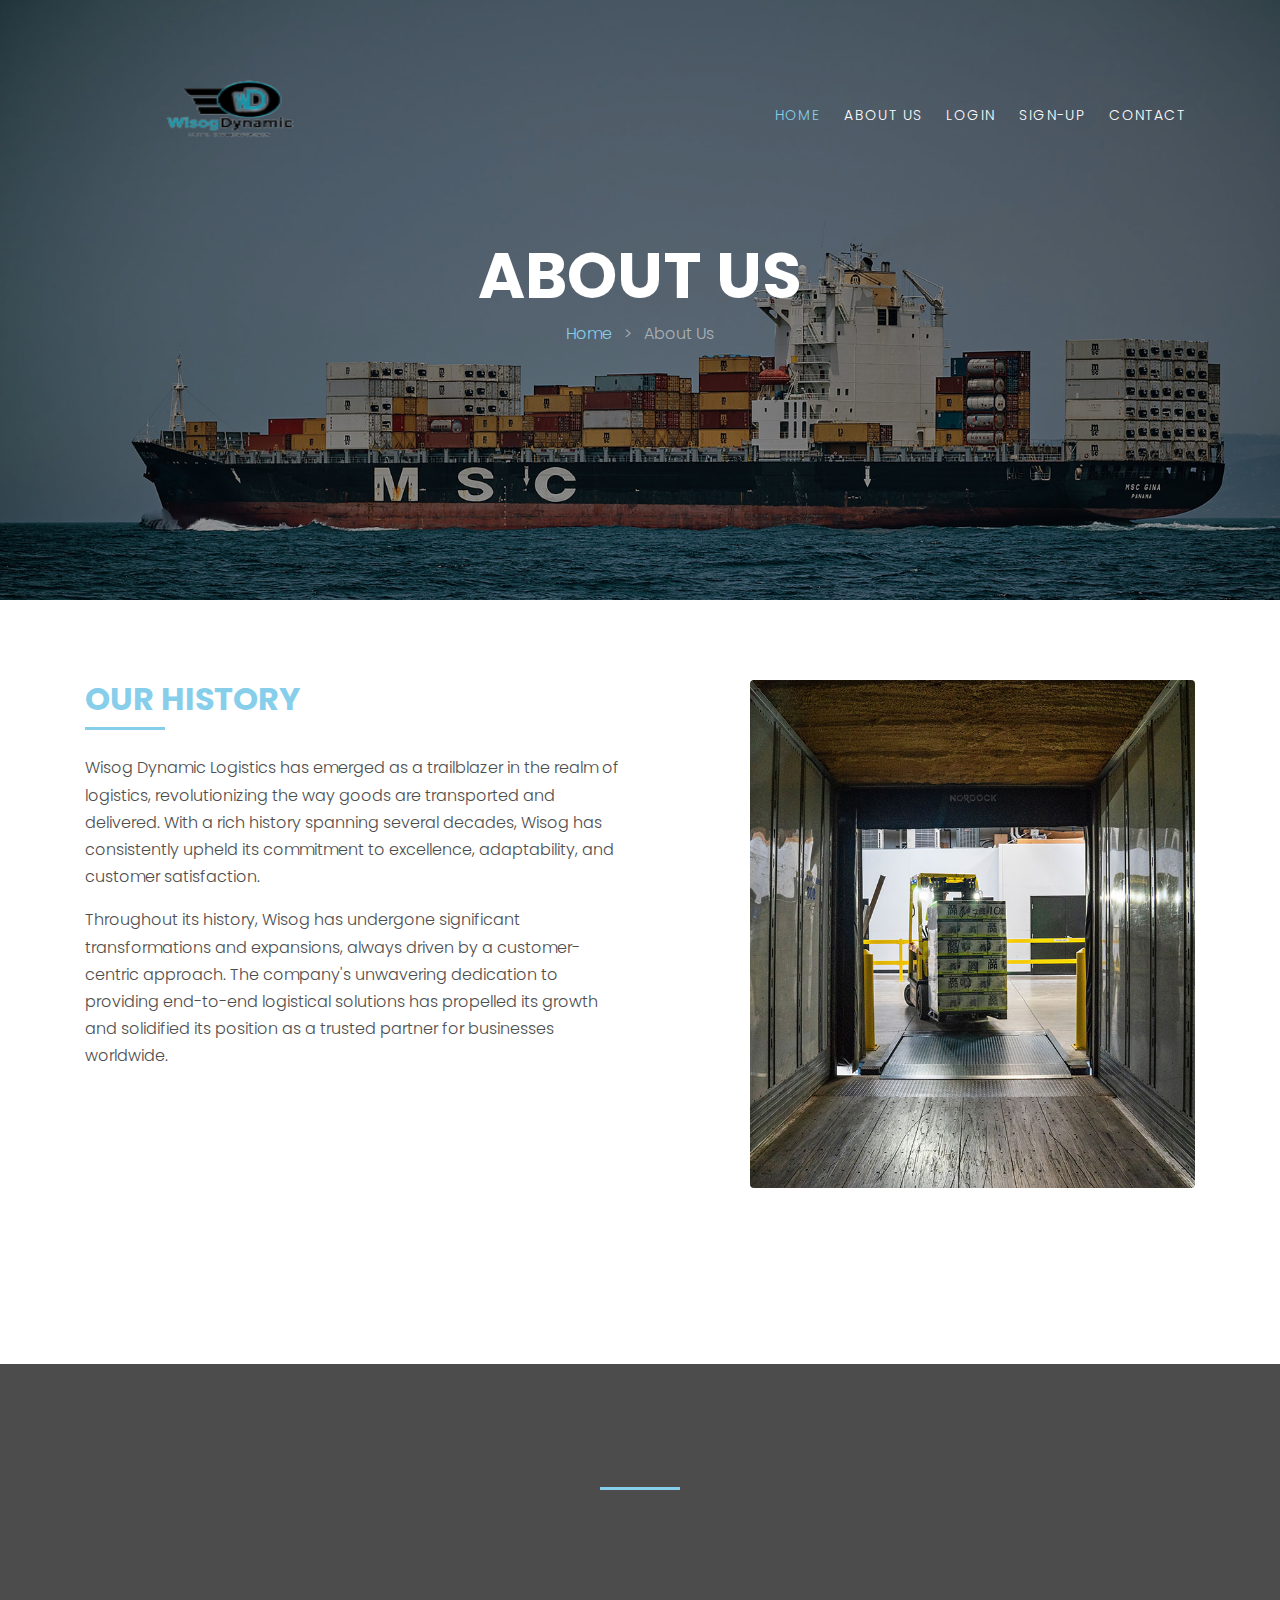
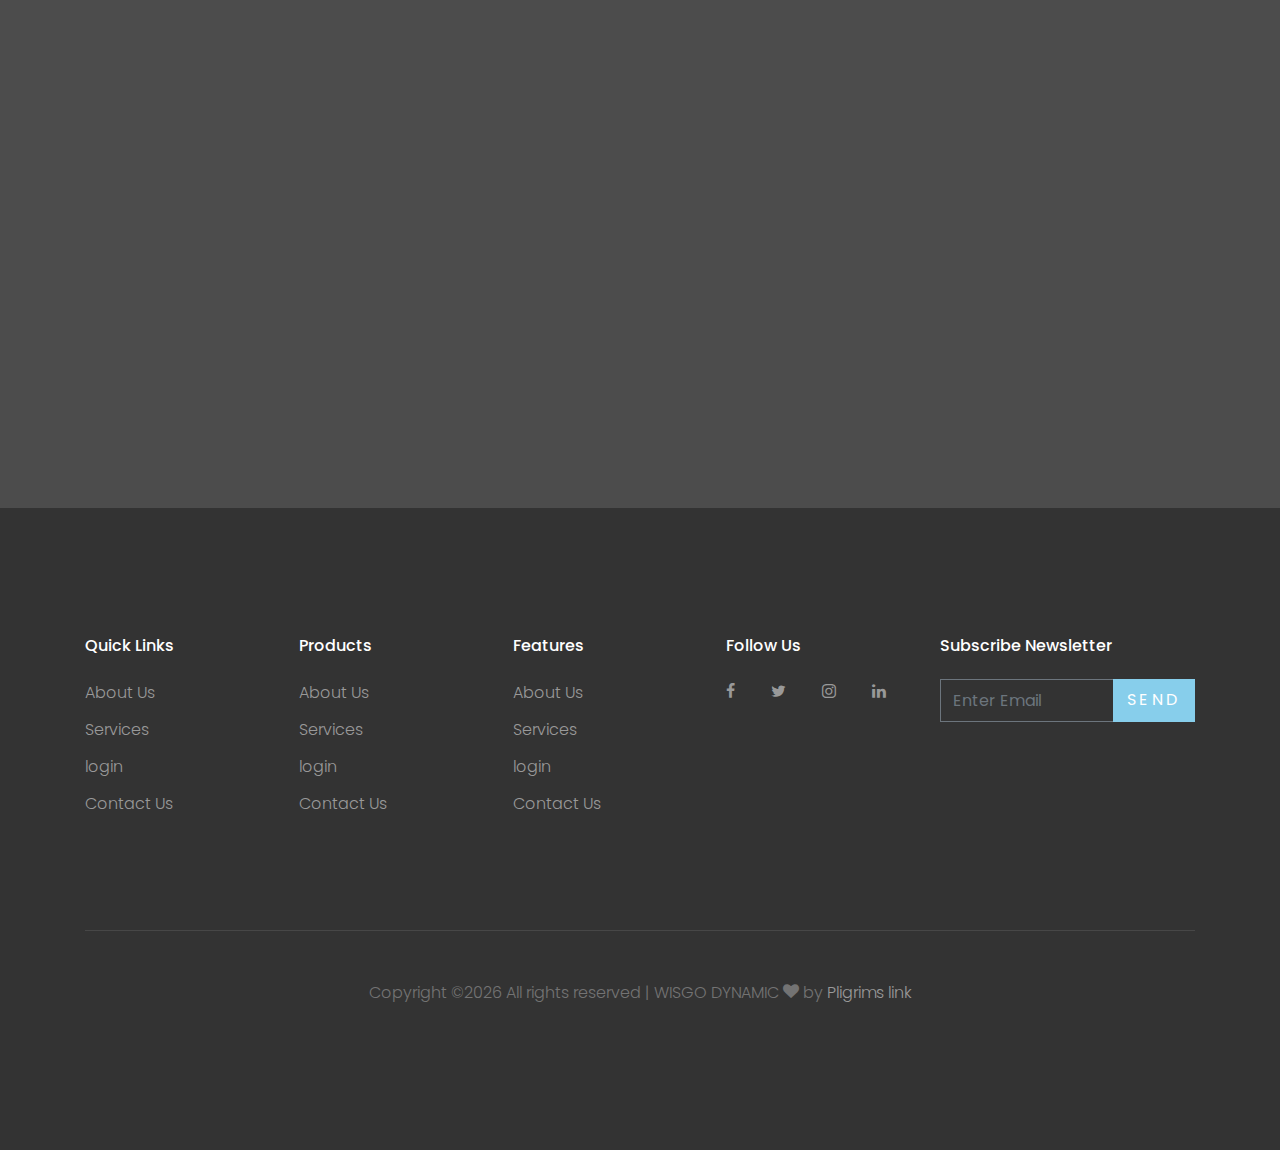
<file: about.html>
<!DOCTYPE html>
<html lang="en">
  <head>
    <title>Wisgo dynamic</title>
    <meta charset="utf-8">
    <meta name="viewport" content="width=device-width, initial-scale=1, shrink-to-fit=no">

    <link rel="stylesheet" href="https://fonts.googleapis.com/css?family=Poppins:200,300,400,700,900|Display+Playfair:200,300,400,700"> 
    <link rel="stylesheet" href="fonts/icomoon/style.css">
    <link rel="icon" type="image/x-icon" href="/images/favicon.ico">
    <link rel="stylesheet" href="css/bootstrap.min.css">
    <link rel="stylesheet" href="css/magnific-popup.css">
    <link rel="stylesheet" href="css/jquery-ui.css">
    <link rel="stylesheet" href="css/owl.carousel.min.css">
    <link rel="stylesheet" href="css/owl.theme.default.min.css">

    <link rel="stylesheet" href="css/bootstrap-datepicker.css">

    <link rel="stylesheet" href="fonts/flaticon/font/flaticon.css">



    <link rel="stylesheet" href="css/aos.css">

    <link rel="stylesheet" href="css/style.css">
    
  </head>
  <body>
  
  <div class="site-wrap">

    <div class="site-mobile-menu">
      <div class="site-mobile-menu-header">
        <div class="site-mobile-menu-close mt-3">
          <span class="icon-close2 js-menu-toggle"></span>
        </div>
      </div>
      <div class="site-mobile-menu-body"></div>
    </div>
    
    <header class="site-navbar py-3" role="banner">

      <div class="container">
        <div class="row align-items-center">
           <div class="col col-xl">
            <img src="images/apple-touch-icon.png" alt="logo" width="300rm" height="200rm">
          </div>
          <!-- <div class="col-4 col-xl-8">
            <h1 class="mb-0"><a href="index.html" class="h2 mb-0 other-color">WISOG DYNAMIC</a></h1>
          </div> -->
          <div class="col-lg-6 col-md-6 d-none d-xl-block">
            <nav class="site-navigation position-relative text-right" role="navigation">

              <ul class="site-menu js-clone-nav mx-auto d-none d-lg-block">
                <li class="active"><a href="index.html">Home</a></li>
                <li><a href="about.html">About Us</a></li>
                <!-- <li><a href="http://wisgo.wisgodynamic.com/">our Services</a></li> -->
                <li><a href="http://wisgo.wisgodynamic.com/">login</a></li>
                <li><a href="https://wisgo.wisgodynamic.com/sign-up.php">sign-up</a></li>
                <li><a href="contact.html">Contact</a></li>
              </ul>
            </nav>
          </div>


          <div class="d-inline-block d-xl-none ml-md-0 mr-auto py-3" style="position: relative; top: 3px;"><a href="#" class="site-menu-toggle js-menu-toggle text-white"><span class="icon-menu h3"></span></a></div>

          </div>

        </div>
      </div> 
    </header>
  

    <div class="site-blocks-cover inner-page-cover overlay" style="background-image: url(images/hero_bg_1.jpg);" data-aos="fade" data-stellar-background-ratio="0.5">
      <div class="container">
        <div class="row align-items-center justify-content-center text-center">

          <div class="col-md-8" data-aos="fade-up" data-aos-delay="400">
            <h1 class="text-white font-weight-light text-uppercase font-weight-bold">About Us</h1>
            <p class="breadcrumb-custom"><a href="index.html" style="color: #87CEEB;">Home</a> <span class="mx-2">&gt;</span> <span>About Us</span></p>
          </div>
        </div>
      </div>
    </div>  

    

    <div class="site-section">
      <div class="container">
        <div class="row mb-5">
          
          <div class="col-md-5 ml-auto mb-5 order-md-2" data-aos="fade">
            <img src="images/img_1.jpg" alt="Image" class="img-fluid rounded">
          </div>
          <div class="col-md-6 order-md-1" data-aos="fade">
            <div class="text-left pb-1 border-primary mb-4">
              <h2 class="text-primary, other-color" >Our History</h2>
            </div>
            <p>Wisog Dynamic Logistics has emerged as a trailblazer in the realm of logistics, revolutionizing the way goods are transported and delivered. With a rich history spanning several decades, Wisog has consistently upheld its commitment to excellence, adaptability, and customer satisfaction.</p>
            <p class="mb-5">Throughout its history, Wisog has undergone significant transformations and expansions, always driven by a customer-centric approach. The company's unwavering dedication to providing end-to-end logistical solutions has propelled its growth and solidified its position as a trusted partner for businesses worldwide.</p>

          </div>
          
        </div>
      </div>
    </div>
  
    <div class="site-section bg-image overlay" style="background-image: url('images/hero_bg_4.jpg');">
      <div class="container">
        <div class="row justify-content-center mb-5">
          <div class="col-md-7 text-center border-primary">
            <h2 class="font-weight-light text-primary, other-color" data-aos="fade">How It Works</h2>
          </div>
        </div>
        <div class="row">
          <div class="col-md-6 col-lg-4 mb-5 mb-lg-0" data-aos="fade" data-aos-delay="100">
            <div class="how-it-work-item">
              <span class="number">1</span>
              <div class="how-it-work-body">
                <h2>Our Service</h2>
                <p class="mb-5"> Delivering reliability, efficiency, and peace of mind, bridging the gap between businesses and customers, one seamless shipment at a time.</p>
                <ul class="ul-check list-unstyled white">
                  <li class="text-white">Warehousing and Distribution</li>
                  <li class="text-white">Transportation Services</li>
                  <li class="text-white">Last-Mile Delivery</li>
                  <li class="text-white">Customs Brokerage</li>
                </ul>
              </div>
            </div>
          </div>

          <div class="col-md-6 col-lg-4 mb-5 mb-lg-0" data-aos="fade" data-aos-delay="200">
            <div class="how-it-work-item">
              <span class="number">2</span>
              <div class="how-it-work-body">
                <h2>Our core value</h2>
                <p class="mb-5">We provide exceptional service by consistently delivering on its commitments, fostering trust, and exceeding customer expectations.</p>
                <ul class="ul-check list-unstyled white">
                  <li class="text-white">Reliability</li>
                  <li class="text-white">Integrity</li>
                  <li class="text-white">Customer Focus</li>
                  <li class="text-white">Safety</li>
                </ul>
              </div>
            </div>
          </div>

          <div class="col-md-6 col-lg-4 mb-5 mb-lg-0" data-aos="fade" data-aos-delay="300">
            <div class="how-it-work-item">
              <span class="number">3</span>
              <div class="how-it-work-body">
                <h2>Tracking Your Order</h2>
                <p class="mb-5"> The key to unlocking seamless order fulfillment, empowering businesses and customers with real-time visibility and control.</p>
                <ul class="ul-check list-unstyled white">
                  <li class="text-white">Real-time visibility</li>
                  <li class="text-white">Unique identifiers</li>
                  <li class="text-white">Timely delivery</li>
                    <li class="text-white">Customer transparency</li>
                </ul>
              </div>
            </div>
          </div>

        </div>
      </div>
    </div>

    
    <footer class="site-footer">
      <div class="container">
        <div class="row">
          <div class="col-md-9">
            <div class="row">
              <div class="col-md-3">
                <h2 class="footer-heading mb-4">Quick Links</h2>
                <ul class="list-unstyled">
                  <li><a href="about.html">About Us</a></li>
                  <li><a href="https://wisgo.wisgodynamic.com/login.php">Services</a></li>
                  <li><a href="https://wisgo.wisgodynamic.com/login.php">login</a></li>
                  <li><a href="contact.html">Contact Us</a></li>
                </ul>
              </div>
              <div class="col-md-3">
                <h2 class="footer-heading mb-4">Products</h2>
                <ul class="list-unstyled">
                  <li><a href="about.html">About Us</a></li>
                  <li><a href="https://wisgo.wisgodynamic.com/login.php">Services</a></li>
                  <li><a href="https://wisgo.wisgodynamic.com/login.php">login</a></li>
                  <li><a href="contact.html">Contact Us</a></li>
                </ul>
              </div>
              <div class="col-md-3">
                <h2 class="footer-heading mb-4">Features</h2>
                <ul class="list-unstyled">
                  <li><a href="about.html">About Us</a></li>
                  <li><a href="https://wisgo.wisgodynamic.com/login.php">Services</a></li>
                  <li><a href="https://wisgo.wisgodynamic.com/login.php">login</a></li>
                  <li><a href="contact.html">Contact Us</a></li>
                </ul>
              </div>
              <div class="col-md-3">
                <h2 class="footer-heading mb-4">Follow Us</h2>
                <a href="#" class="pl-0 pr-3"><span class="icon-facebook"></span></a>
                <a href="#" class="pl-3 pr-3"><span class="icon-twitter"></span></a>
                <a href="#" class="pl-3 pr-3"><span class="icon-instagram"></span></a>
                <a href="#" class="pl-3 pr-3"><span class="icon-linkedin"></span></a>
              </div>
            </div>
          </div>
          <div class="col-md-3">
            <h2 class="footer-heading mb-4">Subscribe Newsletter</h2>
            <form action="#" method="post">
              <div class="input-group mb-3">
                <input type="text" class="form-control border-secondary text-white bg-transparent" placeholder="Enter Email" aria-label="Enter Email" aria-describedby="button-addon2">
                <div class="input-group-append">
                  <button class="btn btn-primary text-white" type="button" id="button-addon2">Send</button>
                </div>
              </div>
            </form>
          </div>
        </div>
        <div class="row pt-5 mt-5 text-center">
          <div class="col-md-12">
            <div class="border-top pt-5">
            <p>
            <!-- Link back to Colorlib can't be removed. Template is licensed under CC BY 3.0. -->
            Copyright &copy;<script>document.write(new Date().getFullYear());</script> All rights reserved | WISGO DYNAMIC <i class="icon-heart" aria-hidden="true"></i> by <a href="https://wisgo.wisgodynamic.com/login.php" target="_blank" >Pligrims link</a>
            <!-- Link back to Colorlib can't be removed. Template is licensed under CC BY 3.0. -->
            </p>
            </div>
          </div>
          
        </div>
      </div>
    </footer>
  </div>

  <script src="js/jquery-3.3.1.min.js"></script>
  <script src="js/jquery-migrate-3.0.1.min.js"></script>
  <script src="js/jquery-ui.js"></script>
  <script src="js/popper.min.js"></script>
  <script src="js/bootstrap.min.js"></script>
  <script src="js/owl.carousel.min.js"></script>
  <script src="js/jquery.stellar.min.js"></script>
  <script src="js/jquery.countdown.min.js"></script>
  <script src="js/jquery.magnific-popup.min.js"></script>
  <script src="js/bootstrap-datepicker.min.js"></script>
  <script src="js/aos.js"></script>

  <script src="js/main.js"></script>
    
  </body>
</html>
</file>
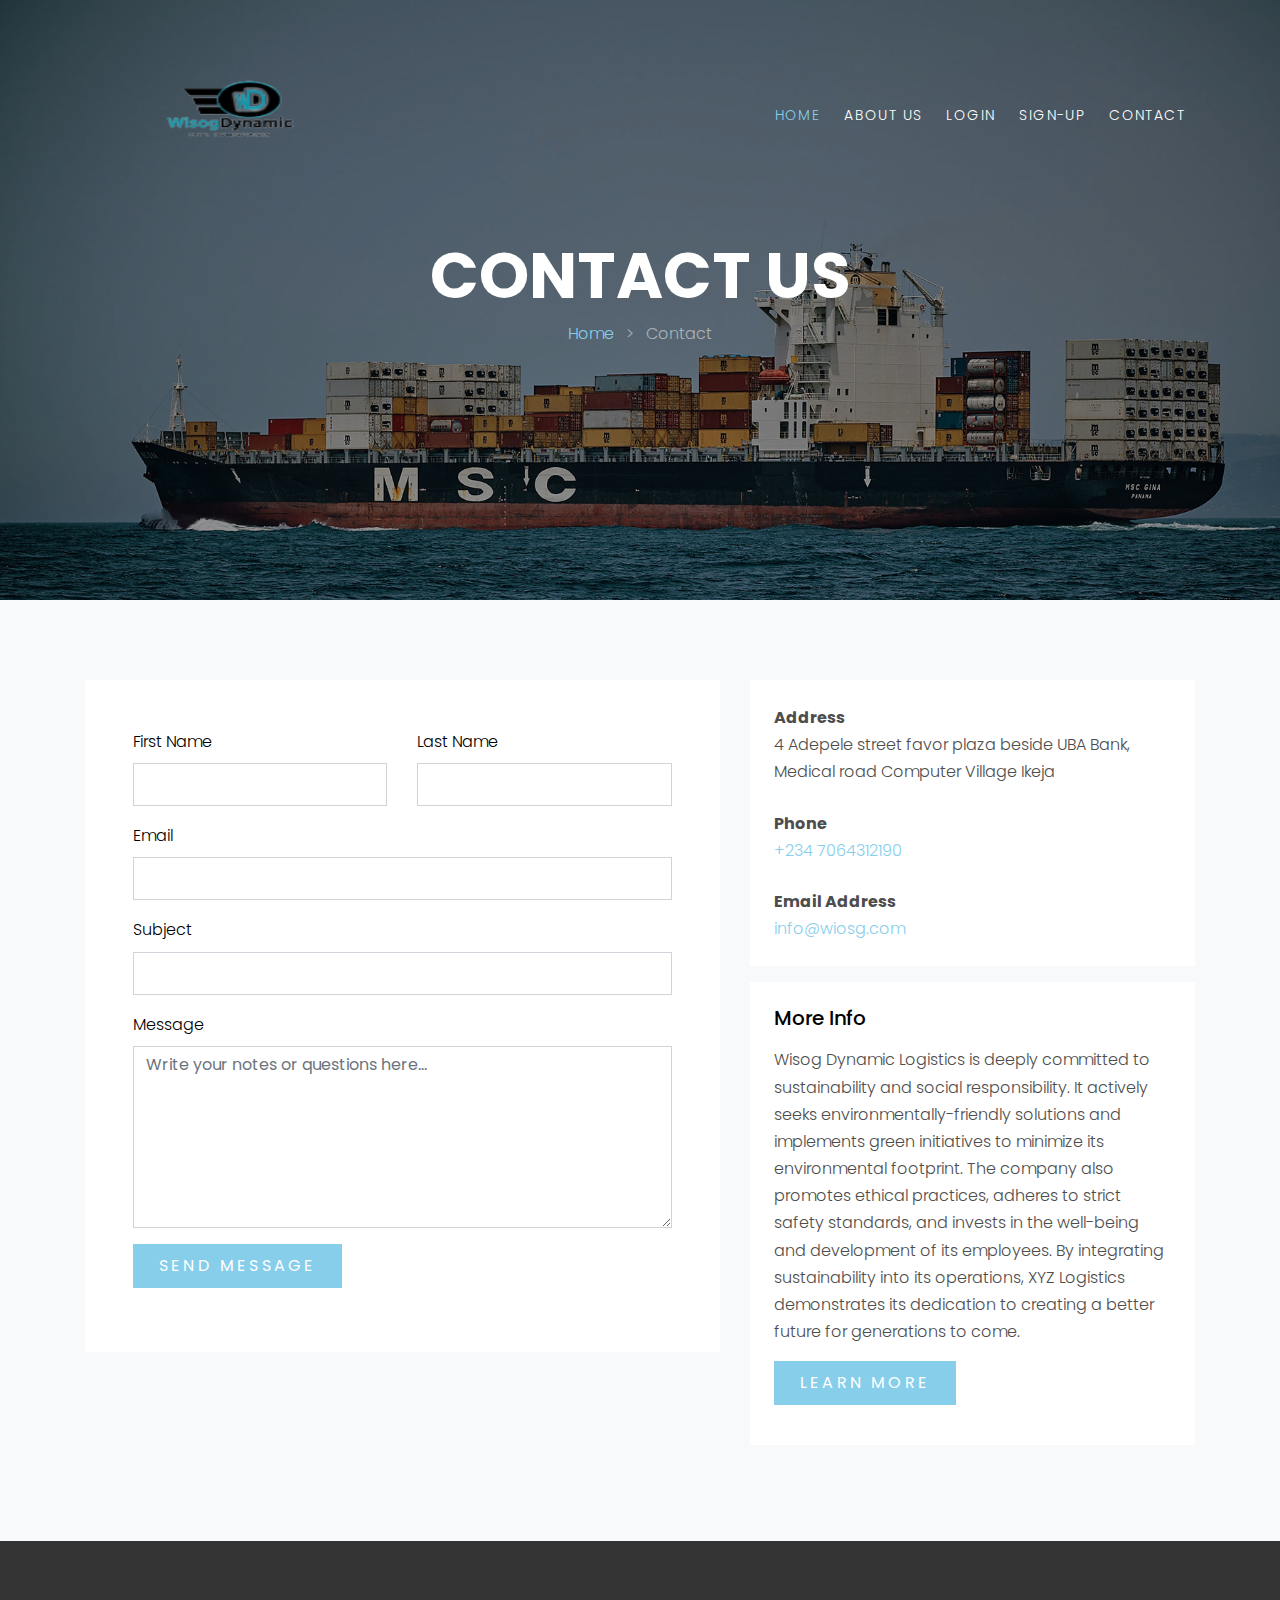
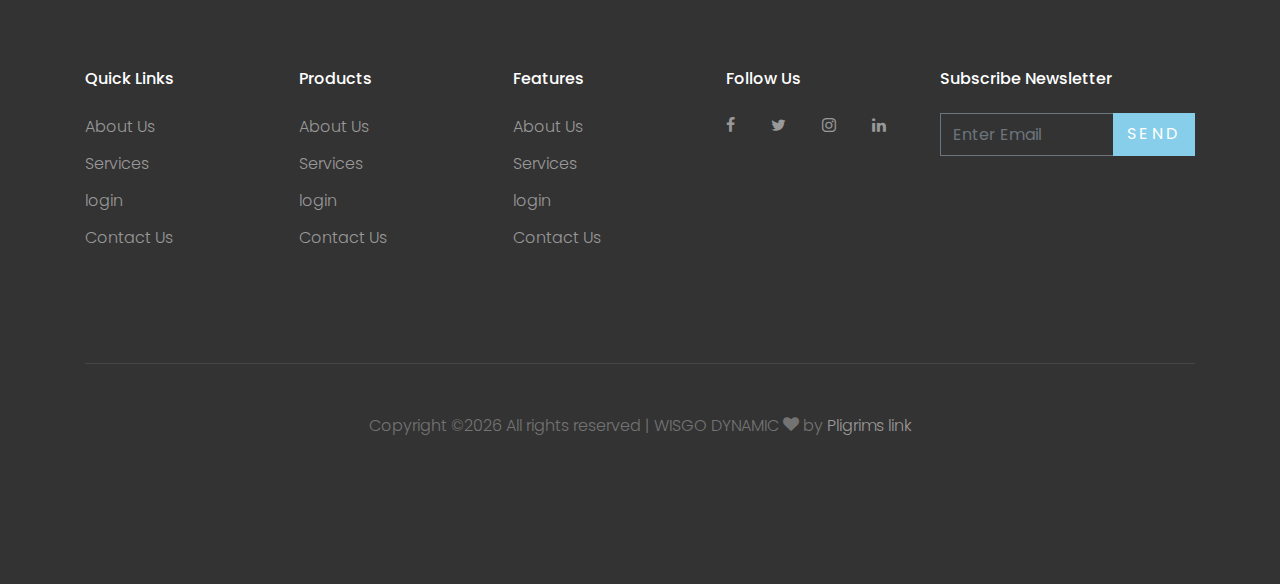
<file: contact.html>
<!DOCTYPE html>
<html lang="en">
  <head>
    <title>Wisgo dynamic</title>
    <meta charset="utf-8">
    <meta name="viewport" content="width=device-width, initial-scale=1, shrink-to-fit=no">

    <link rel="stylesheet" href="https://fonts.googleapis.com/css?family=Poppins:200,300,400,700,900|Display+Playfair:200,300,400,700"> 
    <link rel="stylesheet" href="fonts/icomoon/style.css">
    <link rel="icon" type="image/x-icon" href="/images/favicon.ico">
    <link rel="stylesheet" href="css/bootstrap.min.css">
    <link rel="stylesheet" href="css/magnific-popup.css">
    <link rel="stylesheet" href="css/jquery-ui.css">
    <link rel="stylesheet" href="css/owl.carousel.min.css">
    <link rel="stylesheet" href="css/owl.theme.default.min.css">

    <link rel="stylesheet" href="css/bootstrap-datepicker.css">

    <link rel="stylesheet" href="fonts/flaticon/font/flaticon.css">



    <link rel="stylesheet" href="css/aos.css">

    <link rel="stylesheet" href="css/style.css">

    
  </head>
  <body>
  
  <div class="site-wrap">

    <div class="site-mobile-menu">
      <div class="site-mobile-menu-header">
        <div class="site-mobile-menu-close mt-3">
          <span class="icon-close2 js-menu-toggle"></span>
        </div>
      </div>
      <div class="site-mobile-menu-body"></div>
    </div>
    
    <header class="site-navbar py-3" role="banner">

      <div class="container">
        <div class="row align-items-center">
           <div class="col col-xl">
            <img src="images/apple-touch-icon.png" alt="logo" width="300rm" height="200rm">
          </div>
          <!-- <div class="col-4 col-xl-8">
            <h1 class="mb-0"><a href="index.html" class="h2 mb-0 other-color">WISOG DYNAMIC</a></h1>
          </div> -->
          <div class="col-lg-6 col-md-6 d-none d-xl-block">
            <nav class="site-navigation position-relative text-right" role="navigation">

              <ul class="site-menu js-clone-nav mx-auto d-none d-lg-block">
                <li class="active"><a href="index.html">Home</a></li>
                <li><a href="about.html">About Us</a></li>
                <!-- <li><a href="http://wisgo.wisgodynamic.com/">our Services</a></li> -->
                <li><a href="http://wisgo.wisgodynamic.com/">login</a></li>
                <li><a href="https://wisgo.wisgodynamic.com/sign-up.php">sign-up</a></li>
                <li><a href="contact.html">Contact</a></li>
              </ul>
            </nav>
          </div>


          <div class="d-inline-block d-xl-none ml-md-0 mr-auto py-3" style="position: relative; top: 3px;"><a href="#" class="site-menu-toggle js-menu-toggle text-white"><span class="icon-menu h3"></span></a></div>

          </div>

        </div>
      </div> 
    </header>

  

    <div class="site-blocks-cover inner-page-cover overlay" style="background-image: url(images/hero_bg_1.jpg);" data-aos="fade" data-stellar-background-ratio="0.5">
      <div class="container">
        <div class="row align-items-center justify-content-center text-center">

          <div class="col-md-8" data-aos="fade-up" data-aos-delay="400">
            <h1 class="text-white font-weight-light text-uppercase font-weight-bold">Contact Us</h1>
            <p class="breadcrumb-custom"><a href="index.html" style="color: #87CEEB;">Home</a> <span class="mx-2">&gt;</span> <span>Contact</span></p>
          </div>
        </div>
      </div>
    </div>  

    
    <div class="site-section bg-light">
      <div class="container">
        <div class="row">
          <div class="col-md-7 mb-5">

            

            <form action="#" class="p-5 bg-white">
             

              <div class="row form-group">
                <div class="col-md-6 mb-3 mb-md-0">
                  <label class="text-black" for="fname">First Name</label>
                  <input type="text" id="fname" class="form-control">
                </div>
                <div class="col-md-6">
                  <label class="text-black" for="lname">Last Name</label>
                  <input type="text" id="lname" class="form-control">
                </div>
              </div>

              <div class="row form-group">
                
                <div class="col-md-12">
                  <label class="text-black" for="email">Email</label> 
                  <input type="email" id="email" class="form-control">
                </div>
              </div>

              <div class="row form-group">
                
                <div class="col-md-12">
                  <label class="text-black" for="subject">Subject</label> 
                  <input type="subject" id="subject" class="form-control">
                </div>
              </div>

              <div class="row form-group">
                <div class="col-md-12">
                  <label class="text-black" for="message">Message</label> 
                  <textarea name="message" id="message" cols="30" rows="7" class="form-control" placeholder="Write your notes or questions here..."></textarea>
                </div>
              </div>

              <div class="row form-group">
                <div class="col-md-12">
                  <input type="submit" value="Send Message" class="btn btn-primary py-2 px-4 text-white">
                </div>
              </div>

  
            </form>
          </div>
          <div class="col-md-5">
            
            <div class="p-4 mb-3 bg-white">
              <p class="mb-0 font-weight-bold">Address</p>
              <p class="mb-4">4 Adepele street favor plaza beside UBA Bank,
                <p="mb-4">Medical road Computer Village Ikeja</p> 
              </p>
              

              <p class="mb-0 font-weight-bold">Phone</p>
              <p class="mb-4"><a href="#" style="color: #87CEEB;">+234 7064312190</a></p>

              <p class="mb-0 font-weight-bold">Email Address</p>
              <p class="mb-0"><a href="#" style="color: #87CEEB;">info@wiosg.com</a></p>

            </div>
            
            <div class="p-4 mb-3 bg-white">
              <h3 class="h5 text-black mb-3">More Info</h3>
              <p>Wisog Dynamic Logistics is deeply committed to sustainability and social responsibility. It actively seeks environmentally-friendly solutions and implements green initiatives to minimize its environmental footprint. The company also promotes ethical practices, adheres to strict safety standards, and invests in the well-being and development of its employees. By integrating sustainability into its operations, XYZ Logistics demonstrates its dedication to creating a better future for generations to come.</p>
              <p><a href="about.html" class="btn btn-primary px-4 py-2 text-white">Learn More</a></p>
            </div>

          </div>
        </div>
      </div>
    </div>
    
    <footer class="site-footer">
      <div class="container">
        <div class="row">
          <div class="col-md-9">
            <div class="row">
              <div class="col-md-3">
                <h2 class="footer-heading mb-4">Quick Links</h2>
                <ul class="list-unstyled">
                  <li><a href="about.html">About Us</a></li>
                  <li><a href="https://wisgo.wisgodynamic.com/login.php">Services</a></li>
                  <li><a href="https://wisgo.wisgodynamic.com/login.php">login</a></li>
                  <li><a href="contact.html">Contact Us</a></li>
                </ul>
              </div>
              <div class="col-md-3">
                <h2 class="footer-heading mb-4">Products</h2>
                <ul class="list-unstyled">
                  <li><a href="about.html">About Us</a></li>
                  <li><a href="https://wisgo.wisgodynamic.com/login.php">Services</a></li>
                  <li><a href="https://wisgo.wisgodynamic.com/login.php">login</a></li>
                  <li><a href="contact.html">Contact Us</a></li>
                </ul>
              </div>
              <div class="col-md-3">
                <h2 class="footer-heading mb-4">Features</h2>
                <ul class="list-unstyled">
                  <li><a href="about.html">About Us</a></li>
                  <li><a href="https://wisgo.wisgodynamic.com/login.php">Services</a></li>
                  <li><a href="https://wisgo.wisgodynamic.com/login.php">login</a></li>
                  <li><a href="contact.html">Contact Us</a></li>
                </ul>
              </div>
              <div class="col-md-3">
                <h2 class="footer-heading mb-4">Follow Us</h2>
                <a href="#" class="pl-0 pr-3"><span class="icon-facebook"></span></a>
                <a href="#" class="pl-3 pr-3"><span class="icon-twitter"></span></a>
                <a href="#" class="pl-3 pr-3"><span class="icon-instagram"></span></a>
                <a href="#" class="pl-3 pr-3"><span class="icon-linkedin"></span></a>
              </div>
            </div>
          </div>
          <div class="col-md-3">
            <h2 class="footer-heading mb-4">Subscribe Newsletter</h2>
            <form action="#" method="post">
              <div class="input-group mb-3">
                <input type="text" class="form-control border-secondary text-white bg-transparent" placeholder="Enter Email" aria-label="Enter Email" aria-describedby="button-addon2">
                <div class="input-group-append">
                  <button class="btn btn-primary text-white" type="button" id="button-addon2">Send</button>
                </div>
              </div>
            </form>
          </div>
        </div>
        <div class="row pt-5 mt-5 text-center">
          <div class="col-md-12">
            <div class="border-top pt-5">
            <p>
            <!-- Link back to Colorlib can't be removed. Template is licensed under CC BY 3.0. -->
            Copyright &copy;<script>document.write(new Date().getFullYear());</script> All rights reserved | WISGO DYNAMIC <i class="icon-heart" aria-hidden="true"></i> by <a href="https://wisgo.wisgodynamic.com/login.php" target="_blank" >Pligrims link</a>
            <!-- Link back to Colorlib can't be removed. Template is licensed under CC BY 3.0. -->
            </p>
            </div>
          </div>
          
        </div>
      </div>
    </footer>
  </div>

  <script src="js/jquery-3.3.1.min.js"></script>
  <script src="js/jquery-migrate-3.0.1.min.js"></script>
  <script src="js/jquery-ui.js"></script>
  <script src="js/popper.min.js"></script>
  <script src="js/bootstrap.min.js"></script>
  <script src="js/owl.carousel.min.js"></script>
  <script src="js/jquery.stellar.min.js"></script>
  <script src="js/jquery.countdown.min.js"></script>
  <script src="js/jquery.magnific-popup.min.js"></script>
  <script src="js/bootstrap-datepicker.min.js"></script>
  <script src="js/aos.js"></script>

  <script src="js/main.js"></script>
    
  </body>
</html>
</file>
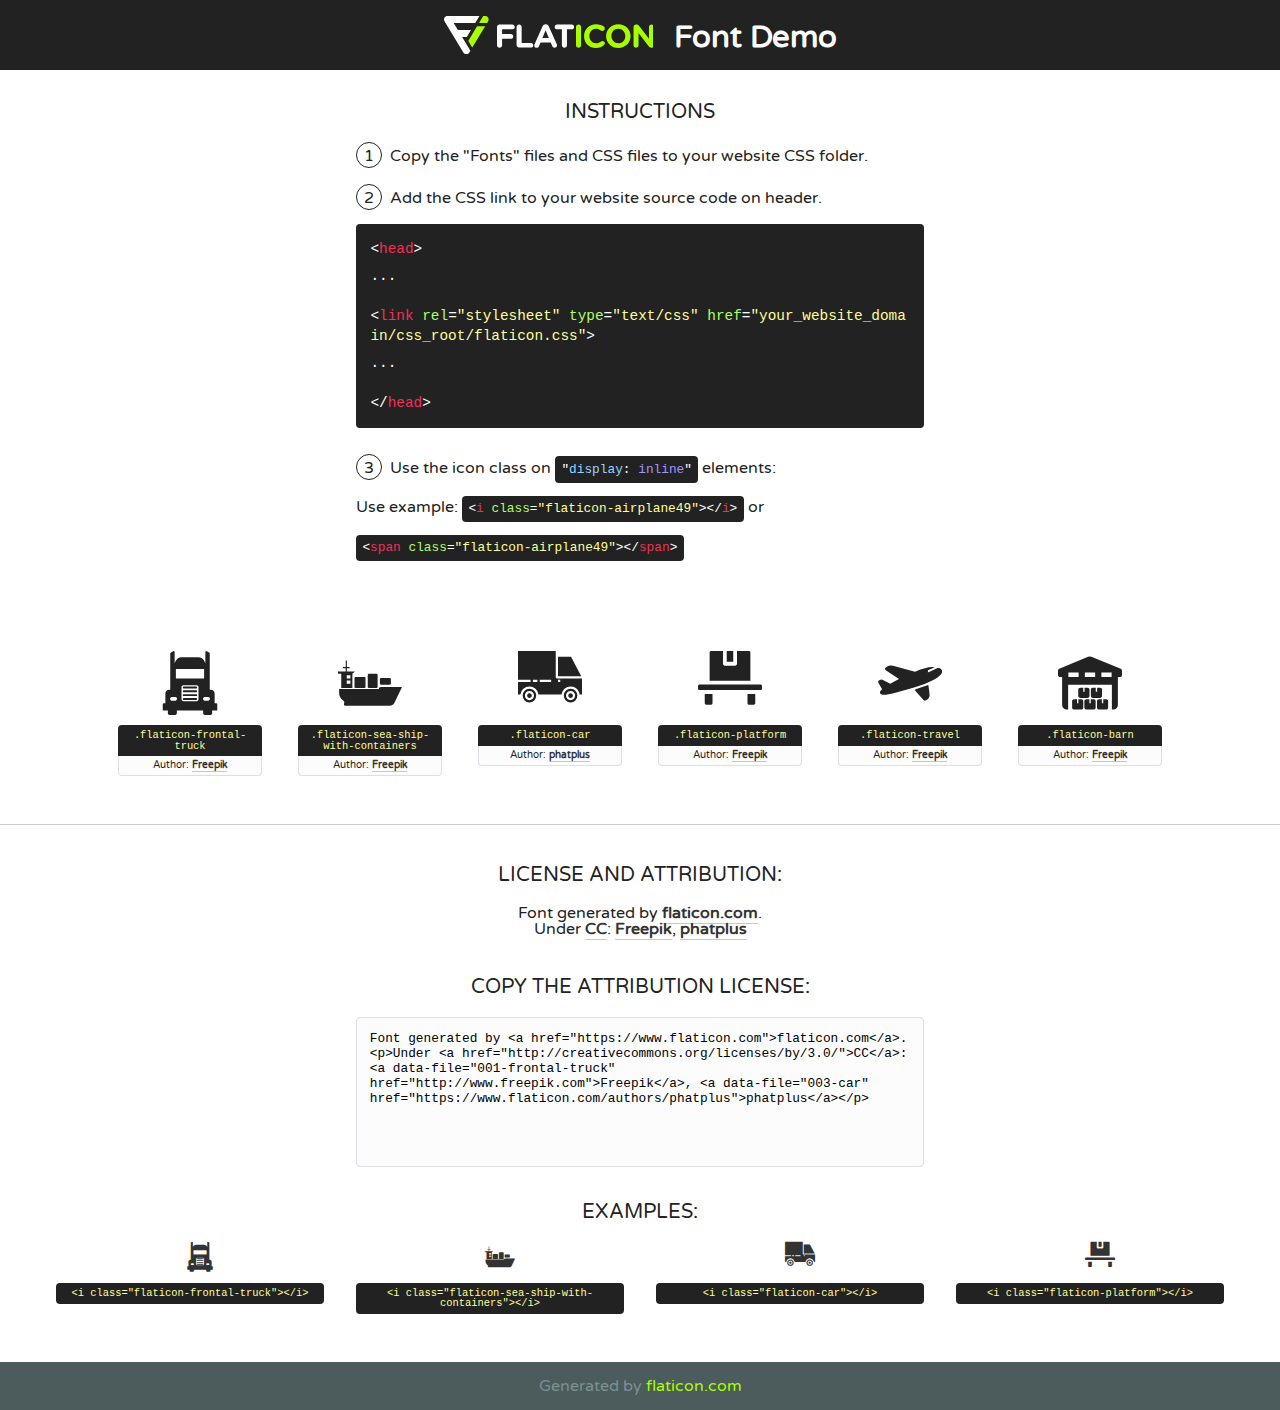
<file: fonts/flaticon/font/flaticon.html>
<!DOCTYPE html>
<!--
  Flaticon icon font: Flaticon
  Creation date: 24/01/2019 09:02
-->
<html>
<!DOCTYPE html>
<html>

<head>
    <title>Flaticon WebFont</title>
    <link href="http://fonts.googleapis.com/css?family=Varela+Round" rel="stylesheet" type="text/css" />
    <link rel="stylesheet" type="text/css" href="flaticon.css">
    <meta charset="UTF-8">
    <style>
    html, body, div, span, applet, object, iframe,
    h1, h2, h3, h4, h5, h6, p, blockquote, pre,
    a, abbr, acronym, address, big, cite, code,
    del, dfn, em, img, ins, kbd, q, s, samp,
    small, strike, strong, sub, sup, tt, var,
    b, u, i, center,
    dl, dt, dd, ol, ul, li,
    fieldset, form, label, legend,
    table, caption, tbody, tfoot, thead, tr, th, td,
    article, aside, canvas, details, embed, 
    figure, figcaption, footer, header, hgroup, 
    menu, nav, output, ruby, section, summary,
    time, mark, audio, video {
        margin: 0;
        padding: 0;
        border: 0;
        font-size: 100%;
        font: inherit;
        vertical-align: baseline;
    }
    /* HTML5 display-role reset for older browsers */
    article, aside, details, figcaption, figure, 
    footer, header, hgroup, menu, nav, section {
        display: block;
    }
    body {
        line-height: 1;
    }
    ol, ul {
        list-style: none;
    }
    blockquote, q {
        quotes: none;
    }
    blockquote:before, blockquote:after,
    q:before, q:after {
        content: '';
        content: none;
    }
    table {
        border-collapse: collapse;
        border-spacing: 0;
    }
    body {
        font-family: 'Varela Round', Helvetica, Arial, sans-serif;
        font-size: 16px;
        color: #222;
    }
    a {
        color: #333;
        border-bottom: 1px solid #a9fd00;
        font-weight: bold;
        text-decoration: none;
    }
    * {
        -moz-box-sizing: border-box;
        -webkit-box-sizing: border-box;
        box-sizing: border-box;
        margin: 0;
        padding: 0;
    }
    [class^="flaticon-"]:before, [class*=" flaticon-"]:before, [class^="flaticon-"]:after, [class*=" flaticon-"]:after {
        font-family: Flaticon;
        font-size: 30px;
        font-style: normal;
        margin-left: 20px;
        color: #333;
    }
    .wrapper {
        max-width: 600px;
        margin: auto;
        padding: 0 1em;
    }
    .title {
        font-size: 1.25em;
        text-align: center;
        margin-bottom: 1em;
        text-transform: uppercase;
    }
    header {
        text-align: center;
        background-color: #222;
        color: #fff;
        padding: 1em;
    }
    header .logo {
        width: 210px;
        height: 38px;
        display: inline-block;
        vertical-align: middle;
        margin-right: 1em;
        border: none;
    }
    header strong {
        font-size: 1.95em;
        font-weight: bold;
        vertical-align: middle;
        margin-top: 5px;
        display: inline-block;
    }
    .demo {
        margin: 2em auto;
        line-height: 1.25em;
    }
    .demo ul li {
        margin-bottom: 1em;
    }
    .demo ul li .num {
        color: #222;
        border-radius: 20px;
        display: inline-block;
        width: 26px;
        padding: 3px;
        height: 26px;
        text-align: center;
        margin-right: 0.5em;
        border: 1px solid #222;
    }
    .demo ul li code {
        background-color: #222;
        border-radius: 4px;
        padding: 0.25em 0.5em;
        display: inline-block;
        color: #fff;
        font-family: Consolas,Monaco,Lucida Console,Liberation Mono,DejaVu Sans Mono,Bitstream Vera Sans Mono,Courier New, monospace;
        font-weight: lighter;
        margin-top: 1em;
        font-size: 0.8em;
        word-break: break-all;
    }
    .demo ul li code.big {
        padding: 1em;
        font-size: 0.9em;
    }
    .demo ul li code .red {
        color: #EF3159;
    }
    .demo ul li code .green {
        color: #ACFF65;
    }
    .demo ul li code .yellow {
        color: #FFFF99;
    }
    .demo ul li code .blue {
        color: #99D3FF;
    }
    .demo ul li code .purple {
        color: #A295FF;
    }
    .demo ul li code .dots {
        margin-top: 0.5em;
        display: block;
    }
    #glyphs {
        border-bottom: 1px solid #ccc;
        padding: 2em 0;
        text-align: center;
    }
    .glyph {
        display: inline-block;
        width: 9em;
        margin: 1em;
        text-align: center;
        vertical-align: top;
        background: #FFF;
    }
    .glyph .glyph-icon {
        padding: 10px;
        display: block;
        font-family:"Flaticon";
        font-size: 64px;
        line-height: 1;
    }
    .glyph .glyph-icon:before {
        font-size: 64px;
        color: #222;
        margin-left: 0;
    }
    .class-name {
        font-size: 0.65em;
        background-color: #222;
        color: #fff;
        border-radius: 4px 4px 0 0;
        padding: 0.5em;
        color: #FFFF99;
        font-family: Consolas,Monaco,Lucida Console,Liberation Mono,DejaVu Sans Mono,Bitstream Vera Sans Mono,Courier New, monospace;
    }
    .author-name {
        font-size: 0.6em;
        background-color: #fcfcfd;
        border: 1px solid #DEDEE4;
        border-top: 0;
        border-radius: 0 0 4px 4px;
        padding: 0.5em;
    }
    .class-name:last-child {
        font-size: 10px;
        color:#888;
    }
    .class-name:last-child a {
        font-size: 10px;
        color:#555;
    }
    .class-name:last-child a:hover {
        color:#a9fd00;
    }
    .glyph > input {
        display: block;
        width: 100px;
        margin: 5px auto;
        text-align: center;
        font-size: 12px;
        cursor: text;
    }
    .glyph > input.icon-input {
        font-family:"Flaticon";
        font-size: 16px;
        margin-bottom: 10px;
    }
    .attribution .title {
        margin-top: 2em;
    }
    .attribution textarea {
        background-color: #fcfcfd;
        padding: 1em;
        border: none;
        box-shadow: none;
        border: 1px solid #DEDEE4;
        border-radius: 4px;
        resize: none;
        width: 100%;
        height: 150px;
        font-size: 0.8em;
        font-family: Consolas,Monaco,Lucida Console,Liberation Mono,DejaVu Sans Mono,Bitstream Vera Sans Mono,Courier New, monospace;
        -webkit-appearance: none;
    }
    .iconsuse {
        margin: 2em auto;
        text-align: center;
        max-width: 1200px;
    }
    .iconsuse:after {
        content: '';
        display: table;
        clear: both;
    }
    .iconsuse .image {
        float: left;
        width: 25%;
        padding: 0 1em;
    }
    .iconsuse .image p {
        margin-bottom: 1em;
    }
    .iconsuse .image span {
        display: block;
        font-size: 0.65em;
        background-color: #222;
        color: #fff;
        border-radius: 4px;
        padding: 0.5em;
        color: #FFFF99;
        margin-top: 1em;
        font-family: Consolas,Monaco,Lucida Console,Liberation Mono,DejaVu Sans Mono,Bitstream Vera Sans Mono,Courier New, monospace;
    }
    #footer {
        text-align: center;
        background-color: #4C5B5C;
        color: #7c9192;
        padding: 1em;
    }
    #footer a {
        border: none;
        color: #a9fd00;
        font-weight: normal;
    }
    @media (max-width: 960px) {
        .iconsuse .image {
            width: 50%;
        }
    }
    @media (max-width: 560px) {
        .iconsuse .image {
            width: 100%;
        }
    }
    </style>
</head>

<body class="characters-off">

    <header>
        <a href="https://www.flaticon.com" target="_blank" class="logo">
            <svg version="1.1" xmlns="http://www.w3.org/2000/svg" xmlns:xlink="http://www.w3.org/1999/xlink" xmlns:a="http://ns.adobe.com/AdobeSVGViewerExtensions/3.0/" viewBox="0 0 560.875 102.036" enable-background="new 0 0 560.875 102.036" xml:space="preserve">
                <defs>
                </defs>
                <g>
                    <g class="letters">
                        <path fill="#ffffff" d="M141.596,29.675c0-3.777,2.985-6.767,6.764-6.767h34.438c3.426,0,6.15,2.728,6.15,6.15
                        c0,3.43-2.724,6.149-6.15,6.149h-27.674v13.091h23.719c3.429,0,6.151,2.724,6.151,6.15c0,3.43-2.723,6.149-6.151,6.149h-23.719
                        v17.574c0,3.773-2.986,6.761-6.764,6.761c-3.779,0-6.764-2.989-6.764-6.761V29.675z"></path>
                        <path fill="#ffffff" d="M193.844,29.149c0-3.781,2.985-6.767,6.764-6.767c3.776,0,6.763,2.985,6.763,6.767v42.957h25.039
                        c3.426,0,6.149,2.726,6.149,6.153c0,3.425-2.723,6.15-6.149,6.15h-31.802c-3.779,0-6.764-2.986-6.764-6.768V29.149z"></path>
                        <path fill="#ffffff" d="M241.891,75.71l21.438-48.407c1.492-3.341,4.215-5.357,7.906-5.357h0.792
                        c3.686,0,6.323,2.017,7.815,5.357l21.439,48.407c0.436,0.967,0.701,1.845,0.701,2.723c0,3.602-2.809,6.501-6.414,6.501
                        c-3.161,0-5.269-1.845-6.499-4.655l-4.132-9.661h-27.059l-4.301,10.102c-1.144,2.631-3.426,4.214-6.237,4.214
                        c-3.517,0-6.24-2.81-6.24-6.325C241.1,77.64,241.451,76.677,241.891,75.71z M279.932,58.666l-8.521-20.297l-8.526,20.297H279.932
                        z"></path>
                        <path fill="#ffffff" d="M314.864,35.387H301.86c-3.429,0-6.239-2.813-6.239-6.238c0-3.429,2.811-6.24,6.239-6.24h39.533
                        c3.426,0,6.237,2.811,6.237,6.24c0,3.425-2.811,6.238-6.237,6.238h-13.001v42.785c0,3.773-2.99,6.761-6.764,6.761
                        c-3.779,0-6.764-2.989-6.764-6.761V35.387z"></path>
                        <path fill="#A9FD00" d="M352.615,29.149c0-3.781,2.985-6.767,6.767-6.767c3.774,0,6.761,2.985,6.761,6.767v49.024
                        c0,3.773-2.987,6.761-6.761,6.761c-3.781,0-6.767-2.989-6.767-6.761V29.149z"></path>
                        <path fill="#A9FD00" d="M374.132,53.836v-0.179c0-17.481,13.178-31.801,32.065-31.801c9.22,0,15.459,2.458,20.557,6.238
                        c1.402,1.054,2.637,2.985,2.637,5.357c0,3.692-2.985,6.59-6.681,6.59c-1.845,0-3.071-0.702-4.044-1.319
                        c-3.776-2.813-7.729-4.393-12.562-4.393c-10.364,0-17.831,8.611-17.831,19.154v0.173c0,10.542,7.291,19.329,17.831,19.329
                        c5.715,0,9.492-1.756,13.359-4.834c1.049-0.874,2.458-1.491,4.039-1.491c3.429,0,6.325,2.813,6.325,6.236
                        c0,2.106-1.056,3.78-2.282,4.834c-5.539,4.834-12.036,7.733-21.878,7.733C387.572,85.464,374.132,71.493,374.132,53.836z"></path>
                        <path fill="#A9FD00" d="M433.009,53.836v-0.179c0-17.481,13.79-31.801,32.766-31.801c18.981,0,32.592,14.143,32.592,31.628v0.173
                        c0,17.483-13.785,31.807-32.769,31.807C446.625,85.464,433.009,71.32,433.009,53.836z M484.224,53.836v-0.179
                        c0-10.539-7.725-19.326-18.626-19.326c-10.893,0-18.449,8.611-18.449,19.154v0.173c0,10.542,7.73,19.329,18.626,19.329
                        C476.676,72.986,484.224,64.378,484.224,53.836z"></path>
                        <path fill="#A9FD00" d="M506.233,29.321c0-3.774,2.99-6.763,6.767-6.763h1.401c3.252,0,5.183,1.583,7.029,3.953l26.093,34.265
                        V29.059c0-3.692,2.99-6.677,6.681-6.677c3.683,0,6.671,2.985,6.671,6.677v48.934c0,3.78-2.987,6.765-6.764,6.765h-0.436
                        c-3.257,0-5.188-1.581-7.034-3.953l-27.056-35.492v32.944c0,3.687-2.985,6.676-6.678,6.676c-3.683,0-6.673-2.989-6.673-6.676
                        V29.321z"></path>
                    </g>
                    <g class="insignia">
                        <path fill="#ffffff" d="M48.372,56.137h12.517l11.156-18.537H37.186L25.688,18.539h57.825L94.668,0H9.271
                        C5.925,0,2.842,1.801,1.198,4.716c-1.644,2.907-1.593,6.482,0.134,9.343l50.38,83.501c1.678,2.781,4.689,4.476,7.938,4.476
                        c3.246,0,6.257-1.695,7.935-4.476l2.898-4.804L48.372,56.137z"></path>
                        <g class="i">
                            <path fill="#A9FD00" d="M93.575,18.539h0.031v0.004l21.652,0.004l2.705-4.488c1.727-2.861,1.778-6.436,0.133-9.343
                            C116.454,1.801,113.371,0,110.026,0h-5.294L93.575,18.539z"></path>
                            <polygon fill="#A9FD00" points="88.291,27.356 64.725,66.486 75.519,84.404 109.942,27.356"></polygon>
                        </g>
                    </g>
                </g>
            </svg>
        </a>
        <strong>Font Demo</strong>
    </header>


    <section class="demo wrapper">

        <p class="title">Instructions</p>

        <ul>
            <li>
                <span class="num">1</span>Copy the "Fonts" files and CSS files to your website CSS folder.
            </li>
            <li>
                <span class="num">2</span>Add the CSS link to your website source code on header.
                <code class="big">
                    &lt;<span class="red">head</span>&gt;
                    <br/><span class="dots">...</span>
                    <br/>&lt;<span class="red">link</span> <span class="green">rel</span>=<span class="yellow">"stylesheet"</span> <span class="green">type</span>=<span class="yellow">"text/css"</span> <span class="green">href</span>=<span class="yellow">"your_website_domain/css_root/flaticon.css"</span>&gt;
                    <br/><span class="dots">...</span>
                    <br/>&lt;/<span class="red">head</span>&gt;
                </code>
            </li>

            <li>
                <p>
                    <span class="num">3</span>Use the icon class on <code>"<span class="blue">display</span>:<span class="purple"> inline</span>"</code> elements:
                    <br />
                    Use example: <code>&lt;<span class="red">i</span> <span class="green">class</span>=<span class="yellow">&quot;flaticon-airplane49&quot;</span>&gt;&lt;/<span class="red">i</span>&gt;</code> or <code>&lt;<span class="red">span</span> <span class="green">class</span>=<span class="yellow">&quot;flaticon-airplane49&quot;</span>&gt;&lt;/<span class="red">span</span>&gt;</code>
            </li>
        </ul>

    </section>




   <section id="glyphs">          
    
      
        <div class="glyph"><div class="glyph-icon flaticon-frontal-truck"></div>
            <div class="class-name">.flaticon-frontal-truck</div>
            <div class="author-name">Author: <a data-file="001-frontal-truck" href="http://www.freepik.com">Freepik</a> </div> 
        </div>        
        
        <div class="glyph"><div class="glyph-icon flaticon-sea-ship-with-containers"></div>
            <div class="class-name">.flaticon-sea-ship-with-containers</div>
            <div class="author-name">Author: <a data-file="002-sea-ship-with-containers" href="http://www.freepik.com">Freepik</a> </div> 
        </div>        
        
        <div class="glyph"><div class="glyph-icon flaticon-car"></div>
            <div class="class-name">.flaticon-car</div>
            <div class="author-name">Author: <a data-file="003-car" href="https://www.flaticon.com/authors/phatplus">phatplus</a> </div> 
        </div>        
        
        <div class="glyph"><div class="glyph-icon flaticon-platform"></div>
            <div class="class-name">.flaticon-platform</div>
            <div class="author-name">Author: <a data-file="004-platform" href="http://www.freepik.com">Freepik</a> </div> 
        </div>        
        
        <div class="glyph"><div class="glyph-icon flaticon-travel"></div>
            <div class="class-name">.flaticon-travel</div>
            <div class="author-name">Author: <a data-file="005-travel" href="http://www.freepik.com">Freepik</a> </div> 
        </div>        
        
        <div class="glyph"><div class="glyph-icon flaticon-barn"></div>
            <div class="class-name">.flaticon-barn</div>
            <div class="author-name">Author: <a data-file="006-barn" href="http://www.freepik.com">Freepik</a> </div> 
        </div>        
        

    </section>



    <section class="attribution wrapper"   style="text-align:center;">

      <div class="title">License and attribution:</div><div class="attrDiv">Font generated by <a href="https://www.flaticon.com">flaticon.com</a>. <div><p>Under <a href="http://creativecommons.org/licenses/by/3.0/">CC</a>: <a data-file="001-frontal-truck" href="http://www.freepik.com">Freepik</a>, <a data-file="003-car" href="https://www.flaticon.com/authors/phatplus">phatplus</a></p>  </div>
      </div>
      <div class="title">Copy the Attribution License:</div>

    <textarea onclick="this.focus();this.select();">Font generated by &lt;a href=&quot;https://www.flaticon.com&quot;&gt;flaticon.com&lt;/a&gt;. <p>Under <a href="http://creativecommons.org/licenses/by/3.0/">CC</a>: <a data-file="001-frontal-truck" href="http://www.freepik.com">Freepik</a>, <a data-file="003-car" href="https://www.flaticon.com/authors/phatplus">phatplus</a></p>  
     </textarea>

    </section>

    <section class="iconsuse">

          <div class="title">Examples:</div>            
             
            <div class="image">
                <p>
                    <i class="glyph-icon flaticon-frontal-truck"></i> 
                    <span>&lt;i class=&quot;flaticon-frontal-truck&quot;&gt;&lt;/i&gt;</span>
                </p>
            </div>
            
            <div class="image">
                <p>
                    <i class="glyph-icon flaticon-sea-ship-with-containers"></i> 
                    <span>&lt;i class=&quot;flaticon-sea-ship-with-containers&quot;&gt;&lt;/i&gt;</span>
                </p>
            </div>
            
            <div class="image">
                <p>
                    <i class="glyph-icon flaticon-car"></i> 
                    <span>&lt;i class=&quot;flaticon-car&quot;&gt;&lt;/i&gt;</span>
                </p>
            </div>
            
            <div class="image">
                <p>
                    <i class="glyph-icon flaticon-platform"></i> 
                    <span>&lt;i class=&quot;flaticon-platform&quot;&gt;&lt;/i&gt;</span>
                </p>
            </div>
                       
        </div>
                            
    </section>

<div id="footer">
    <div>Generated by <a href="https://www.flaticon.com">flaticon.com</a>
    </div>
</div>



</body>
</html>
</file>
<file: fonts/icomoon/style.css>
@font-face {
  font-family: 'icomoon';
  src:  url('fonts/icomoon.eot?10si43');
  src:  url('fonts/icomoon.eot?10si43#iefix') format('embedded-opentype'),
    url('fonts/icomoon.ttf?10si43') format('truetype'),
    url('fonts/icomoon.woff?10si43') format('woff'),
    url('fonts/icomoon.svg?10si43#icomoon') format('svg');
  font-weight: normal;
  font-style: normal;
}

[class^="icon-"], [class*=" icon-"] {
  /* use !important to prevent issues with browser extensions that change fonts */
  font-family: 'icomoon' !important;
  speak: none;
  font-style: normal;
  font-weight: normal;
  font-variant: normal;
  text-transform: none;
  line-height: 1;

  /* Better Font Rendering =========== */
  -webkit-font-smoothing: antialiased;
  -moz-osx-font-smoothing: grayscale;
}

.icon-asterisk:before {
  content: "\f069";
}
.icon-plus:before {
  content: "\f067";
}
.icon-question:before {
  content: "\f128";
}
.icon-minus:before {
  content: "\f068";
}
.icon-glass:before {
  content: "\f000";
}
.icon-music:before {
  content: "\f001";
}
.icon-search:before {
  content: "\f002";
}
.icon-envelope-o:before {
  content: "\f003";
}
.icon-heart:before {
  content: "\f004";
}
.icon-star:before {
  content: "\f005";
}
.icon-star-o:before {
  content: "\f006";
}
.icon-user:before {
  content: "\f007";
}
.icon-film:before {
  content: "\f008";
}
.icon-th-large:before {
  content: "\f009";
}
.icon-th:before {
  content: "\f00a";
}
.icon-th-list:before {
  content: "\f00b";
}
.icon-check:before {
  content: "\f00c";
}
.icon-close:before {
  content: "\f00d";
}
.icon-remove:before {
  content: "\f00d";
}
.icon-times:before {
  content: "\f00d";
}
.icon-search-plus:before {
  content: "\f00e";
}
.icon-search-minus:before {
  content: "\f010";
}
.icon-power-off:before {
  content: "\f011";
}
.icon-signal:before {
  content: "\f012";
}
.icon-cog:before {
  content: "\f013";
}
.icon-gear:before {
  content: "\f013";
}
.icon-trash-o:before {
  content: "\f014";
}
.icon-home:before {
  content: "\f015";
}
.icon-file-o:before {
  content: "\f016";
}
.icon-clock-o:before {
  content: "\f017";
}
.icon-road:before {
  content: "\f018";
}
.icon-download:before {
  content: "\f019";
}
.icon-arrow-circle-o-down:before {
  content: "\f01a";
}
.icon-arrow-circle-o-up:before {
  content: "\f01b";
}
.icon-inbox:before {
  content: "\f01c";
}
.icon-play-circle-o:before {
  content: "\f01d";
}
.icon-repeat:before {
  content: "\f01e";
}
.icon-rotate-right:before {
  content: "\f01e";
}
.icon-refresh:before {
  content: "\f021";
}
.icon-list-alt:before {
  content: "\f022";
}
.icon-lock:before {
  content: "\f023";
}
.icon-flag:before {
  content: "\f024";
}
.icon-headphones:before {
  content: "\f025";
}
.icon-volume-off:before {
  content: "\f026";
}
.icon-volume-down:before {
  content: "\f027";
}
.icon-volume-up:before {
  content: "\f028";
}
.icon-qrcode:before {
  content: "\f029";
}
.icon-barcode:before {
  content: "\f02a";
}
.icon-tag:before {
  content: "\f02b";
}
.icon-tags:before {
  content: "\f02c";
}
.icon-book:before {
  content: "\f02d";
}
.icon-bookmark:before {
  content: "\f02e";
}
.icon-print:before {
  content: "\f02f";
}
.icon-camera:before {
  content: "\f030";
}
.icon-font:before {
  content: "\f031";
}
.icon-bold:before {
  content: "\f032";
}
.icon-italic:before {
  content: "\f033";
}
.icon-text-height:before {
  content: "\f034";
}
.icon-text-width:before {
  content: "\f035";
}
.icon-align-left:before {
  content: "\f036";
}
.icon-align-center:before {
  content: "\f037";
}
.icon-align-right:before {
  content: "\f038";
}
.icon-align-justify:before {
  content: "\f039";
}
.icon-list:before {
  content: "\f03a";
}
.icon-dedent:before {
  content: "\f03b";
}
.icon-outdent:before {
  content: "\f03b";
}
.icon-indent:before {
  content: "\f03c";
}
.icon-video-camera:before {
  content: "\f03d";
}
.icon-image:before {
  content: "\f03e";
}
.icon-photo:before {
  content: "\f03e";
}
.icon-picture-o:before {
  content: "\f03e";
}
.icon-pencil:before {
  content: "\f040";
}
.icon-map-marker:before {
  content: "\f041";
}
.icon-adjust:before {
  content: "\f042";
}
.icon-tint:before {
  content: "\f043";
}
.icon-edit:before {
  content: "\f044";
}
.icon-pencil-square-o:before {
  content: "\f044";
}
.icon-share-square-o:before {
  content: "\f045";
}
.icon-check-square-o:before {
  content: "\f046";
}
.icon-arrows:before {
  content: "\f047";
}
.icon-step-backward:before {
  content: "\f048";
}
.icon-fast-backward:before {
  content: "\f049";
}
.icon-backward:before {
  content: "\f04a";
}
.icon-play:before {
  content: "\f04b";
}
.icon-pause:before {
  content: "\f04c";
}
.icon-stop:before {
  content: "\f04d";
}
.icon-forward:before {
  content: "\f04e";
}
.icon-fast-forward:before {
  content: "\f050";
}
.icon-step-forward:before {
  content: "\f051";
}
.icon-eject:before {
  content: "\f052";
}
.icon-chevron-left:before {
  content: "\f053";
}
.icon-chevron-right:before {
  content: "\f054";
}
.icon-plus-circle:before {
  content: "\f055";
}
.icon-minus-circle:before {
  content: "\f056";
}
.icon-times-circle:before {
  content: "\f057";
}
.icon-check-circle:before {
  content: "\f058";
}
.icon-question-circle:before {
  content: "\f059";
}
.icon-info-circle:before {
  content: "\f05a";
}
.icon-crosshairs:before {
  content: "\f05b";
}
.icon-times-circle-o:before {
  content: "\f05c";
}
.icon-check-circle-o:before {
  content: "\f05d";
}
.icon-ban:before {
  content: "\f05e";
}
.icon-arrow-left:before {
  content: "\f060";
}
.icon-arrow-right:before {
  content: "\f061";
}
.icon-arrow-up:before {
  content: "\f062";
}
.icon-arrow-down:before {
  content: "\f063";
}
.icon-mail-forward:before {
  content: "\f064";
}
.icon-share:before {
  content: "\f064";
}
.icon-expand:before {
  content: "\f065";
}
.icon-compress:before {
  content: "\f066";
}
.icon-exclamation-circle:before {
  content: "\f06a";
}
.icon-gift:before {
  content: "\f06b";
}
.icon-leaf:before {
  content: "\f06c";
}
.icon-fire:before {
  content: "\f06d";
}
.icon-eye:before {
  content: "\f06e";
}
.icon-eye-slash:before {
  content: "\f070";
}
.icon-exclamation-triangle:before {
  content: "\f071";
}
.icon-warning:before {
  content: "\f071";
}
.icon-plane:before {
  content: "\f072";
}
.icon-calendar:before {
  content: "\f073";
}
.icon-random:before {
  content: "\f074";
}
.icon-comment:before {
  content: "\f075";
}
.icon-magnet:before {
  content: "\f076";
}
.icon-chevron-up:before {
  content: "\f077";
}
.icon-chevron-down:before {
  content: "\f078";
}
.icon-retweet:before {
  content: "\f079";
}
.icon-shopping-cart:before {
  content: "\f07a";
}
.icon-folder:before {
  content: "\f07b";
}
.icon-folder-open:before {
  content: "\f07c";
}
.icon-arrows-v:before {
  content: "\f07d";
}
.icon-arrows-h:before {
  content: "\f07e";
}
.icon-bar-chart:before {
  content: "\f080";
}
.icon-bar-chart-o:before {
  content: "\f080";
}
.icon-twitter-square:before {
  content: "\f081";
}
.icon-facebook-square:before {
  content: "\f082";
}
.icon-camera-retro:before {
  content: "\f083";
}
.icon-key:before {
  content: "\f084";
}
.icon-cogs:before {
  content: "\f085";
}
.icon-gears:before {
  content: "\f085";
}
.icon-comments:before {
  content: "\f086";
}
.icon-thumbs-o-up:before {
  content: "\f087";
}
.icon-thumbs-o-down:before {
  content: "\f088";
}
.icon-star-half:before {
  content: "\f089";
}
.icon-heart-o:before {
  content: "\f08a";
}
.icon-sign-out:before {
  content: "\f08b";
}
.icon-linkedin-square:before {
  content: "\f08c";
}
.icon-thumb-tack:before {
  content: "\f08d";
}
.icon-external-link:before {
  content: "\f08e";
}
.icon-sign-in:before {
  content: "\f090";
}
.icon-trophy:before {
  content: "\f091";
}
.icon-github-square:before {
  content: "\f092";
}
.icon-upload:before {
  content: "\f093";
}
.icon-lemon-o:before {
  content: "\f094";
}
.icon-phone:before {
  content: "\f095";
}
.icon-square-o:before {
  content: "\f096";
}
.icon-bookmark-o:before {
  content: "\f097";
}
.icon-phone-square:before {
  content: "\f098";
}
.icon-twitter:before {
  content: "\f099";
}
.icon-facebook:before {
  content: "\f09a";
}
.icon-facebook-f:before {
  content: "\f09a";
}
.icon-github:before {
  content: "\f09b";
}
.icon-unlock:before {
  content: "\f09c";
}
.icon-credit-card:before {
  content: "\f09d";
}
.icon-feed:before {
  content: "\f09e";
}
.icon-rss:before {
  content: "\f09e";
}
.icon-hdd-o:before {
  content: "\f0a0";
}
.icon-bullhorn:before {
  content: "\f0a1";
}
.icon-bell-o:before {
  content: "\f0a2";
}
.icon-certificate:before {
  content: "\f0a3";
}
.icon-hand-o-right:before {
  content: "\f0a4";
}
.icon-hand-o-left:before {
  content: "\f0a5";
}
.icon-hand-o-up:before {
  content: "\f0a6";
}
.icon-hand-o-down:before {
  content: "\f0a7";
}
.icon-arrow-circle-left:before {
  content: "\f0a8";
}
.icon-arrow-circle-right:before {
  content: "\f0a9";
}
.icon-arrow-circle-up:before {
  content: "\f0aa";
}
.icon-arrow-circle-down:before {
  content: "\f0ab";
}
.icon-globe:before {
  content: "\f0ac";
}
.icon-wrench:before {
  content: "\f0ad";
}
.icon-tasks:before {
  content: "\f0ae";
}
.icon-filter:before {
  content: "\f0b0";
}
.icon-briefcase:before {
  content: "\f0b1";
}
.icon-arrows-alt:before {
  content: "\f0b2";
}
.icon-group:before {
  content: "\f0c0";
}
.icon-users:before {
  content: "\f0c0";
}
.icon-chain:before {
  content: "\f0c1";
}
.icon-link:before {
  content: "\f0c1";
}
.icon-cloud:before {
  content: "\f0c2";
}
.icon-flask:before {
  content: "\f0c3";
}
.icon-cut:before {
  content: "\f0c4";
}
.icon-scissors:before {
  content: "\f0c4";
}
.icon-copy:before {
  content: "\f0c5";
}
.icon-files-o:before {
  content: "\f0c5";
}
.icon-paperclip:before {
  content: "\f0c6";
}
.icon-floppy-o:before {
  content: "\f0c7";
}
.icon-save:before {
  content: "\f0c7";
}
.icon-square:before {
  content: "\f0c8";
}
.icon-bars:before {
  content: "\f0c9";
}
.icon-navicon:before {
  content: "\f0c9";
}
.icon-reorder:before {
  content: "\f0c9";
}
.icon-list-ul:before {
  content: "\f0ca";
}
.icon-list-ol:before {
  content: "\f0cb";
}
.icon-strikethrough:before {
  content: "\f0cc";
}
.icon-underline:before {
  content: "\f0cd";
}
.icon-table:before {
  content: "\f0ce";
}
.icon-magic:before {
  content: "\f0d0";
}
.icon-truck:before {
  content: "\f0d1";
}
.icon-pinterest:before {
  content: "\f0d2";
}
.icon-pinterest-square:before {
  content: "\f0d3";
}
.icon-google-plus-square:before {
  content: "\f0d4";
}
.icon-google-plus:before {
  content: "\f0d5";
}
.icon-money:before {
  content: "\f0d6";
}
.icon-caret-down:before {
  content: "\f0d7";
}
.icon-caret-up:before {
  content: "\f0d8";
}
.icon-caret-left:before {
  content: "\f0d9";
}
.icon-caret-right:before {
  content: "\f0da";
}
.icon-columns:before {
  content: "\f0db";
}
.icon-sort:before {
  content: "\f0dc";
}
.icon-unsorted:before {
  content: "\f0dc";
}
.icon-sort-desc:before {
  content: "\f0dd";
}
.icon-sort-down:before {
  content: "\f0dd";
}
.icon-sort-asc:before {
  content: "\f0de";
}
.icon-sort-up:before {
  content: "\f0de";
}
.icon-envelope:before {
  content: "\f0e0";
}
.icon-linkedin:before {
  content: "\f0e1";
}
.icon-rotate-left:before {
  content: "\f0e2";
}
.icon-undo:before {
  content: "\f0e2";
}
.icon-gavel:before {
  content: "\f0e3";
}
.icon-legal:before {
  content: "\f0e3";
}
.icon-dashboard:before {
  content: "\f0e4";
}
.icon-tachometer:before {
  content: "\f0e4";
}
.icon-comment-o:before {
  content: "\f0e5";
}
.icon-comments-o:before {
  content: "\f0e6";
}
.icon-bolt:before {
  content: "\f0e7";
}
.icon-flash:before {
  content: "\f0e7";
}
.icon-sitemap:before {
  content: "\f0e8";
}
.icon-umbrella:before {
  content: "\f0e9";
}
.icon-clipboard:before {
  content: "\f0ea";
}
.icon-paste:before {
  content: "\f0ea";
}
.icon-lightbulb-o:before {
  content: "\f0eb";
}
.icon-exchange:before {
  content: "\f0ec";
}
.icon-cloud-download:before {
  content: "\f0ed";
}
.icon-cloud-upload:before {
  content: "\f0ee";
}
.icon-user-md:before {
  content: "\f0f0";
}
.icon-stethoscope:before {
  content: "\f0f1";
}
.icon-suitcase:before {
  content: "\f0f2";
}
.icon-bell:before {
  content: "\f0f3";
}
.icon-coffee:before {
  content: "\f0f4";
}
.icon-cutlery:before {
  content: "\f0f5";
}
.icon-file-text-o:before {
  content: "\f0f6";
}
.icon-building-o:before {
  content: "\f0f7";
}
.icon-hospital-o:before {
  content: "\f0f8";
}
.icon-ambulance:before {
  content: "\f0f9";
}
.icon-medkit:before {
  content: "\f0fa";
}
.icon-fighter-jet:before {
  content: "\f0fb";
}
.icon-beer:before {
  content: "\f0fc";
}
.icon-h-square:before {
  content: "\f0fd";
}
.icon-plus-square:before {
  content: "\f0fe";
}
.icon-angle-double-left:before {
  content: "\f100";
}
.icon-angle-double-right:before {
  content: "\f101";
}
.icon-angle-double-up:before {
  content: "\f102";
}
.icon-angle-double-down:before {
  content: "\f103";
}
.icon-angle-left:before {
  content: "\f104";
}
.icon-angle-right:before {
  content: "\f105";
}
.icon-angle-up:before {
  content: "\f106";
}
.icon-angle-down:before {
  content: "\f107";
}
.icon-desktop:before {
  content: "\f108";
}
.icon-laptop:before {
  content: "\f109";
}
.icon-tablet:before {
  content: "\f10a";
}
.icon-mobile:before {
  content: "\f10b";
}
.icon-mobile-phone:before {
  content: "\f10b";
}
.icon-circle-o:before {
  content: "\f10c";
}
.icon-quote-left:before {
  content: "\f10d";
}
.icon-quote-right:before {
  content: "\f10e";
}
.icon-spinner:before {
  content: "\f110";
}
.icon-circle:before {
  content: "\f111";
}
.icon-mail-reply:before {
  content: "\f112";
}
.icon-reply:before {
  content: "\f112";
}
.icon-github-alt:before {
  content: "\f113";
}
.icon-folder-o:before {
  content: "\f114";
}
.icon-folder-open-o:before {
  content: "\f115";
}
.icon-smile-o:before {
  content: "\f118";
}
.icon-frown-o:before {
  content: "\f119";
}
.icon-meh-o:before {
  content: "\f11a";
}
.icon-gamepad:before {
  content: "\f11b";
}
.icon-keyboard-o:before {
  content: "\f11c";
}
.icon-flag-o:before {
  content: "\f11d";
}
.icon-flag-checkered:before {
  content: "\f11e";
}
.icon-terminal:before {
  content: "\f120";
}
.icon-code:before {
  content: "\f121";
}
.icon-mail-reply-all:before {
  content: "\f122";
}
.icon-reply-all:before {
  content: "\f122";
}
.icon-star-half-empty:before {
  content: "\f123";
}
.icon-star-half-full:before {
  content: "\f123";
}
.icon-star-half-o:before {
  content: "\f123";
}
.icon-location-arrow:before {
  content: "\f124";
}
.icon-crop:before {
  content: "\f125";
}
.icon-code-fork:before {
  content: "\f126";
}
.icon-chain-broken:before {
  content: "\f127";
}
.icon-unlink:before {
  content: "\f127";
}
.icon-info:before {
  content: "\f129";
}
.icon-exclamation:before {
  content: "\f12a";
}
.icon-superscript:before {
  content: "\f12b";
}
.icon-subscript:before {
  content: "\f12c";
}
.icon-eraser:before {
  content: "\f12d";
}
.icon-puzzle-piece:before {
  content: "\f12e";
}
.icon-microphone:before {
  content: "\f130";
}
.icon-microphone-slash:before {
  content: "\f131";
}
.icon-shield:before {
  content: "\f132";
}
.icon-calendar-o:before {
  content: "\f133";
}
.icon-fire-extinguisher:before {
  content: "\f134";
}
.icon-rocket:before {
  content: "\f135";
}
.icon-maxcdn:before {
  content: "\f136";
}
.icon-chevron-circle-left:before {
  content: "\f137";
}
.icon-chevron-circle-right:before {
  content: "\f138";
}
.icon-chevron-circle-up:before {
  content: "\f139";
}
.icon-chevron-circle-down:before {
  content: "\f13a";
}
.icon-html5:before {
  content: "\f13b";
}
.icon-css3:before {
  content: "\f13c";
}
.icon-anchor:before {
  content: "\f13d";
}
.icon-unlock-alt:before {
  content: "\f13e";
}
.icon-bullseye:before {
  content: "\f140";
}
.icon-ellipsis-h:before {
  content: "\f141";
}
.icon-ellipsis-v:before {
  content: "\f142";
}
.icon-rss-square:before {
  content: "\f143";
}
.icon-play-circle:before {
  content: "\f144";
}
.icon-ticket:before {
  content: "\f145";
}
.icon-minus-square:before {
  content: "\f146";
}
.icon-minus-square-o:before {
  content: "\f147";
}
.icon-level-up:before {
  content: "\f148";
}
.icon-level-down:before {
  content: "\f149";
}
.icon-check-square:before {
  content: "\f14a";
}
.icon-pencil-square:before {
  content: "\f14b";
}
.icon-external-link-square:before {
  content: "\f14c";
}
.icon-share-square:before {
  content: "\f14d";
}
.icon-compass:before {
  content: "\f14e";
}
.icon-caret-square-o-down:before {
  content: "\f150";
}
.icon-toggle-down:before {
  content: "\f150";
}
.icon-caret-square-o-up:before {
  content: "\f151";
}
.icon-toggle-up:before {
  content: "\f151";
}
.icon-caret-square-o-right:before {
  content: "\f152";
}
.icon-toggle-right:before {
  content: "\f152";
}
.icon-eur:before {
  content: "\f153";
}
.icon-euro:before {
  content: "\f153";
}
.icon-gbp:before {
  content: "\f154";
}
.icon-dollar:before {
  content: "\f155";
}
.icon-usd:before {
  content: "\f155";
}
.icon-inr:before {
  content: "\f156";
}
.icon-rupee:before {
  content: "\f156";
}
.icon-cny:before {
  content: "\f157";
}
.icon-jpy:before {
  content: "\f157";
}
.icon-rmb:before {
  content: "\f157";
}
.icon-yen:before {
  content: "\f157";
}
.icon-rouble:before {
  content: "\f158";
}
.icon-rub:before {
  content: "\f158";
}
.icon-ruble:before {
  content: "\f158";
}
.icon-krw:before {
  content: "\f159";
}
.icon-won:before {
  content: "\f159";
}
.icon-bitcoin:before {
  content: "\f15a";
}
.icon-btc:before {
  content: "\f15a";
}
.icon-file:before {
  content: "\f15b";
}
.icon-file-text:before {
  content: "\f15c";
}
.icon-sort-alpha-asc:before {
  content: "\f15d";
}
.icon-sort-alpha-desc:before {
  content: "\f15e";
}
.icon-sort-amount-asc:before {
  content: "\f160";
}
.icon-sort-amount-desc:before {
  content: "\f161";
}
.icon-sort-numeric-asc:before {
  content: "\f162";
}
.icon-sort-numeric-desc:before {
  content: "\f163";
}
.icon-thumbs-up:before {
  content: "\f164";
}
.icon-thumbs-down:before {
  content: "\f165";
}
.icon-youtube-square:before {
  content: "\f166";
}
.icon-youtube:before {
  content: "\f167";
}
.icon-xing:before {
  content: "\f168";
}
.icon-xing-square:before {
  content: "\f169";
}
.icon-youtube-play:before {
  content: "\f16a";
}
.icon-dropbox:before {
  content: "\f16b";
}
.icon-stack-overflow:before {
  content: "\f16c";
}
.icon-instagram:before {
  content: "\f16d";
}
.icon-flickr:before {
  content: "\f16e";
}
.icon-adn:before {
  content: "\f170";
}
.icon-bitbucket:before {
  content: "\f171";
}
.icon-bitbucket-square:before {
  content: "\f172";
}
.icon-tumblr:before {
  content: "\f173";
}
.icon-tumblr-square:before {
  content: "\f174";
}
.icon-long-arrow-down:before {
  content: "\f175";
}
.icon-long-arrow-up:before {
  content: "\f176";
}
.icon-long-arrow-left:before {
  content: "\f177";
}
.icon-long-arrow-right:before {
  content: "\f178";
}
.icon-apple:before {
  content: "\f179";
}
.icon-windows:before {
  content: "\f17a";
}
.icon-android:before {
  content: "\f17b";
}
.icon-linux:before {
  content: "\f17c";
}
.icon-dribbble:before {
  content: "\f17d";
}
.icon-skype:before {
  content: "\f17e";
}
.icon-foursquare:before {
  content: "\f180";
}
.icon-trello:before {
  content: "\f181";
}
.icon-female:before {
  content: "\f182";
}
.icon-male:before {
  content: "\f183";
}
.icon-gittip:before {
  content: "\f184";
}
.icon-gratipay:before {
  content: "\f184";
}
.icon-sun-o:before {
  content: "\f185";
}
.icon-moon-o:before {
  content: "\f186";
}
.icon-archive:before {
  content: "\f187";
}
.icon-bug:before {
  content: "\f188";
}
.icon-vk:before {
  content: "\f189";
}
.icon-weibo:before {
  content: "\f18a";
}
.icon-renren:before {
  content: "\f18b";
}
.icon-pagelines:before {
  content: "\f18c";
}
.icon-stack-exchange:before {
  content: "\f18d";
}
.icon-arrow-circle-o-right:before {
  content: "\f18e";
}
.icon-arrow-circle-o-left:before {
  content: "\f190";
}
.icon-caret-square-o-left:before {
  content: "\f191";
}
.icon-toggle-left:before {
  content: "\f191";
}
.icon-dot-circle-o:before {
  content: "\f192";
}
.icon-wheelchair:before {
  content: "\f193";
}
.icon-vimeo-square:before {
  content: "\f194";
}
.icon-try:before {
  content: "\f195";
}
.icon-turkish-lira:before {
  content: "\f195";
}
.icon-plus-square-o:before {
  content: "\f196";
}
.icon-space-shuttle:before {
  content: "\f197";
}
.icon-slack:before {
  content: "\f198";
}
.icon-envelope-square:before {
  content: "\f199";
}
.icon-wordpress:before {
  content: "\f19a";
}
.icon-openid:before {
  content: "\f19b";
}
.icon-bank:before {
  content: "\f19c";
}
.icon-institution:before {
  content: "\f19c";
}
.icon-university:before {
  content: "\f19c";
}
.icon-graduation-cap:before {
  content: "\f19d";
}
.icon-mortar-board:before {
  content: "\f19d";
}
.icon-yahoo:before {
  content: "\f19e";
}
.icon-google:before {
  content: "\f1a0";
}
.icon-reddit:before {
  content: "\f1a1";
}
.icon-reddit-square:before {
  content: "\f1a2";
}
.icon-stumbleupon-circle:before {
  content: "\f1a3";
}
.icon-stumbleupon:before {
  content: "\f1a4";
}
.icon-delicious:before {
  content: "\f1a5";
}
.icon-digg:before {
  content: "\f1a6";
}
.icon-pied-piper-pp:before {
  content: "\f1a7";
}
.icon-pied-piper-alt:before {
  content: "\f1a8";
}
.icon-drupal:before {
  content: "\f1a9";
}
.icon-joomla:before {
  content: "\f1aa";
}
.icon-language:before {
  content: "\f1ab";
}
.icon-fax:before {
  content: "\f1ac";
}
.icon-building:before {
  content: "\f1ad";
}
.icon-child:before {
  content: "\f1ae";
}
.icon-paw:before {
  content: "\f1b0";
}
.icon-spoon:before {
  content: "\f1b1";
}
.icon-cube:before {
  content: "\f1b2";
}
.icon-cubes:before {
  content: "\f1b3";
}
.icon-behance:before {
  content: "\f1b4";
}
.icon-behance-square:before {
  content: "\f1b5";
}
.icon-steam:before {
  content: "\f1b6";
}
.icon-steam-square:before {
  content: "\f1b7";
}
.icon-recycle:before {
  content: "\f1b8";
}
.icon-automobile:before {
  content: "\f1b9";
}
.icon-car:before {
  content: "\f1b9";
}
.icon-cab:before {
  content: "\f1ba";
}
.icon-taxi:before {
  content: "\f1ba";
}
.icon-tree:before {
  content: "\f1bb";
}
.icon-spotify:before {
  content: "\f1bc";
}
.icon-deviantart:before {
  content: "\f1bd";
}
.icon-soundcloud:before {
  content: "\f1be";
}
.icon-database:before {
  content: "\f1c0";
}
.icon-file-pdf-o:before {
  content: "\f1c1";
}
.icon-file-word-o:before {
  content: "\f1c2";
}
.icon-file-excel-o:before {
  content: "\f1c3";
}
.icon-file-powerpoint-o:before {
  content: "\f1c4";
}
.icon-file-image-o:before {
  content: "\f1c5";
}
.icon-file-photo-o:before {
  content: "\f1c5";
}
.icon-file-picture-o:before {
  content: "\f1c5";
}
.icon-file-archive-o:before {
  content: "\f1c6";
}
.icon-file-zip-o:before {
  content: "\f1c6";
}
.icon-file-audio-o:before {
  content: "\f1c7";
}
.icon-file-sound-o:before {
  content: "\f1c7";
}
.icon-file-movie-o:before {
  content: "\f1c8";
}
.icon-file-video-o:before {
  content: "\f1c8";
}
.icon-file-code-o:before {
  content: "\f1c9";
}
.icon-vine:before {
  content: "\f1ca";
}
.icon-codepen:before {
  content: "\f1cb";
}
.icon-jsfiddle:before {
  content: "\f1cc";
}
.icon-life-bouy:before {
  content: "\f1cd";
}
.icon-life-buoy:before {
  content: "\f1cd";
}
.icon-life-ring:before {
  content: "\f1cd";
}
.icon-life-saver:before {
  content: "\f1cd";
}
.icon-support:before {
  content: "\f1cd";
}
.icon-circle-o-notch:before {
  content: "\f1ce";
}
.icon-ra:before {
  content: "\f1d0";
}
.icon-rebel:before {
  content: "\f1d0";
}
.icon-resistance:before {
  content: "\f1d0";
}
.icon-empire:before {
  content: "\f1d1";
}
.icon-ge:before {
  content: "\f1d1";
}
.icon-git-square:before {
  content: "\f1d2";
}
.icon-git:before {
  content: "\f1d3";
}
.icon-hacker-news:before {
  content: "\f1d4";
}
.icon-y-combinator-square:before {
  content: "\f1d4";
}
.icon-yc-square:before {
  content: "\f1d4";
}
.icon-tencent-weibo:before {
  content: "\f1d5";
}
.icon-qq:before {
  content: "\f1d6";
}
.icon-wechat:before {
  content: "\f1d7";
}
.icon-weixin:before {
  content: "\f1d7";
}
.icon-paper-plane:before {
  content: "\f1d8";
}
.icon-send:before {
  content: "\f1d8";
}
.icon-paper-plane-o:before {
  content: "\f1d9";
}
.icon-send-o:before {
  content: "\f1d9";
}
.icon-history:before {
  content: "\f1da";
}
.icon-circle-thin:before {
  content: "\f1db";
}
.icon-header:before {
  content: "\f1dc";
}
.icon-paragraph:before {
  content: "\f1dd";
}
.icon-sliders:before {
  content: "\f1de";
}
.icon-share-alt:before {
  content: "\f1e0";
}
.icon-share-alt-square:before {
  content: "\f1e1";
}
.icon-bomb:before {
  content: "\f1e2";
}
.icon-futbol-o:before {
  content: "\f1e3";
}
.icon-soccer-ball-o:before {
  content: "\f1e3";
}
.icon-tty:before {
  content: "\f1e4";
}
.icon-binoculars:before {
  content: "\f1e5";
}
.icon-plug:before {
  content: "\f1e6";
}
.icon-slideshare:before {
  content: "\f1e7";
}
.icon-twitch:before {
  content: "\f1e8";
}
.icon-yelp:before {
  content: "\f1e9";
}
.icon-newspaper-o:before {
  content: "\f1ea";
}
.icon-wifi:before {
  content: "\f1eb";
}
.icon-calculator:before {
  content: "\f1ec";
}
.icon-paypal:before {
  content: "\f1ed";
}
.icon-google-wallet:before {
  content: "\f1ee";
}
.icon-cc-visa:before {
  content: "\f1f0";
}
.icon-cc-mastercard:before {
  content: "\f1f1";
}
.icon-cc-discover:before {
  content: "\f1f2";
}
.icon-cc-amex:before {
  content: "\f1f3";
}
.icon-cc-paypal:before {
  content: "\f1f4";
}
.icon-cc-stripe:before {
  content: "\f1f5";
}
.icon-bell-slash:before {
  content: "\f1f6";
}
.icon-bell-slash-o:before {
  content: "\f1f7";
}
.icon-trash:before {
  content: "\f1f8";
}
.icon-copyright:before {
  content: "\f1f9";
}
.icon-at:before {
  content: "\f1fa";
}
.icon-eyedropper:before {
  content: "\f1fb";
}
.icon-paint-brush:before {
  content: "\f1fc";
}
.icon-birthday-cake:before {
  content: "\f1fd";
}
.icon-area-chart:before {
  content: "\f1fe";
}
.icon-pie-chart:before {
  content: "\f200";
}
.icon-line-chart:before {
  content: "\f201";
}
.icon-lastfm:before {
  content: "\f202";
}
.icon-lastfm-square:before {
  content: "\f203";
}
.icon-toggle-off:before {
  content: "\f204";
}
.icon-toggle-on:before {
  content: "\f205";
}
.icon-bicycle:before {
  content: "\f206";
}
.icon-bus:before {
  content: "\f207";
}
.icon-ioxhost:before {
  content: "\f208";
}
.icon-angellist:before {
  content: "\f209";
}
.icon-cc:before {
  content: "\f20a";
}
.icon-ils:before {
  content: "\f20b";
}
.icon-shekel:before {
  content: "\f20b";
}
.icon-sheqel:before {
  content: "\f20b";
}
.icon-meanpath:before {
  content: "\f20c";
}
.icon-buysellads:before {
  content: "\f20d";
}
.icon-connectdevelop:before {
  content: "\f20e";
}
.icon-dashcube:before {
  content: "\f210";
}
.icon-forumbee:before {
  content: "\f211";
}
.icon-leanpub:before {
  content: "\f212";
}
.icon-sellsy:before {
  content: "\f213";
}
.icon-shirtsinbulk:before {
  content: "\f214";
}
.icon-simplybuilt:before {
  content: "\f215";
}
.icon-skyatlas:before {
  content: "\f216";
}
.icon-cart-plus:before {
  content: "\f217";
}
.icon-cart-arrow-down:before {
  content: "\f218";
}
.icon-diamond:before {
  content: "\f219";
}
.icon-ship:before {
  content: "\f21a";
}
.icon-user-secret:before {
  content: "\f21b";
}
.icon-motorcycle:before {
  content: "\f21c";
}
.icon-street-view:before {
  content: "\f21d";
}
.icon-heartbeat:before {
  content: "\f21e";
}
.icon-venus:before {
  content: "\f221";
}
.icon-mars:before {
  content: "\f222";
}
.icon-mercury:before {
  content: "\f223";
}
.icon-intersex:before {
  content: "\f224";
}
.icon-transgender:before {
  content: "\f224";
}
.icon-transgender-alt:before {
  content: "\f225";
}
.icon-venus-double:before {
  content: "\f226";
}
.icon-mars-double:before {
  content: "\f227";
}
.icon-venus-mars:before {
  content: "\f228";
}
.icon-mars-stroke:before {
  content: "\f229";
}
.icon-mars-stroke-v:before {
  content: "\f22a";
}
.icon-mars-stroke-h:before {
  content: "\f22b";
}
.icon-neuter:before {
  content: "\f22c";
}
.icon-genderless:before {
  content: "\f22d";
}
.icon-facebook-official:before {
  content: "\f230";
}
.icon-pinterest-p:before {
  content: "\f231";
}
.icon-whatsapp:before {
  content: "\f232";
}
.icon-server:before {
  content: "\f233";
}
.icon-user-plus:before {
  content: "\f234";
}
.icon-user-times:before {
  content: "\f235";
}
.icon-bed:before {
  content: "\f236";
}
.icon-hotel:before {
  content: "\f236";
}
.icon-viacoin:before {
  content: "\f237";
}
.icon-train:before {
  content: "\f238";
}
.icon-subway:before {
  content: "\f239";
}
.icon-medium:before {
  content: "\f23a";
}
.icon-y-combinator:before {
  content: "\f23b";
}
.icon-yc:before {
  content: "\f23b";
}
.icon-optin-monster:before {
  content: "\f23c";
}
.icon-opencart:before {
  content: "\f23d";
}
.icon-expeditedssl:before {
  content: "\f23e";
}
.icon-battery:before {
  content: "\f240";
}
.icon-battery-4:before {
  content: "\f240";
}
.icon-battery-full:before {
  content: "\f240";
}
.icon-battery-3:before {
  content: "\f241";
}
.icon-battery-three-quarters:before {
  content: "\f241";
}
.icon-battery-2:before {
  content: "\f242";
}
.icon-battery-half:before {
  content: "\f242";
}
.icon-battery-1:before {
  content: "\f243";
}
.icon-battery-quarter:before {
  content: "\f243";
}
.icon-battery-0:before {
  content: "\f244";
}
.icon-battery-empty:before {
  content: "\f244";
}
.icon-mouse-pointer:before {
  content: "\f245";
}
.icon-i-cursor:before {
  content: "\f246";
}
.icon-object-group:before {
  content: "\f247";
}
.icon-object-ungroup:before {
  content: "\f248";
}
.icon-sticky-note:before {
  content: "\f249";
}
.icon-sticky-note-o:before {
  content: "\f24a";
}
.icon-cc-jcb:before {
  content: "\f24b";
}
.icon-cc-diners-club:before {
  content: "\f24c";
}
.icon-clone:before {
  content: "\f24d";
}
.icon-balance-scale:before {
  content: "\f24e";
}
.icon-hourglass-o:before {
  content: "\f250";
}
.icon-hourglass-1:before {
  content: "\f251";
}
.icon-hourglass-start:before {
  content: "\f251";
}
.icon-hourglass-2:before {
  content: "\f252";
}
.icon-hourglass-half:before {
  content: "\f252";
}
.icon-hourglass-3:before {
  content: "\f253";
}
.icon-hourglass-end:before {
  content: "\f253";
}
.icon-hourglass:before {
  content: "\f254";
}
.icon-hand-grab-o:before {
  content: "\f255";
}
.icon-hand-rock-o:before {
  content: "\f255";
}
.icon-hand-paper-o:before {
  content: "\f256";
}
.icon-hand-stop-o:before {
  content: "\f256";
}
.icon-hand-scissors-o:before {
  content: "\f257";
}
.icon-hand-lizard-o:before {
  content: "\f258";
}
.icon-hand-spock-o:before {
  content: "\f259";
}
.icon-hand-pointer-o:before {
  content: "\f25a";
}
.icon-hand-peace-o:before {
  content: "\f25b";
}
.icon-trademark:before {
  content: "\f25c";
}
.icon-registered:before {
  content: "\f25d";
}
.icon-creative-commons:before {
  content: "\f25e";
}
.icon-gg:before {
  content: "\f260";
}
.icon-gg-circle:before {
  content: "\f261";
}
.icon-tripadvisor:before {
  content: "\f262";
}
.icon-odnoklassniki:before {
  content: "\f263";
}
.icon-odnoklassniki-square:before {
  content: "\f264";
}
.icon-get-pocket:before {
  content: "\f265";
}
.icon-wikipedia-w:before {
  content: "\f266";
}
.icon-safari:before {
  content: "\f267";
}
.icon-chrome:before {
  content: "\f268";
}
.icon-firefox:before {
  content: "\f269";
}
.icon-opera:before {
  content: "\f26a";
}
.icon-internet-explorer:before {
  content: "\f26b";
}
.icon-television:before {
  content: "\f26c";
}
.icon-tv:before {
  content: "\f26c";
}
.icon-contao:before {
  content: "\f26d";
}
.icon-500px:before {
  content: "\f26e";
}
.icon-amazon:before {
  content: "\f270";
}
.icon-calendar-plus-o:before {
  content: "\f271";
}
.icon-calendar-minus-o:before {
  content: "\f272";
}
.icon-calendar-times-o:before {
  content: "\f273";
}
.icon-calendar-check-o:before {
  content: "\f274";
}
.icon-industry:before {
  content: "\f275";
}
.icon-map-pin:before {
  content: "\f276";
}
.icon-map-signs:before {
  content: "\f277";
}
.icon-map-o:before {
  content: "\f278";
}
.icon-map:before {
  content: "\f279";
}
.icon-commenting:before {
  content: "\f27a";
}
.icon-commenting-o:before {
  content: "\f27b";
}
.icon-houzz:before {
  content: "\f27c";
}
.icon-vimeo:before {
  content: "\f27d";
}
.icon-black-tie:before {
  content: "\f27e";
}
.icon-fonticons:before {
  content: "\f280";
}
.icon-reddit-alien:before {
  content: "\f281";
}
.icon-edge:before {
  content: "\f282";
}
.icon-credit-card-alt:before {
  content: "\f283";
}
.icon-codiepie:before {
  content: "\f284";
}
.icon-modx:before {
  content: "\f285";
}
.icon-fort-awesome:before {
  content: "\f286";
}
.icon-usb:before {
  content: "\f287";
}
.icon-product-hunt:before {
  content: "\f288";
}
.icon-mixcloud:before {
  content: "\f289";
}
.icon-scribd:before {
  content: "\f28a";
}
.icon-pause-circle:before {
  content: "\f28b";
}
.icon-pause-circle-o:before {
  content: "\f28c";
}
.icon-stop-circle:before {
  content: "\f28d";
}
.icon-stop-circle-o:before {
  content: "\f28e";
}
.icon-shopping-bag:before {
  content: "\f290";
}
.icon-shopping-basket:before {
  content: "\f291";
}
.icon-hashtag:before {
  content: "\f292";
}
.icon-bluetooth:before {
  content: "\f293";
}
.icon-bluetooth-b:before {
  content: "\f294";
}
.icon-percent:before {
  content: "\f295";
}
.icon-gitlab:before {
  content: "\f296";
}
.icon-wpbeginner:before {
  content: "\f297";
}
.icon-wpforms:before {
  content: "\f298";
}
.icon-envira:before {
  content: "\f299";
}
.icon-universal-access:before {
  content: "\f29a";
}
.icon-wheelchair-alt:before {
  content: "\f29b";
}
.icon-question-circle-o:before {
  content: "\f29c";
}
.icon-blind:before {
  content: "\f29d";
}
.icon-audio-description:before {
  content: "\f29e";
}
.icon-volume-control-phone:before {
  content: "\f2a0";
}
.icon-braille:before {
  content: "\f2a1";
}
.icon-assistive-listening-systems:before {
  content: "\f2a2";
}
.icon-american-sign-language-interpreting:before {
  content: "\f2a3";
}
.icon-asl-interpreting:before {
  content: "\f2a3";
}
.icon-deaf:before {
  content: "\f2a4";
}
.icon-deafness:before {
  content: "\f2a4";
}
.icon-hard-of-hearing:before {
  content: "\f2a4";
}
.icon-glide:before {
  content: "\f2a5";
}
.icon-glide-g:before {
  content: "\f2a6";
}
.icon-sign-language:before {
  content: "\f2a7";
}
.icon-signing:before {
  content: "\f2a7";
}
.icon-low-vision:before {
  content: "\f2a8";
}
.icon-viadeo:before {
  content: "\f2a9";
}
.icon-viadeo-square:before {
  content: "\f2aa";
}
.icon-snapchat:before {
  content: "\f2ab";
}
.icon-snapchat-ghost:before {
  content: "\f2ac";
}
.icon-snapchat-square:before {
  content: "\f2ad";
}
.icon-pied-piper:before {
  content: "\f2ae";
}
.icon-first-order:before {
  content: "\f2b0";
}
.icon-yoast:before {
  content: "\f2b1";
}
.icon-themeisle:before {
  content: "\f2b2";
}
.icon-google-plus-circle:before {
  content: "\f2b3";
}
.icon-google-plus-official:before {
  content: "\f2b3";
}
.icon-fa:before {
  content: "\f2b4";
}
.icon-font-awesome:before {
  content: "\f2b4";
}
.icon-handshake-o:before {
  content: "\f2b5";
}
.icon-envelope-open:before {
  content: "\f2b6";
}
.icon-envelope-open-o:before {
  content: "\f2b7";
}
.icon-linode:before {
  content: "\f2b8";
}
.icon-address-book:before {
  content: "\f2b9";
}
.icon-address-book-o:before {
  content: "\f2ba";
}
.icon-address-card:before {
  content: "\f2bb";
}
.icon-vcard:before {
  content: "\f2bb";
}
.icon-address-card-o:before {
  content: "\f2bc";
}
.icon-vcard-o:before {
  content: "\f2bc";
}
.icon-user-circle:before {
  content: "\f2bd";
}
.icon-user-circle-o:before {
  content: "\f2be";
}
.icon-user-o:before {
  content: "\f2c0";
}
.icon-id-badge:before {
  content: "\f2c1";
}
.icon-drivers-license:before {
  content: "\f2c2";
}
.icon-id-card:before {
  content: "\f2c2";
}
.icon-drivers-license-o:before {
  content: "\f2c3";
}
.icon-id-card-o:before {
  content: "\f2c3";
}
.icon-quora:before {
  content: "\f2c4";
}
.icon-free-code-camp:before {
  content: "\f2c5";
}
.icon-telegram:before {
  content: "\f2c6";
}
.icon-thermometer:before {
  content: "\f2c7";
}
.icon-thermometer-4:before {
  content: "\f2c7";
}
.icon-thermometer-full:before {
  content: "\f2c7";
}
.icon-thermometer-3:before {
  content: "\f2c8";
}
.icon-thermometer-three-quarters:before {
  content: "\f2c8";
}
.icon-thermometer-2:before {
  content: "\f2c9";
}
.icon-thermometer-half:before {
  content: "\f2c9";
}
.icon-thermometer-1:before {
  content: "\f2ca";
}
.icon-thermometer-quarter:before {
  content: "\f2ca";
}
.icon-thermometer-0:before {
  content: "\f2cb";
}
.icon-thermometer-empty:before {
  content: "\f2cb";
}
.icon-shower:before {
  content: "\f2cc";
}
.icon-bath:before {
  content: "\f2cd";
}
.icon-bathtub:before {
  content: "\f2cd";
}
.icon-s15:before {
  content: "\f2cd";
}
.icon-podcast:before {
  content: "\f2ce";
}
.icon-window-maximize:before {
  content: "\f2d0";
}
.icon-window-minimize:before {
  content: "\f2d1";
}
.icon-window-restore:before {
  content: "\f2d2";
}
.icon-times-rectangle:before {
  content: "\f2d3";
}
.icon-window-close:before {
  content: "\f2d3";
}
.icon-times-rectangle-o:before {
  content: "\f2d4";
}
.icon-window-close-o:before {
  content: "\f2d4";
}
.icon-bandcamp:before {
  content: "\f2d5";
}
.icon-grav:before {
  content: "\f2d6";
}
.icon-etsy:before {
  content: "\f2d7";
}
.icon-imdb:before {
  content: "\f2d8";
}
.icon-ravelry:before {
  content: "\f2d9";
}
.icon-eercast:before {
  content: "\f2da";
}
.icon-microchip:before {
  content: "\f2db";
}
.icon-snowflake-o:before {
  content: "\f2dc";
}
.icon-superpowers:before {
  content: "\f2dd";
}
.icon-wpexplorer:before {
  content: "\f2de";
}
.icon-meetup:before {
  content: "\f2e0";
}
.icon-3d_rotation:before {
  content: "\e84d";
}
.icon-ac_unit:before {
  content: "\eb3b";
}
.icon-alarm:before {
  content: "\e855";
}
.icon-access_alarms:before {
  content: "\e191";
}
.icon-schedule:before {
  content: "\e8b5";
}
.icon-accessibility:before {
  content: "\e84e";
}
.icon-accessible:before {
  content: "\e914";
}
.icon-account_balance:before {
  content: "\e84f";
}
.icon-account_balance_wallet:before {
  content: "\e850";
}
.icon-account_box:before {
  content: "\e851";
}
.icon-account_circle:before {
  content: "\e853";
}
.icon-adb:before {
  content: "\e60e";
}
.icon-add:before {
  content: "\e145";
}
.icon-add_a_photo:before {
  content: "\e439";
}
.icon-alarm_add:before {
  content: "\e856";
}
.icon-add_alert:before {
  content: "\e003";
}
.icon-add_box:before {
  content: "\e146";
}
.icon-add_circle:before {
  content: "\e147";
}
.icon-control_point:before {
  content: "\e3ba";
}
.icon-add_location:before {
  content: "\e567";
}
.icon-add_shopping_cart:before {
  content: "\e854";
}
.icon-queue:before {
  content: "\e03c";
}
.icon-add_to_queue:before {
  content: "\e05c";
}
.icon-adjust2:before {
  content: "\e39e";
}
.icon-airline_seat_flat:before {
  content: "\e630";
}
.icon-airline_seat_flat_angled:before {
  content: "\e631";
}
.icon-airline_seat_individual_suite:before {
  content: "\e632";
}
.icon-airline_seat_legroom_extra:before {
  content: "\e633";
}
.icon-airline_seat_legroom_normal:before {
  content: "\e634";
}
.icon-airline_seat_legroom_reduced:before {
  content: "\e635";
}
.icon-airline_seat_recline_extra:before {
  content: "\e636";
}
.icon-airline_seat_recline_normal:before {
  content: "\e637";
}
.icon-flight:before {
  content: "\e539";
}
.icon-airplanemode_inactive:before {
  content: "\e194";
}
.icon-airplay:before {
  content: "\e055";
}
.icon-airport_shuttle:before {
  content: "\eb3c";
}
.icon-alarm_off:before {
  content: "\e857";
}
.icon-alarm_on:before {
  content: "\e858";
}
.icon-album:before {
  content: "\e019";
}
.icon-all_inclusive:before {
  content: "\eb3d";
}
.icon-all_out:before {
  content: "\e90b";
}
.icon-android2:before {
  content: "\e859";
}
.icon-announcement:before {
  content: "\e85a";
}
.icon-apps:before {
  content: "\e5c3";
}
.icon-archive2:before {
  content: "\e149";
}
.icon-arrow_back:before {
  content: "\e5c4";
}
.icon-arrow_downward:before {
  content: "\e5db";
}
.icon-arrow_drop_down:before {
  content: "\e5c5";
}
.icon-arrow_drop_down_circle:before {
  content: "\e5c6";
}
.icon-arrow_drop_up:before {
  content: "\e5c7";
}
.icon-arrow_forward:before {
  content: "\e5c8";
}
.icon-arrow_upward:before {
  content: "\e5d8";
}
.icon-art_track:before {
  content: "\e060";
}
.icon-aspect_ratio:before {
  content: "\e85b";
}
.icon-poll:before {
  content: "\e801";
}
.icon-assignment:before {
  content: "\e85d";
}
.icon-assignment_ind:before {
  content: "\e85e";
}
.icon-assignment_late:before {
  content: "\e85f";
}
.icon-assignment_return:before {
  content: "\e860";
}
.icon-assignment_returned:before {
  content: "\e861";
}
.icon-assignment_turned_in:before {
  content: "\e862";
}
.icon-assistant:before {
  content: "\e39f";
}
.icon-flag2:before {
  content: "\e153";
}
.icon-attach_file:before {
  content: "\e226";
}
.icon-attach_money:before {
  content: "\e227";
}
.icon-attachment:before {
  content: "\e2bc";
}
.icon-audiotrack:before {
  content: "\e3a1";
}
.icon-autorenew:before {
  content: "\e863";
}
.icon-av_timer:before {
  content: "\e01b";
}
.icon-backspace:before {
  content: "\e14a";
}
.icon-cloud_upload:before {
  content: "\e2c3";
}
.icon-battery_alert:before {
  content: "\e19c";
}
.icon-battery_charging_full:before {
  content: "\e1a3";
}
.icon-battery_std:before {
  content: "\e1a5";
}
.icon-battery_unknown:before {
  content: "\e1a6";
}
.icon-beach_access:before {
  content: "\eb3e";
}
.icon-beenhere:before {
  content: "\e52d";
}
.icon-block:before {
  content: "\e14b";
}
.icon-bluetooth2:before {
  content: "\e1a7";
}
.icon-bluetooth_searching:before {
  content: "\e1aa";
}
.icon-bluetooth_connected:before {
  content: "\e1a8";
}
.icon-bluetooth_disabled:before {
  content: "\e1a9";
}
.icon-blur_circular:before {
  content: "\e3a2";
}
.icon-blur_linear:before {
  content: "\e3a3";
}
.icon-blur_off:before {
  content: "\e3a4";
}
.icon-blur_on:before {
  content: "\e3a5";
}
.icon-class:before {
  content: "\e86e";
}
.icon-turned_in:before {
  content: "\e8e6";
}
.icon-turned_in_not:before {
  content: "\e8e7";
}
.icon-border_all:before {
  content: "\e228";
}
.icon-border_bottom:before {
  content: "\e229";
}
.icon-border_clear:before {
  content: "\e22a";
}
.icon-border_color:before {
  content: "\e22b";
}
.icon-border_horizontal:before {
  content: "\e22c";
}
.icon-border_inner:before {
  content: "\e22d";
}
.icon-border_left:before {
  content: "\e22e";
}
.icon-border_outer:before {
  content: "\e22f";
}
.icon-border_right:before {
  content: "\e230";
}
.icon-border_style:before {
  content: "\e231";
}
.icon-border_top:before {
  content: "\e232";
}
.icon-border_vertical:before {
  content: "\e233";
}
.icon-branding_watermark:before {
  content: "\e06b";
}
.icon-brightness_1:before {
  content: "\e3a6";
}
.icon-brightness_2:before {
  content: "\e3a7";
}
.icon-brightness_3:before {
  content: "\e3a8";
}
.icon-brightness_4:before {
  content: "\e3a9";
}
.icon-brightness_low:before {
  content: "\e1ad";
}
.icon-brightness_medium:before {
  content: "\e1ae";
}
.icon-brightness_high:before {
  content: "\e1ac";
}
.icon-brightness_auto:before {
  content: "\e1ab";
}
.icon-broken_image:before {
  content: "\e3ad";
}
.icon-brush:before {
  content: "\e3ae";
}
.icon-bubble_chart:before {
  content: "\e6dd";
}
.icon-bug_report:before {
  content: "\e868";
}
.icon-build:before {
  content: "\e869";
}
.icon-burst_mode:before {
  content: "\e43c";
}
.icon-domain:before {
  content: "\e7ee";
}
.icon-business_center:before {
  content: "\eb3f";
}
.icon-cached:before {
  content: "\e86a";
}
.icon-cake:before {
  content: "\e7e9";
}
.icon-phone2:before {
  content: "\e0cd";
}
.icon-call_end:before {
  content: "\e0b1";
}
.icon-call_made:before {
  content: "\e0b2";
}
.icon-merge_type:before {
  content: "\e252";
}
.icon-call_missed:before {
  content: "\e0b4";
}
.icon-call_missed_outgoing:before {
  content: "\e0e4";
}
.icon-call_received:before {
  content: "\e0b5";
}
.icon-call_split:before {
  content: "\e0b6";
}
.icon-call_to_action:before {
  content: "\e06c";
}
.icon-camera2:before {
  content: "\e3af";
}
.icon-photo_camera:before {
  content: "\e412";
}
.icon-camera_enhance:before {
  content: "\e8fc";
}
.icon-camera_front:before {
  content: "\e3b1";
}
.icon-camera_rear:before {
  content: "\e3b2";
}
.icon-camera_roll:before {
  content: "\e3b3";
}
.icon-cancel:before {
  content: "\e5c9";
}
.icon-redeem:before {
  content: "\e8b1";
}
.icon-card_membership:before {
  content: "\e8f7";
}
.icon-card_travel:before {
  content: "\e8f8";
}
.icon-casino:before {
  content: "\eb40";
}
.icon-cast:before {
  content: "\e307";
}
.icon-cast_connected:before {
  content: "\e308";
}
.icon-center_focus_strong:before {
  content: "\e3b4";
}
.icon-center_focus_weak:before {
  content: "\e3b5";
}
.icon-change_history:before {
  content: "\e86b";
}
.icon-chat:before {
  content: "\e0b7";
}
.icon-chat_bubble:before {
  content: "\e0ca";
}
.icon-chat_bubble_outline:before {
  content: "\e0cb";
}
.icon-check2:before {
  content: "\e5ca";
}
.icon-check_box:before {
  content: "\e834";
}
.icon-check_box_outline_blank:before {
  content: "\e835";
}
.icon-check_circle:before {
  content: "\e86c";
}
.icon-navigate_before:before {
  content: "\e408";
}
.icon-navigate_next:before {
  content: "\e409";
}
.icon-child_care:before {
  content: "\eb41";
}
.icon-child_friendly:before {
  content: "\eb42";
}
.icon-chrome_reader_mode:before {
  content: "\e86d";
}
.icon-close2:before {
  content: "\e5cd";
}
.icon-clear_all:before {
  content: "\e0b8";
}
.icon-closed_caption:before {
  content: "\e01c";
}
.icon-wb_cloudy:before {
  content: "\e42d";
}
.icon-cloud_circle:before {
  content: "\e2be";
}
.icon-cloud_done:before {
  content: "\e2bf";
}
.icon-cloud_download:before {
  content: "\e2c0";
}
.icon-cloud_off:before {
  content: "\e2c1";
}
.icon-cloud_queue:before {
  content: "\e2c2";
}
.icon-code2:before {
  content: "\e86f";
}
.icon-photo_library:before {
  content: "\e413";
}
.icon-collections_bookmark:before {
  content: "\e431";
}
.icon-palette:before {
  content: "\e40a";
}
.icon-colorize:before {
  content: "\e3b8";
}
.icon-comment2:before {
  content: "\e0b9";
}
.icon-compare:before {
  content: "\e3b9";
}
.icon-compare_arrows:before {
  content: "\e915";
}
.icon-laptop2:before {
  content: "\e31e";
}
.icon-confirmation_number:before {
  content: "\e638";
}
.icon-contact_mail:before {
  content: "\e0d0";
}
.icon-contact_phone:before {
  content: "\e0cf";
}
.icon-contacts:before {
  content: "\e0ba";
}
.icon-content_copy:before {
  content: "\e14d";
}
.icon-content_cut:before {
  content: "\e14e";
}
.icon-content_paste:before {
  content: "\e14f";
}
.icon-control_point_duplicate:before {
  content: "\e3bb";
}
.icon-copyright2:before {
  content: "\e90c";
}
.icon-mode_edit:before {
  content: "\e254";
}
.icon-create_new_folder:before {
  content: "\e2cc";
}
.icon-payment:before {
  content: "\e8a1";
}
.icon-crop2:before {
  content: "\e3be";
}
.icon-crop_16_9:before {
  content: "\e3bc";
}
.icon-crop_3_2:before {
  content: "\e3bd";
}
.icon-crop_landscape:before {
  content: "\e3c3";
}
.icon-crop_7_5:before {
  content: "\e3c0";
}
.icon-crop_din:before {
  content: "\e3c1";
}
.icon-crop_free:before {
  content: "\e3c2";
}
.icon-crop_original:before {
  content: "\e3c4";
}
.icon-crop_portrait:before {
  content: "\e3c5";
}
.icon-crop_rotate:before {
  content: "\e437";
}
.icon-crop_square:before {
  content: "\e3c6";
}
.icon-dashboard2:before {
  content: "\e871";
}
.icon-data_usage:before {
  content: "\e1af";
}
.icon-date_range:before {
  content: "\e916";
}
.icon-dehaze:before {
  content: "\e3c7";
}
.icon-delete:before {
  content: "\e872";
}
.icon-delete_forever:before {
  content: "\e92b";
}
.icon-delete_sweep:before {
  content: "\e16c";
}
.icon-description:before {
  content: "\e873";
}
.icon-desktop_mac:before {
  content: "\e30b";
}
.icon-desktop_windows:before {
  content: "\e30c";
}
.icon-details:before {
  content: "\e3c8";
}
.icon-developer_board:before {
  content: "\e30d";
}
.icon-developer_mode:before {
  content: "\e1b0";
}
.icon-device_hub:before {
  content: "\e335";
}
.icon-phonelink:before {
  content: "\e326";
}
.icon-devices_other:before {
  content: "\e337";
}
.icon-dialer_sip:before {
  content: "\e0bb";
}
.icon-dialpad:before {
  content: "\e0bc";
}
.icon-directions:before {
  content: "\e52e";
}
.icon-directions_bike:before {
  content: "\e52f";
}
.icon-directions_boat:before {
  content: "\e532";
}
.icon-directions_bus:before {
  content: "\e530";
}
.icon-directions_car:before {
  content: "\e531";
}
.icon-directions_railway:before {
  content: "\e534";
}
.icon-directions_run:before {
  content: "\e566";
}
.icon-directions_transit:before {
  content: "\e535";
}
.icon-directions_walk:before {
  content: "\e536";
}
.icon-disc_full:before {
  content: "\e610";
}
.icon-dns:before {
  content: "\e875";
}
.icon-not_interested:before {
  content: "\e033";
}
.icon-do_not_disturb_alt:before {
  content: "\e611";
}
.icon-do_not_disturb_off:before {
  content: "\e643";
}
.icon-remove_circle:before {
  content: "\e15c";
}
.icon-dock:before {
  content: "\e30e";
}
.icon-done:before {
  content: "\e876";
}
.icon-done_all:before {
  content: "\e877";
}
.icon-donut_large:before {
  content: "\e917";
}
.icon-donut_small:before {
  content: "\e918";
}
.icon-drafts:before {
  content: "\e151";
}
.icon-drag_handle:before {
  content: "\e25d";
}
.icon-time_to_leave:before {
  content: "\e62c";
}
.icon-dvr:before {
  content: "\e1b2";
}
.icon-edit_location:before {
  content: "\e568";
}
.icon-eject2:before {
  content: "\e8fb";
}
.icon-markunread:before {
  content: "\e159";
}
.icon-enhanced_encryption:before {
  content: "\e63f";
}
.icon-equalizer:before {
  content: "\e01d";
}
.icon-error:before {
  content: "\e000";
}
.icon-error_outline:before {
  content: "\e001";
}
.icon-euro_symbol:before {
  content: "\e926";
}
.icon-ev_station:before {
  content: "\e56d";
}
.icon-insert_invitation:before {
  content: "\e24f";
}
.icon-event_available:before {
  content: "\e614";
}
.icon-event_busy:before {
  content: "\e615";
}
.icon-event_note:before {
  content: "\e616";
}
.icon-event_seat:before {
  content: "\e903";
}
.icon-exit_to_app:before {
  content: "\e879";
}
.icon-expand_less:before {
  content: "\e5ce";
}
.icon-expand_more:before {
  content: "\e5cf";
}
.icon-explicit:before {
  content: "\e01e";
}
.icon-explore:before {
  content: "\e87a";
}
.icon-exposure:before {
  content: "\e3ca";
}
.icon-exposure_neg_1:before {
  content: "\e3cb";
}
.icon-exposure_neg_2:before {
  content: "\e3cc";
}
.icon-exposure_plus_1:before {
  content: "\e3cd";
}
.icon-exposure_plus_2:before {
  content: "\e3ce";
}
.icon-exposure_zero:before {
  content: "\e3cf";
}
.icon-extension:before {
  content: "\e87b";
}
.icon-face:before {
  content: "\e87c";
}
.icon-fast_forward:before {
  content: "\e01f";
}
.icon-fast_rewind:before {
  content: "\e020";
}
.icon-favorite:before {
  content: "\e87d";
}
.icon-favorite_border:before {
  content: "\e87e";
}
.icon-featured_play_list:before {
  content: "\e06d";
}
.icon-featured_video:before {
  content: "\e06e";
}
.icon-sms_failed:before {
  content: "\e626";
}
.icon-fiber_dvr:before {
  content: "\e05d";
}
.icon-fiber_manual_record:before {
  content: "\e061";
}
.icon-fiber_new:before {
  content: "\e05e";
}
.icon-fiber_pin:before {
  content: "\e06a";
}
.icon-fiber_smart_record:before {
  content: "\e062";
}
.icon-get_app:before {
  content: "\e884";
}
.icon-file_upload:before {
  content: "\e2c6";
}
.icon-filter2:before {
  content: "\e3d3";
}
.icon-filter_1:before {
  content: "\e3d0";
}
.icon-filter_2:before {
  content: "\e3d1";
}
.icon-filter_3:before {
  content: "\e3d2";
}
.icon-filter_4:before {
  content: "\e3d4";
}
.icon-filter_5:before {
  content: "\e3d5";
}
.icon-filter_6:before {
  content: "\e3d6";
}
.icon-filter_7:before {
  content: "\e3d7";
}
.icon-filter_8:before {
  content: "\e3d8";
}
.icon-filter_9:before {
  content: "\e3d9";
}
.icon-filter_9_plus:before {
  content: "\e3da";
}
.icon-filter_b_and_w:before {
  content: "\e3db";
}
.icon-filter_center_focus:before {
  content: "\e3dc";
}
.icon-filter_drama:before {
  content: "\e3dd";
}
.icon-filter_frames:before {
  content: "\e3de";
}
.icon-terrain:before {
  content: "\e564";
}
.icon-filter_list:before {
  content: "\e152";
}
.icon-filter_none:before {
  content: "\e3e0";
}
.icon-filter_tilt_shift:before {
  content: "\e3e2";
}
.icon-filter_vintage:before {
  content: "\e3e3";
}
.icon-find_in_page:before {
  content: "\e880";
}
.icon-find_replace:before {
  content: "\e881";
}
.icon-fingerprint:before {
  content: "\e90d";
}
.icon-first_page:before {
  content: "\e5dc";
}
.icon-fitness_center:before {
  content: "\eb43";
}
.icon-flare:before {
  content: "\e3e4";
}
.icon-flash_auto:before {
  content: "\e3e5";
}
.icon-flash_off:before {
  content: "\e3e6";
}
.icon-flash_on:before {
  content: "\e3e7";
}
.icon-flight_land:before {
  content: "\e904";
}
.icon-flight_takeoff:before {
  content: "\e905";
}
.icon-flip:before {
  content: "\e3e8";
}
.icon-flip_to_back:before {
  content: "\e882";
}
.icon-flip_to_front:before {
  content: "\e883";
}
.icon-folder2:before {
  content: "\e2c7";
}
.icon-folder_open:before {
  content: "\e2c8";
}
.icon-folder_shared:before {
  content: "\e2c9";
}
.icon-folder_special:before {
  content: "\e617";
}
.icon-font_download:before {
  content: "\e167";
}
.icon-format_align_center:before {
  content: "\e234";
}
.icon-format_align_justify:before {
  content: "\e235";
}
.icon-format_align_left:before {
  content: "\e236";
}
.icon-format_align_right:before {
  content: "\e237";
}
.icon-format_bold:before {
  content: "\e238";
}
.icon-format_clear:before {
  content: "\e239";
}
.icon-format_color_fill:before {
  content: "\e23a";
}
.icon-format_color_reset:before {
  content: "\e23b";
}
.icon-format_color_text:before {
  content: "\e23c";
}
.icon-format_indent_decrease:before {
  content: "\e23d";
}
.icon-format_indent_increase:before {
  content: "\e23e";
}
.icon-format_italic:before {
  content: "\e23f";
}
.icon-format_line_spacing:before {
  content: "\e240";
}
.icon-format_list_bulleted:before {
  content: "\e241";
}
.icon-format_list_numbered:before {
  content: "\e242";
}
.icon-format_paint:before {
  content: "\e243";
}
.icon-format_quote:before {
  content: "\e244";
}
.icon-format_shapes:before {
  content: "\e25e";
}
.icon-format_size:before {
  content: "\e245";
}
.icon-format_strikethrough:before {
  content: "\e246";
}
.icon-format_textdirection_l_to_r:before {
  content: "\e247";
}
.icon-format_textdirection_r_to_l:before {
  content: "\e248";
}
.icon-format_underlined:before {
  content: "\e249";
}
.icon-question_answer:before {
  content: "\e8af";
}
.icon-forward2:before {
  content: "\e154";
}
.icon-forward_10:before {
  content: "\e056";
}
.icon-forward_30:before {
  content: "\e057";
}
.icon-forward_5:before {
  content: "\e058";
}
.icon-free_breakfast:before {
  content: "\eb44";
}
.icon-fullscreen:before {
  content: "\e5d0";
}
.icon-fullscreen_exit:before {
  content: "\e5d1";
}
.icon-functions:before {
  content: "\e24a";
}
.icon-g_translate:before {
  content: "\e927";
}
.icon-games:before {
  content: "\e021";
}
.icon-gavel2:before {
  content: "\e90e";
}
.icon-gesture:before {
  content: "\e155";
}
.icon-gif:before {
  content: "\e908";
}
.icon-goat:before {
  content: "\e900";
}
.icon-golf_course:before {
  content: "\eb45";
}
.icon-my_location:before {
  content: "\e55c";
}
.icon-location_searching:before {
  content: "\e1b7";
}
.icon-location_disabled:before {
  content: "\e1b6";
}
.icon-star2:before {
  content: "\e838";
}
.icon-gradient:before {
  content: "\e3e9";
}
.icon-grain:before {
  content: "\e3ea";
}
.icon-graphic_eq:before {
  content: "\e1b8";
}
.icon-grid_off:before {
  content: "\e3eb";
}
.icon-grid_on:before {
  content: "\e3ec";
}
.icon-people:before {
  content: "\e7fb";
}
.icon-group_add:before {
  content: "\e7f0";
}
.icon-group_work:before {
  content: "\e886";
}
.icon-hd:before {
  content: "\e052";
}
.icon-hdr_off:before {
  content: "\e3ed";
}
.icon-hdr_on:before {
  content: "\e3ee";
}
.icon-hdr_strong:before {
  content: "\e3f1";
}
.icon-hdr_weak:before {
  content: "\e3f2";
}
.icon-headset:before {
  content: "\e310";
}
.icon-headset_mic:before {
  content: "\e311";
}
.icon-healing:before {
  content: "\e3f3";
}
.icon-hearing:before {
  content: "\e023";
}
.icon-help:before {
  content: "\e887";
}
.icon-help_outline:before {
  content: "\e8fd";
}
.icon-high_quality:before {
  content: "\e024";
}
.icon-highlight:before {
  content: "\e25f";
}
.icon-highlight_off:before {
  content: "\e888";
}
.icon-restore:before {
  content: "\e8b3";
}
.icon-home2:before {
  content: "\e88a";
}
.icon-hot_tub:before {
  content: "\eb46";
}
.icon-local_hotel:before {
  content: "\e549";
}
.icon-hourglass_empty:before {
  content: "\e88b";
}
.icon-hourglass_full:before {
  content: "\e88c";
}
.icon-http:before {
  content: "\e902";
}
.icon-lock2:before {
  content: "\e897";
}
.icon-photo2:before {
  content: "\e410";
}
.icon-image_aspect_ratio:before {
  content: "\e3f5";
}
.icon-import_contacts:before {
  content: "\e0e0";
}
.icon-import_export:before {
  content: "\e0c3";
}
.icon-important_devices:before {
  content: "\e912";
}
.icon-inbox2:before {
  content: "\e156";
}
.icon-indeterminate_check_box:before {
  content: "\e909";
}
.icon-info2:before {
  content: "\e88e";
}
.icon-info_outline:before {
  content: "\e88f";
}
.icon-input:before {
  content: "\e890";
}
.icon-insert_comment:before {
  content: "\e24c";
}
.icon-insert_drive_file:before {
  content: "\e24d";
}
.icon-tag_faces:before {
  content: "\e420";
}
.icon-link2:before {
  content: "\e157";
}
.icon-invert_colors:before {
  content: "\e891";
}
.icon-invert_colors_off:before {
  content: "\e0c4";
}
.icon-iso:before {
  content: "\e3f6";
}
.icon-keyboard:before {
  content: "\e312";
}
.icon-keyboard_arrow_down:before {
  content: "\e313";
}
.icon-keyboard_arrow_left:before {
  content: "\e314";
}
.icon-keyboard_arrow_right:before {
  content: "\e315";
}
.icon-keyboard_arrow_up:before {
  content: "\e316";
}
.icon-keyboard_backspace:before {
  content: "\e317";
}
.icon-keyboard_capslock:before {
  content: "\e318";
}
.icon-keyboard_hide:before {
  content: "\e31a";
}
.icon-keyboard_return:before {
  content: "\e31b";
}
.icon-keyboard_tab:before {
  content: "\e31c";
}
.icon-keyboard_voice:before {
  content: "\e31d";
}
.icon-kitchen:before {
  content: "\eb47";
}
.icon-label:before {
  content: "\e892";
}
.icon-label_outline:before {
  content: "\e893";
}
.icon-language2:before {
  content: "\e894";
}
.icon-laptop_chromebook:before {
  content: "\e31f";
}
.icon-laptop_mac:before {
  content: "\e320";
}
.icon-laptop_windows:before {
  content: "\e321";
}
.icon-last_page:before {
  content: "\e5dd";
}
.icon-open_in_new:before {
  content: "\e89e";
}
.icon-layers:before {
  content: "\e53b";
}
.icon-layers_clear:before {
  content: "\e53c";
}
.icon-leak_add:before {
  content: "\e3f8";
}
.icon-leak_remove:before {
  content: "\e3f9";
}
.icon-lens:before {
  content: "\e3fa";
}
.icon-library_books:before {
  content: "\e02f";
}
.icon-library_music:before {
  content: "\e030";
}
.icon-lightbulb_outline:before {
  content: "\e90f";
}
.icon-line_style:before {
  content: "\e919";
}
.icon-line_weight:before {
  content: "\e91a";
}
.icon-linear_scale:before {
  content: "\e260";
}
.icon-linked_camera:before {
  content: "\e438";
}
.icon-list2:before {
  content: "\e896";
}
.icon-live_help:before {
  content: "\e0c6";
}
.icon-live_tv:before {
  content: "\e639";
}
.icon-local_play:before {
  content: "\e553";
}
.icon-local_airport:before {
  content: "\e53d";
}
.icon-local_atm:before {
  content: "\e53e";
}
.icon-local_bar:before {
  content: "\e540";
}
.icon-local_cafe:before {
  content: "\e541";
}
.icon-local_car_wash:before {
  content: "\e542";
}
.icon-local_convenience_store:before {
  content: "\e543";
}
.icon-restaurant_menu:before {
  content: "\e561";
}
.icon-local_drink:before {
  content: "\e544";
}
.icon-local_florist:before {
  content: "\e545";
}
.icon-local_gas_station:before {
  content: "\e546";
}
.icon-shopping_cart:before {
  content: "\e8cc";
}
.icon-local_hospital:before {
  content: "\e548";
}
.icon-local_laundry_service:before {
  content: "\e54a";
}
.icon-local_library:before {
  content: "\e54b";
}
.icon-local_mall:before {
  content: "\e54c";
}
.icon-theaters:before {
  content: "\e8da";
}
.icon-local_offer:before {
  content: "\e54e";
}
.icon-local_parking:before {
  content: "\e54f";
}
.icon-local_pharmacy:before {
  content: "\e550";
}
.icon-local_pizza:before {
  content: "\e552";
}
.icon-print2:before {
  content: "\e8ad";
}
.icon-local_shipping:before {
  content: "\e558";
}
.icon-local_taxi:before {
  content: "\e559";
}
.icon-location_city:before {
  content: "\e7f1";
}
.icon-location_off:before {
  content: "\e0c7";
}
.icon-room:before {
  content: "\e8b4";
}
.icon-lock_open:before {
  content: "\e898";
}
.icon-lock_outline:before {
  content: "\e899";
}
.icon-looks:before {
  content: "\e3fc";
}
.icon-looks_3:before {
  content: "\e3fb";
}
.icon-looks_4:before {
  content: "\e3fd";
}
.icon-looks_5:before {
  content: "\e3fe";
}
.icon-looks_6:before {
  content: "\e3ff";
}
.icon-looks_one:before {
  content: "\e400";
}
.icon-looks_two:before {
  content: "\e401";
}
.icon-sync:before {
  content: "\e627";
}
.icon-loupe:before {
  content: "\e402";
}
.icon-low_priority:before {
  content: "\e16d";
}
.icon-loyalty:before {
  content: "\e89a";
}
.icon-mail_outline:before {
  content: "\e0e1";
}
.icon-map2:before {
  content: "\e55b";
}
.icon-markunread_mailbox:before {
  content: "\e89b";
}
.icon-memory:before {
  content: "\e322";
}
.icon-menu:before {
  content: "\e5d2";
}
.icon-message:before {
  content: "\e0c9";
}
.icon-mic:before {
  content: "\e029";
}
.icon-mic_none:before {
  content: "\e02a";
}
.icon-mic_off:before {
  content: "\e02b";
}
.icon-mms:before {
  content: "\e618";
}
.icon-mode_comment:before {
  content: "\e253";
}
.icon-monetization_on:before {
  content: "\e263";
}
.icon-money_off:before {
  content: "\e25c";
}
.icon-monochrome_photos:before {
  content: "\e403";
}
.icon-mood_bad:before {
  content: "\e7f3";
}
.icon-more:before {
  content: "\e619";
}
.icon-more_horiz:before {
  content: "\e5d3";
}
.icon-more_vert:before {
  content: "\e5d4";
}
.icon-motorcycle2:before {
  content: "\e91b";
}
.icon-mouse:before {
  content: "\e323";
}
.icon-move_to_inbox:before {
  content: "\e168";
}
.icon-movie_creation:before {
  content: "\e404";
}
.icon-movie_filter:before {
  content: "\e43a";
}
.icon-multiline_chart:before {
  content: "\e6df";
}
.icon-music_note:before {
  content: "\e405";
}
.icon-music_video:before {
  content: "\e063";
}
.icon-nature:before {
  content: "\e406";
}
.icon-nature_people:before {
  content: "\e407";
}
.icon-navigation:before {
  content: "\e55d";
}
.icon-near_me:before {
  content: "\e569";
}
.icon-network_cell:before {
  content: "\e1b9";
}
.icon-network_check:before {
  content: "\e640";
}
.icon-network_locked:before {
  content: "\e61a";
}
.icon-network_wifi:before {
  content: "\e1ba";
}
.icon-new_releases:before {
  content: "\e031";
}
.icon-next_week:before {
  content: "\e16a";
}
.icon-nfc:before {
  content: "\e1bb";
}
.icon-no_encryption:before {
  content: "\e641";
}
.icon-signal_cellular_no_sim:before {
  content: "\e1ce";
}
.icon-note:before {
  content: "\e06f";
}
.icon-note_add:before {
  content: "\e89c";
}
.icon-notifications:before {
  content: "\e7f4";
}
.icon-notifications_active:before {
  content: "\e7f7";
}
.icon-notifications_none:before {
  content: "\e7f5";
}
.icon-notifications_off:before {
  content: "\e7f6";
}
.icon-notifications_paused:before {
  content: "\e7f8";
}
.icon-offline_pin:before {
  content: "\e90a";
}
.icon-ondemand_video:before {
  content: "\e63a";
}
.icon-opacity:before {
  content: "\e91c";
}
.icon-open_in_browser:before {
  content: "\e89d";
}
.icon-open_with:before {
  content: "\e89f";
}
.icon-pages:before {
  content: "\e7f9";
}
.icon-pageview:before {
  content: "\e8a0";
}
.icon-pan_tool:before {
  content: "\e925";
}
.icon-panorama:before {
  content: "\e40b";
}
.icon-radio_button_unchecked:before {
  content: "\e836";
}
.icon-panorama_horizontal:before {
  content: "\e40d";
}
.icon-panorama_vertical:before {
  content: "\e40e";
}
.icon-panorama_wide_angle:before {
  content: "\e40f";
}
.icon-party_mode:before {
  content: "\e7fa";
}
.icon-pause2:before {
  content: "\e034";
}
.icon-pause_circle_filled:before {
  content: "\e035";
}
.icon-pause_circle_outline:before {
  content: "\e036";
}
.icon-people_outline:before {
  content: "\e7fc";
}
.icon-perm_camera_mic:before {
  content: "\e8a2";
}
.icon-perm_contact_calendar:before {
  content: "\e8a3";
}
.icon-perm_data_setting:before {
  content: "\e8a4";
}
.icon-perm_device_information:before {
  content: "\e8a5";
}
.icon-person_outline:before {
  content: "\e7ff";
}
.icon-perm_media:before {
  content: "\e8a7";
}
.icon-perm_phone_msg:before {
  content: "\e8a8";
}
.icon-perm_scan_wifi:before {
  content: "\e8a9";
}
.icon-person:before {
  content: "\e7fd";
}
.icon-person_add:before {
  content: "\e7fe";
}
.icon-person_pin:before {
  content: "\e55a";
}
.icon-person_pin_circle:before {
  content: "\e56a";
}
.icon-personal_video:before {
  content: "\e63b";
}
.icon-pets:before {
  content: "\e91d";
}
.icon-phone_android:before {
  content: "\e324";
}
.icon-phone_bluetooth_speaker:before {
  content: "\e61b";
}
.icon-phone_forwarded:before {
  content: "\e61c";
}
.icon-phone_in_talk:before {
  content: "\e61d";
}
.icon-phone_iphone:before {
  content: "\e325";
}
.icon-phone_locked:before {
  content: "\e61e";
}
.icon-phone_missed:before {
  content: "\e61f";
}
.icon-phone_paused:before {
  content: "\e620";
}
.icon-phonelink_erase:before {
  content: "\e0db";
}
.icon-phonelink_lock:before {
  content: "\e0dc";
}
.icon-phonelink_off:before {
  content: "\e327";
}
.icon-phonelink_ring:before {
  content: "\e0dd";
}
.icon-phonelink_setup:before {
  content: "\e0de";
}
.icon-photo_album:before {
  content: "\e411";
}
.icon-photo_filter:before {
  content: "\e43b";
}
.icon-photo_size_select_actual:before {
  content: "\e432";
}
.icon-photo_size_select_large:before {
  content: "\e433";
}
.icon-photo_size_select_small:before {
  content: "\e434";
}
.icon-picture_as_pdf:before {
  content: "\e415";
}
.icon-picture_in_picture:before {
  content: "\e8aa";
}
.icon-picture_in_picture_alt:before {
  content: "\e911";
}
.icon-pie_chart:before {
  content: "\e6c4";
}
.icon-pie_chart_outlined:before {
  content: "\e6c5";
}
.icon-pin_drop:before {
  content: "\e55e";
}
.icon-play_arrow:before {
  content: "\e037";
}
.icon-play_circle_filled:before {
  content: "\e038";
}
.icon-play_circle_outline:before {
  content: "\e039";
}
.icon-play_for_work:before {
  content: "\e906";
}
.icon-playlist_add:before {
  content: "\e03b";
}
.icon-playlist_add_check:before {
  content: "\e065";
}
.icon-playlist_play:before {
  content: "\e05f";
}
.icon-plus_one:before {
  content: "\e800";
}
.icon-polymer:before {
  content: "\e8ab";
}
.icon-pool:before {
  content: "\eb48";
}
.icon-portable_wifi_off:before {
  content: "\e0ce";
}
.icon-portrait:before {
  content: "\e416";
}
.icon-power:before {
  content: "\e63c";
}
.icon-power_input:before {
  content: "\e336";
}
.icon-power_settings_new:before {
  content: "\e8ac";
}
.icon-pregnant_woman:before {
  content: "\e91e";
}
.icon-present_to_all:before {
  content: "\e0df";
}
.icon-priority_high:before {
  content: "\e645";
}
.icon-public:before {
  content: "\e80b";
}
.icon-publish:before {
  content: "\e255";
}
.icon-queue_music:before {
  content: "\e03d";
}
.icon-queue_play_next:before {
  content: "\e066";
}
.icon-radio:before {
  content: "\e03e";
}
.icon-radio_button_checked:before {
  content: "\e837";
}
.icon-rate_review:before {
  content: "\e560";
}
.icon-receipt:before {
  content: "\e8b0";
}
.icon-recent_actors:before {
  content: "\e03f";
}
.icon-record_voice_over:before {
  content: "\e91f";
}
.icon-redo:before {
  content: "\e15a";
}
.icon-refresh2:before {
  content: "\e5d5";
}
.icon-remove2:before {
  content: "\e15b";
}
.icon-remove_circle_outline:before {
  content: "\e15d";
}
.icon-remove_from_queue:before {
  content: "\e067";
}
.icon-visibility:before {
  content: "\e8f4";
}
.icon-remove_shopping_cart:before {
  content: "\e928";
}
.icon-reorder2:before {
  content: "\e8fe";
}
.icon-repeat2:before {
  content: "\e040";
}
.icon-repeat_one:before {
  content: "\e041";
}
.icon-replay:before {
  content: "\e042";
}
.icon-replay_10:before {
  content: "\e059";
}
.icon-replay_30:before {
  content: "\e05a";
}
.icon-replay_5:before {
  content: "\e05b";
}
.icon-reply2:before {
  content: "\e15e";
}
.icon-reply_all:before {
  content: "\e15f";
}
.icon-report:before {
  content: "\e160";
}
.icon-warning2:before {
  content: "\e002";
}
.icon-restaurant:before {
  content: "\e56c";
}
.icon-restore_page:before {
  content: "\e929";
}
.icon-ring_volume:before {
  content: "\e0d1";
}
.icon-room_service:before {
  content: "\eb49";
}
.icon-rotate_90_degrees_ccw:before {
  content: "\e418";
}
.icon-rotate_left:before {
  content: "\e419";
}
.icon-rotate_right:before {
  content: "\e41a";
}
.icon-rounded_corner:before {
  content: "\e920";
}
.icon-router:before {
  content: "\e328";
}
.icon-rowing:before {
  content: "\e921";
}
.icon-rss_feed:before {
  content: "\e0e5";
}
.icon-rv_hookup:before {
  content: "\e642";
}
.icon-satellite:before {
  content: "\e562";
}
.icon-save2:before {
  content: "\e161";
}
.icon-scanner:before {
  content: "\e329";
}
.icon-school:before {
  content: "\e80c";
}
.icon-screen_lock_landscape:before {
  content: "\e1be";
}
.icon-screen_lock_portrait:before {
  content: "\e1bf";
}
.icon-screen_lock_rotation:before {
  content: "\e1c0";
}
.icon-screen_rotation:before {
  content: "\e1c1";
}
.icon-screen_share:before {
  content: "\e0e2";
}
.icon-sd_storage:before {
  content: "\e1c2";
}
.icon-search2:before {
  content: "\e8b6";
}
.icon-security:before {
  content: "\e32a";
}
.icon-select_all:before {
  content: "\e162";
}
.icon-send2:before {
  content: "\e163";
}
.icon-sentiment_dissatisfied:before {
  content: "\e811";
}
.icon-sentiment_neutral:before {
  content: "\e812";
}
.icon-sentiment_satisfied:before {
  content: "\e813";
}
.icon-sentiment_very_dissatisfied:before {
  content: "\e814";
}
.icon-sentiment_very_satisfied:before {
  content: "\e815";
}
.icon-settings:before {
  content: "\e8b8";
}
.icon-settings_applications:before {
  content: "\e8b9";
}
.icon-settings_backup_restore:before {
  content: "\e8ba";
}
.icon-settings_bluetooth:before {
  content: "\e8bb";
}
.icon-settings_brightness:before {
  content: "\e8bd";
}
.icon-settings_cell:before {
  content: "\e8bc";
}
.icon-settings_ethernet:before {
  content: "\e8be";
}
.icon-settings_input_antenna:before {
  content: "\e8bf";
}
.icon-settings_input_composite:before {
  content: "\e8c1";
}
.icon-settings_input_hdmi:before {
  content: "\e8c2";
}
.icon-settings_input_svideo:before {
  content: "\e8c3";
}
.icon-settings_overscan:before {
  content: "\e8c4";
}
.icon-settings_phone:before {
  content: "\e8c5";
}
.icon-settings_power:before {
  content: "\e8c6";
}
.icon-settings_remote:before {
  content: "\e8c7";
}
.icon-settings_system_daydream:before {
  content: "\e1c3";
}
.icon-settings_voice:before {
  content: "\e8c8";
}
.icon-share2:before {
  content: "\e80d";
}
.icon-shop:before {
  content: "\e8c9";
}
.icon-shop_two:before {
  content: "\e8ca";
}
.icon-shopping_basket:before {
  content: "\e8cb";
}
.icon-short_text:before {
  content: "\e261";
}
.icon-show_chart:before {
  content: "\e6e1";
}
.icon-shuffle:before {
  content: "\e043";
}
.icon-signal_cellular_4_bar:before {
  content: "\e1c8";
}
.icon-signal_cellular_connected_no_internet_4_bar:before {
  content: "\e1cd";
}
.icon-signal_cellular_null:before {
  content: "\e1cf";
}
.icon-signal_cellular_off:before {
  content: "\e1d0";
}
.icon-signal_wifi_4_bar:before {
  content: "\e1d8";
}
.icon-signal_wifi_4_bar_lock:before {
  content: "\e1d9";
}
.icon-signal_wifi_off:before {
  content: "\e1da";
}
.icon-sim_card:before {
  content: "\e32b";
}
.icon-sim_card_alert:before {
  content: "\e624";
}
.icon-skip_next:before {
  content: "\e044";
}
.icon-skip_previous:before {
  content: "\e045";
}
.icon-slideshow:before {
  content: "\e41b";
}
.icon-slow_motion_video:before {
  content: "\e068";
}
.icon-stay_primary_portrait:before {
  content: "\e0d6";
}
.icon-smoke_free:before {
  content: "\eb4a";
}
.icon-smoking_rooms:before {
  content: "\eb4b";
}
.icon-textsms:before {
  content: "\e0d8";
}
.icon-snooze:before {
  content: "\e046";
}
.icon-sort2:before {
  content: "\e164";
}
.icon-sort_by_alpha:before {
  content: "\e053";
}
.icon-spa:before {
  content: "\eb4c";
}
.icon-space_bar:before {
  content: "\e256";
}
.icon-speaker:before {
  content: "\e32d";
}
.icon-speaker_group:before {
  content: "\e32e";
}
.icon-speaker_notes:before {
  content: "\e8cd";
}
.icon-speaker_notes_off:before {
  content: "\e92a";
}
.icon-speaker_phone:before {
  content: "\e0d2";
}
.icon-spellcheck:before {
  content: "\e8ce";
}
.icon-star_border:before {
  content: "\e83a";
}
.icon-star_half:before {
  content: "\e839";
}
.icon-stars:before {
  content: "\e8d0";
}
.icon-stay_primary_landscape:before {
  content: "\e0d5";
}
.icon-stop2:before {
  content: "\e047";
}
.icon-stop_screen_share:before {
  content: "\e0e3";
}
.icon-storage:before {
  content: "\e1db";
}
.icon-store_mall_directory:before {
  content: "\e563";
}
.icon-straighten:before {
  content: "\e41c";
}
.icon-streetview:before {
  content: "\e56e";
}
.icon-strikethrough_s:before {
  content: "\e257";
}
.icon-style:before {
  content: "\e41d";
}
.icon-subdirectory_arrow_left:before {
  content: "\e5d9";
}
.icon-subdirectory_arrow_right:before {
  content: "\e5da";
}
.icon-subject:before {
  content: "\e8d2";
}
.icon-subscriptions:before {
  content: "\e064";
}
.icon-subtitles:before {
  content: "\e048";
}
.icon-subway2:before {
  content: "\e56f";
}
.icon-supervisor_account:before {
  content: "\e8d3";
}
.icon-surround_sound:before {
  content: "\e049";
}
.icon-swap_calls:before {
  content: "\e0d7";
}
.icon-swap_horiz:before {
  content: "\e8d4";
}
.icon-swap_vert:before {
  content: "\e8d5";
}
.icon-swap_vertical_circle:before {
  content: "\e8d6";
}
.icon-switch_camera:before {
  content: "\e41e";
}
.icon-switch_video:before {
  content: "\e41f";
}
.icon-sync_disabled:before {
  content: "\e628";
}
.icon-sync_problem:before {
  content: "\e629";
}
.icon-system_update:before {
  content: "\e62a";
}
.icon-system_update_alt:before {
  content: "\e8d7";
}
.icon-tab:before {
  content: "\e8d8";
}
.icon-tab_unselected:before {
  content: "\e8d9";
}
.icon-tablet2:before {
  content: "\e32f";
}
.icon-tablet_android:before {
  content: "\e330";
}
.icon-tablet_mac:before {
  content: "\e331";
}
.icon-tap_and_play:before {
  content: "\e62b";
}
.icon-text_fields:before {
  content: "\e262";
}
.icon-text_format:before {
  content: "\e165";
}
.icon-texture:before {
  content: "\e421";
}
.icon-thumb_down:before {
  content: "\e8db";
}
.icon-thumb_up:before {
  content: "\e8dc";
}
.icon-thumbs_up_down:before {
  content: "\e8dd";
}
.icon-timelapse:before {
  content: "\e422";
}
.icon-timeline:before {
  content: "\e922";
}
.icon-timer:before {
  content: "\e425";
}
.icon-timer_10:before {
  content: "\e423";
}
.icon-timer_3:before {
  content: "\e424";
}
.icon-timer_off:before {
  content: "\e426";
}
.icon-title:before {
  content: "\e264";
}
.icon-toc:before {
  content: "\e8de";
}
.icon-today:before {
  content: "\e8df";
}
.icon-toll:before {
  content: "\e8e0";
}
.icon-tonality:before {
  content: "\e427";
}
.icon-touch_app:before {
  content: "\e913";
}
.icon-toys:before {
  content: "\e332";
}
.icon-track_changes:before {
  content: "\e8e1";
}
.icon-traffic:before {
  content: "\e565";
}
.icon-train2:before {
  content: "\e570";
}
.icon-tram:before {
  content: "\e571";
}
.icon-transfer_within_a_station:before {
  content: "\e572";
}
.icon-transform:before {
  content: "\e428";
}
.icon-translate:before {
  content: "\e8e2";
}
.icon-trending_down:before {
  content: "\e8e3";
}
.icon-trending_flat:before {
  content: "\e8e4";
}
.icon-trending_up:before {
  content: "\e8e5";
}
.icon-tune:before {
  content: "\e429";
}
.icon-tv2:before {
  content: "\e333";
}
.icon-unarchive:before {
  content: "\e169";
}
.icon-undo2:before {
  content: "\e166";
}
.icon-unfold_less:before {
  content: "\e5d6";
}
.icon-unfold_more:before {
  content: "\e5d7";
}
.icon-update:before {
  content: "\e923";
}
.icon-usb2:before {
  content: "\e1e0";
}
.icon-verified_user:before {
  content: "\e8e8";
}
.icon-vertical_align_bottom:before {
  content: "\e258";
}
.icon-vertical_align_center:before {
  content: "\e259";
}
.icon-vertical_align_top:before {
  content: "\e25a";
}
.icon-vibration:before {
  content: "\e62d";
}
.icon-video_call:before {
  content: "\e070";
}
.icon-video_label:before {
  content: "\e071";
}
.icon-video_library:before {
  content: "\e04a";
}
.icon-videocam:before {
  content: "\e04b";
}
.icon-videocam_off:before {
  content: "\e04c";
}
.icon-videogame_asset:before {
  content: "\e338";
}
.icon-view_agenda:before {
  content: "\e8e9";
}
.icon-view_array:before {
  content: "\e8ea";
}
.icon-view_carousel:before {
  content: "\e8eb";
}
.icon-view_column:before {
  content: "\e8ec";
}
.icon-view_comfy:before {
  content: "\e42a";
}
.icon-view_compact:before {
  content: "\e42b";
}
.icon-view_day:before {
  content: "\e8ed";
}
.icon-view_headline:before {
  content: "\e8ee";
}
.icon-view_list:before {
  content: "\e8ef";
}
.icon-view_module:before {
  content: "\e8f0";
}
.icon-view_quilt:before {
  content: "\e8f1";
}
.icon-view_stream:before {
  content: "\e8f2";
}
.icon-view_week:before {
  content: "\e8f3";
}
.icon-vignette:before {
  content: "\e435";
}
.icon-visibility_off:before {
  content: "\e8f5";
}
.icon-voice_chat:before {
  content: "\e62e";
}
.icon-voicemail:before {
  content: "\e0d9";
}
.icon-volume_down:before {
  content: "\e04d";
}
.icon-volume_mute:before {
  content: "\e04e";
}
.icon-volume_off:before {
  content: "\e04f";
}
.icon-volume_up:before {
  content: "\e050";
}
.icon-vpn_key:before {
  content: "\e0da";
}
.icon-vpn_lock:before {
  content: "\e62f";
}
.icon-wallpaper:before {
  content: "\e1bc";
}
.icon-watch:before {
  content: "\e334";
}
.icon-watch_later:before {
  content: "\e924";
}
.icon-wb_auto:before {
  content: "\e42c";
}
.icon-wb_incandescent:before {
  content: "\e42e";
}
.icon-wb_iridescent:before {
  content: "\e436";
}
.icon-wb_sunny:before {
  content: "\e430";
}
.icon-wc:before {
  content: "\e63d";
}
.icon-web:before {
  content: "\e051";
}
.icon-web_asset:before {
  content: "\e069";
}
.icon-weekend:before {
  content: "\e16b";
}
.icon-whatshot:before {
  content: "\e80e";
}
.icon-widgets:before {
  content: "\e1bd";
}
.icon-wifi2:before {
  content: "\e63e";
}
.icon-wifi_lock:before {
  content: "\e1e1";
}
.icon-wifi_tethering:before {
  content: "\e1e2";
}
.icon-work:before {
  content: "\e8f9";
}
.icon-wrap_text:before {
  content: "\e25b";
}
.icon-youtube_searched_for:before {
  content: "\e8fa";
}
.icon-zoom_in:before {
  content: "\e8ff";
}
.icon-zoom_out:before {
  content: "\e901";
}
.icon-zoom_out_map:before {
  content: "\e56b";
}
</file>
<file: fonts/flaticon/font/flaticon.css>
/*
  	Flaticon icon font: Flaticon
  	Creation date: 24/01/2019 09:02
  	*/

@font-face {
  font-family: "Flaticon";
  src: url("./Flaticon.eot");
  src: url("./Flaticon.eot?#iefix") format("embedded-opentype"),
       url("./Flaticon.woff2") format("woff2"),
       url("./Flaticon.woff") format("woff"),
       url("./Flaticon.ttf") format("truetype"),
       url("./Flaticon.svg#Flaticon") format("svg");
  font-weight: normal;
  font-style: normal;
}

@media screen and (-webkit-min-device-pixel-ratio:0) {
  @font-face {
    font-family: "Flaticon";
    src: url("./Flaticon.svg#Flaticon") format("svg");
  }
}

[class^="flaticon-"]:before, [class*=" flaticon-"]:before,
[class^="flaticon-"]:after, [class*=" flaticon-"]:after {   
  font-family: Flaticon;
        font-style: normal;
  font-weight: normal;
  font-variant: normal;
  text-transform: none;
  line-height: 1;

  /* Better Font Rendering =========== */
  -webkit-font-smoothing: antialiased;
  -moz-osx-font-smoothing: grayscale;
}

.flaticon-frontal-truck:before { content: "\f100"; }
.flaticon-sea-ship-with-containers:before { content: "\f101"; }
.flaticon-car:before { content: "\f102"; }
.flaticon-platform:before { content: "\f103"; }
.flaticon-travel:before { content: "\f104"; }
.flaticon-barn:before { content: "\f105"; }
</file>
<file: css/style.css>
/* Base */
body {
  line-height: 1.7;
  color: #4d4d4d;
  font-weight: 300;
  font-size: 1rem; }

::-moz-selection {
  background: #000;
  color: #fff; }

::selection {
  background: #000;
  color: #fff; }

a {
  -webkit-transition: .3s all ease;
  -o-transition: .3s all ease;
  transition: .3s all ease; }
  a:hover {
    text-decoration: none; }

h1, h2, h3, h4, h5,
.h1, .h2, .h3, .h4, .h5 {
  font-family: "Poppins", -apple-system, BlinkMacSystemFont, "Segoe UI", Roboto, "Helvetica Neue", Arial, sans-serif, "Apple Color Emoji", "Segoe UI Emoji", "Segoe UI Symbol", "Noto Color Emoji"; }

.border-2 {
  border-width: 2px; }

.text-black {
  color: #000 !important; }

.bg-black {
  background: #000 !important; }

.color-black-opacity-5 {
  color: rgba(0, 0, 0, 0.5); }

.color-white-opacity-5 {
  color: rgba(255, 255, 255, 0.5); }

.site-wrap:before {
  -webkit-transition: .3s all ease-in-out;
  -o-transition: .3s all ease-in-out;
  transition: .3s all ease-in-out;
  background: rgba(0, 0, 0, 0.6);
  content: "";
  position: absolute;
  z-index: 2000;
  top: 0;
  left: 0;
  right: 0;
  bottom: 0;
  opacity: 0;
  visibility: hidden; }

.offcanvas-menu .site-wrap {
  position: absolute;
  height: 100%;
  width: 100%;
  z-index: 2;
  overflow: hidden; }
  .offcanvas-menu .site-wrap:before {
    opacity: 1;
    visibility: visible; }

.btn {
  text-transform: uppercase;
  letter-spacing: .2em;
  border-radius: 0;
 }
  .btn:hover, .btn:active, .btn:focus {
    outline: none;
    -webkit-box-shadow: none !important;
    box-shadow: none !important; }
  .btn.btn-black {
    color: #fff;
    background-color: #000; }
    .btn.btn-black:hover {
      color: #000;
      background-color: #fff; }
  .btn.btn-primary {
    border: 2px solid transparent;
    background-color: #87CEEB; }
    .btn.btn-primary:hover {
      border: 2px solid #000;
      background: none !important;
      color: #000 !important; }

.line-height-1 {
  line-height: 1 !important; }

.bg-black {
  background: #000; }

.form-control {
  height: 43px;
  border-radius: 0; }
  .form-control:active, .form-control:focus {
    border-color: #87CEEB; }
  .form-control:hover, .form-control:active, .form-control:focus {
    -webkit-box-shadow: none !important;
    box-shadow: none !important; }

.site-section {
  padding: 2.5em 0; }
  @media (min-width: 768px) {
    .site-section {
      padding: 5em 0; } }
  .site-section.site-section-sm {
    padding: 4em 0; }

.site-section-heading {
  position: relative;
  font-size: 2.5rem; }
  @media (min-width: 768px) {
    .site-section-heading {
      font-size: 4rem; } }
  .site-section-heading:after {
    content: "";
    left: 0%;
    bottom: 0;
    position: absolute;
    width: 100px;
    height: 1px;
    background: #87CEEB; }
  .site-section-heading.text-center:after {
    content: "";
    -webkit-transform: translateX(-50%);
    -ms-transform: translateX(-50%);
    transform: translateX(-50%);
    content: "";
    left: 50%;
    bottom: 0;
    position: absolute;
    width: 100px;
    height: 1px;
    background: #87CEEB; }

.border-top {
  border-top: 1px solid #edf0f5 !important; }

.site-footer {
  padding: 4em 0;
  background: #333333; }
  @media (min-width: 768px) {
    .site-footer {
      padding: 8em 0; } }
  .site-footer .border-top {
    border-top: 1px solid rgba(255, 255, 255, 0.1) !important; }
  .site-footer p {
    color: #737373; }
  .site-footer h2, .site-footer h3, .site-footer h4, .site-footer h5 {
    color: #fff; }
  .site-footer a {
    color: #999999; }
    .site-footer a:hover {
      color: white; }
  .site-footer ul li {
    margin-bottom: 10px; }
  .site-footer .footer-heading {
    font-size: 16px;
    color: #fff; }

.bg-text-line {
  display: inline;
  background: #000;
  -webkit-box-shadow: 20px 0 0 #000, -20px 0 0 #000;
  box-shadow: 20px 0 0 #000, -20px 0 0 #000; }

.text-white-opacity-05 {
  color: rgba(255, 255, 255, 0.5); }

.text-black-opacity-05 {
  color: rgba(0, 0, 0, 0.5); }

.hover-bg-enlarge {
  overflow: hidden;
  position: relative; }
  @media (max-width: 991.98px) {
    .hover-bg-enlarge {
      height: auto !important; } }
  .hover-bg-enlarge > div {
    -webkit-transform: scale(1);
    -ms-transform: scale(1);
    transform: scale(1);
    -webkit-transition: .8s all ease-in-out;
    -o-transition: .8s all ease-in-out;
    transition: .8s all ease-in-out; }
  .hover-bg-enlarge:hover > div, .hover-bg-enlarge:focus > div, .hover-bg-enlarge:active > div {
    -webkit-transform: scale(1.2);
    -ms-transform: scale(1.2);
    transform: scale(1.2); }
  @media (max-width: 991.98px) {
    .hover-bg-enlarge .bg-image-md-height {
      height: 300px !important; } }

.bg-image {
  background-size: cover;
  background-position: center center;
  background-repeat: no-repeat;
  background-attachment: fixed; }
  .bg-image.overlay {
    position: relative; }
    .bg-image.overlay:after {
      position: absolute;
      content: "";
      top: 0;
      left: 0;
      right: 0;
      bottom: 0;
      z-index: 0;
      width: 100%;
      background: rgba(0, 0, 0, 0.7); }
  .bg-image > .container {
    position: relative;
    z-index: 1; }

@media (max-width: 991.98px) {
  .img-md-fluid {
    max-width: 100%; } }

@media (max-width: 991.98px) {
  .display-1, .display-3 {
    font-size: 3rem; } }

.play-single-big {
  width: 90px;
  height: 90px;
  display: inline-block;
  border: 2px solid #fff;
  color: #fff !important;
  border-radius: 50%;
  position: relative;
  -webkit-transition: .3s all ease-in-out;
  -o-transition: .3s all ease-in-out;
  transition: .3s all ease-in-out; }
  .play-single-big > span {
    font-size: 50px;
    position: absolute;
    top: 50%;
    left: 50%;
    -webkit-transform: translate(-40%, -50%);
    -ms-transform: translate(-40%, -50%);
    transform: translate(-40%, -50%); }
  .play-single-big:hover {
    width: 120px;
    height: 120px; }

.overlap-to-top {
  margin-top: -150px; }

.ul-check {
  margin-bottom: 50px; }
  .ul-check li {
    position: relative;
    padding-left: 35px;
    margin-bottom: 15px;
    line-height: 1.5; }
    .ul-check li:before {
      left: 0;
      font-size: 20px;
      top: -.3rem;
      font-family: "icomoon";
      content: "\e5ca";
      position: absolute; }
  .ul-check.white li:before {
    color: #fff; }
  .ul-check.success li:before {
    color: #8bc34a; }
  .ul-check.primary li:before {
    color: #87CEEB; }

/* Navbar */
.site-navbar {
  margin-bottom: 0px;
  z-index: 1999;
  position: absolute;
  width: 100%; }
  .site-navbar.transparent {
    background: transparent; }
  .site-navbar.absolute {
    position: absolute;
    top: 0;
    left: 0;
    width: 100%; }
  .site-navbar .site-logo {
    position: absolute;
    left: 0;
    top: 0;
    margin-top: -20px; }
  .site-navbar .site-navigation.border-bottom {
    border-bottom: 1px solid #f3f3f4 !important; }
  .site-navbar .site-navigation .site-menu {
    margin-bottom: 0; }
    .site-navbar .site-navigation .site-menu .active > a {
      color: #87CEEB; }
    .site-navbar .site-navigation .site-menu a {
      text-decoration: none !important;
      display: inline-block;
      text-transform: uppercase;
      letter-spacing: .1em;
      font-size: 14px; }
    .site-navbar .site-navigation .site-menu > li {
      display: inline-block;
      padding: 10px 10px; }
      .site-navbar .site-navigation .site-menu > li > a {
        padding: 10px 0px;
        color: #fff;
        text-decoration: none !important; }
        .site-navbar .site-navigation .site-menu > li > a:hover {
          color: #87CEEB; }
    .site-navbar .site-navigation .site-menu .has-children {
      position: relative; }
      .site-navbar .site-navigation .site-menu .has-children > a {
        position: relative;
        padding-right: 20px; }
        .site-navbar .site-navigation .site-menu .has-children > a:before {
          position: absolute;
          content: "\e313";
          font-size: 16px;
          top: 50%;
          right: 0;
          -webkit-transform: translateY(-50%);
          -ms-transform: translateY(-50%);
          transform: translateY(-50%);
          font-family: 'icomoon'; }
      .site-navbar .site-navigation .site-menu .has-children .dropdown {
        visibility: hidden;
        opacity: 0;
        top: 100%;
        position: absolute;
        text-align: left;
        border-top: 2px solid #87CEEB;
        -webkit-box-shadow: 0 2px 10px -2px rgba(0, 0, 0, 0.1);
        box-shadow: 0 2px 10px -2px rgba(0, 0, 0, 0.1);
        border-left: 1px solid #edf0f5;
        border-right: 1px solid #edf0f5;
        border-bottom: 1px solid #edf0f5;
        padding: 0px 0;
        margin-top: 20px;
        margin-left: 0px;
        background: #fff;
        -webkit-transition: 0.2s 0s;
        -o-transition: 0.2s 0s;
        transition: 0.2s 0s; }
        .site-navbar .site-navigation .site-menu .has-children .dropdown.arrow-top {
          position: absolute; }
          .site-navbar .site-navigation .site-menu .has-children .dropdown.arrow-top:before {
            bottom: 100%;
            left: 20%;
            border: solid transparent;
            content: " ";
            height: 0;
            width: 0;
            position: absolute;
            pointer-events: none; }
          .site-navbar .site-navigation .site-menu .has-children .dropdown.arrow-top:before {
            border-color: rgba(136, 183, 213, 0);
            border-bottom-color: #fff;
            border-width: 10px;
            margin-left: -10px; }
        .site-navbar .site-navigation .site-menu .has-children .dropdown a {
          text-transform: none;
          letter-spacing: normal;
          -webkit-transition: 0s all;
          -o-transition: 0s all;
          transition: 0s all;
          color: #343a40; }
        .site-navbar .site-navigation .site-menu .has-children .dropdown .active > a {
          color: #87CEEB !important; }
        .site-navbar .site-navigation .site-menu .has-children .dropdown > li {
          list-style: none;
          padding: 0;
          margin: 0;
          min-width: 200px; }
          .site-navbar .site-navigation .site-menu .has-children .dropdown > li > a {
            padding: 9px 20px;
            display: block; }
            .site-navbar .site-navigation .site-menu .has-children .dropdown > li > a:hover {
              background: #f4f5f9;
              color: #25262a; }
          .site-navbar .site-navigation .site-menu .has-children .dropdown > li.has-children > a:before {
            content: "\e315";
            right: 20px; }
          .site-navbar .site-navigation .site-menu .has-children .dropdown > li.has-children > .dropdown, .site-navbar .site-navigation .site-menu .has-children .dropdown > li.has-children > ul {
            left: 100%;
            top: 0; }
          .site-navbar .site-navigation .site-menu .has-children .dropdown > li.has-children:hover > a, .site-navbar .site-navigation .site-menu .has-children .dropdown > li.has-children:active > a, .site-navbar .site-navigation .site-menu .has-children .dropdown > li.has-children:focus > a {
            background: #f4f5f9;
            color: #25262a; }
      .site-navbar .site-navigation .site-menu .has-children:hover > a, .site-navbar .site-navigation .site-menu .has-children:focus > a, .site-navbar .site-navigation .site-menu .has-children:active > a {
        color: #87CEEB; }
      .site-navbar .site-navigation .site-menu .has-children:hover, .site-navbar .site-navigation .site-menu .has-children:focus, .site-navbar .site-navigation .site-menu .has-children:active {
        cursor: pointer; }
        .site-navbar .site-navigation .site-menu .has-children:hover > .dropdown, .site-navbar .site-navigation .site-menu .has-children:focus > .dropdown, .site-navbar .site-navigation .site-menu .has-children:active > .dropdown {
          -webkit-transition-delay: 0s;
          -o-transition-delay: 0s;
          transition-delay: 0s;
          margin-top: 0px;
          visibility: visible;
          opacity: 1; }

.site-mobile-menu {
  width: 300px;
  position: fixed;
  right: 0;
  z-index: 2000;
  padding-top: 20px;
  background: #fff;
  height: calc(100vh);
  -webkit-transform: translateX(110%);
  -ms-transform: translateX(110%);
  transform: translateX(110%);
  -webkit-box-shadow: -10px 0 20px -10px rgba(0, 0, 0, 0.1);
  box-shadow: -10px 0 20px -10px rgba(0, 0, 0, 0.1);
  -webkit-transition: .3s all ease-in-out;
  -o-transition: .3s all ease-in-out;
  transition: .3s all ease-in-out; }
  .offcanvas-menu .site-mobile-menu {
    -webkit-transform: translateX(0%);
    -ms-transform: translateX(0%);
    transform: translateX(0%); }
  .site-mobile-menu .site-mobile-menu-header {
    width: 100%;
    float: left;
    padding-left: 20px;
    padding-right: 20px; }
    .site-mobile-menu .site-mobile-menu-header .site-mobile-menu-close {
      float: right;
      margin-top: 8px; }
      .site-mobile-menu .site-mobile-menu-header .site-mobile-menu-close span {
        font-size: 30px;
        display: inline-block;
        padding-left: 10px;
        padding-right: 0px;
        line-height: 1;
        cursor: pointer;
        -webkit-transition: .3s all ease;
        -o-transition: .3s all ease;
        transition: .3s all ease; }
        .site-mobile-menu .site-mobile-menu-header .site-mobile-menu-close span:hover {
          color: #25262a; }
    .site-mobile-menu .site-mobile-menu-header .site-mobile-menu-logo {
      float: left;
      margin-top: 10px;
      margin-left: 0px; }
      .site-mobile-menu .site-mobile-menu-header .site-mobile-menu-logo a {
        display: inline-block;
        text-transform: uppercase; }
        .site-mobile-menu .site-mobile-menu-header .site-mobile-menu-logo a img {
          max-width: 70px; }
        .site-mobile-menu .site-mobile-menu-header .site-mobile-menu-logo a:hover {
          text-decoration: none; }
  .site-mobile-menu .site-mobile-menu-body {
    overflow-y: scroll;
    -webkit-overflow-scrolling: touch;
    position: relative;
    padding: 0 20px 20px 20px;
    height: calc(100vh - 52px);
    padding-bottom: 150px; }
  .site-mobile-menu .site-nav-wrap {
    padding: 0;
    margin: 0;
    list-style: none;
    position: relative; }
    .site-mobile-menu .site-nav-wrap a {
      padding: 10px 20px;
      display: block;
      position: relative;
      color: #212529; }
      .site-mobile-menu .site-nav-wrap a:hover {
        color: #87CEEB; }
    .site-mobile-menu .site-nav-wrap li {
      position: relative;
      display: block; }
      .site-mobile-menu .site-nav-wrap li.active > a {
        color: #87CEEB; }
    .site-mobile-menu .site-nav-wrap .arrow-collapse {
      position: absolute;
      right: 0px;
      top: 10px;
      z-index: 20;
      width: 36px;
      height: 36px;
      text-align: center;
      cursor: pointer;
      border-radius: 50%; }
      .site-mobile-menu .site-nav-wrap .arrow-collapse:hover {
        background: #f8f9fa; }
      .site-mobile-menu .site-nav-wrap .arrow-collapse:before {
        font-size: 12px;
        z-index: 20;
        font-family: "icomoon";
        content: "\f078";
        position: absolute;
        top: 50%;
        left: 50%;
        -webkit-transform: translate(-50%, -50%) rotate(-180deg);
        -ms-transform: translate(-50%, -50%) rotate(-180deg);
        transform: translate(-50%, -50%) rotate(-180deg);
        -webkit-transition: .3s all ease;
        -o-transition: .3s all ease;
        transition: .3s all ease; }
      .site-mobile-menu .site-nav-wrap .arrow-collapse.collapsed:before {
        -webkit-transform: translate(-50%, -50%);
        -ms-transform: translate(-50%, -50%);
        transform: translate(-50%, -50%); }
    .site-mobile-menu .site-nav-wrap > li {
      display: block;
      position: relative;
      float: left;
      width: 100%; }
      .site-mobile-menu .site-nav-wrap > li > a {
        padding-left: 20px;
        font-size: 20px; }
      .site-mobile-menu .site-nav-wrap > li > ul {
        padding: 0;
        margin: 0;
        list-style: none; }
        .site-mobile-menu .site-nav-wrap > li > ul > li {
          display: block; }
          .site-mobile-menu .site-nav-wrap > li > ul > li > a {
            padding-left: 40px;
            font-size: 16px; }
          .site-mobile-menu .site-nav-wrap > li > ul > li > ul {
            padding: 0;
            margin: 0; }
            .site-mobile-menu .site-nav-wrap > li > ul > li > ul > li {
              display: block; }
              .site-mobile-menu .site-nav-wrap > li > ul > li > ul > li > a {
                font-size: 16px;
                padding-left: 60px; }
    .site-mobile-menu .site-nav-wrap[data-class="social"] {
      float: left;
      width: 100%;
      margin-top: 30px;
      padding-bottom: 5em; }
      .site-mobile-menu .site-nav-wrap[data-class="social"] > li {
        width: auto; }
        .site-mobile-menu .site-nav-wrap[data-class="social"] > li:first-child a {
          padding-left: 15px !important; }

/* Blocks */
.site-blocks-cover {
  background-size: cover;
  background-repeat: no-repeat;
  background-position: top;
  background-position: center center; }
  .site-blocks-cover.overlay {
    position: relative; }
    .site-blocks-cover.overlay:before {
      position: absolute;
      content: "";
      left: 0;
      bottom: 0;
      right: 0;
      top: 0;
      background: rgba(0, 0, 0, 0.4); }
  .site-blocks-cover .player {
    position: absolute;
    bottom: -250px;
    width: 100%; }
  .site-blocks-cover, .site-blocks-cover .row {
    min-height: 600px;
    height: calc(100vh); }
  .site-blocks-cover.inner-page-cover, .site-blocks-cover.inner-page-cover .row {
    min-height: 600px;
    height: calc(30vh); }
  .site-blocks-cover h1 {
    font-size: 4rem;
    font-weight: 900;
    color: #fff; }
    @media (max-width: 991.98px) {
      .site-blocks-cover h1 {
        font-size: 2rem; } }
  .site-blocks-cover p {
    color: rgba(255, 255, 255, 0.5);
    font-size: 1.2rem;
    line-height: 1.5; }
  .site-blocks-cover .btn {
    border: 2px solid transparent; }
    .site-blocks-cover .btn:hover {
      color: #fff !important;
      background: none;
      border: 2px solid #fff; }
  .site-blocks-cover .intro-text {
    font-size: 16px;
    line-height: 1.5; }
  @media (max-width: 991.98px) {
    .site-blocks-cover .display-1 {
      font-size: 3rem; } }

.site-block-subscribe .btn {
  padding-left: 20px;
  padding-right: 20px; }

.site-block-subscribe .form-control {
  font-weight: 300;
  border-color: #fff !important;
  height: 80px;
  font-size: 22px;
  color: #fff;
  padding-left: 30px;
  padding-right: 30px; }
  .site-block-subscribe .form-control::-webkit-input-placeholder {
    /* Chrome/Opera/Safari */
    color: rgba(255, 255, 255, 0.5);
    font-weight: 200;
    font-style: italic; }
  .site-block-subscribe .form-control::-moz-placeholder {
    /* Firefox 19+ */
    color: rgba(255, 255, 255, 0.5);
    font-weight: 200;
    font-style: italic; }
  .site-block-subscribe .form-control:-ms-input-placeholder {
    /* IE 10+ */
    color: rgba(255, 255, 255, 0.5);
    font-weight: 200;
    font-style: italic; }
  .site-block-subscribe .form-control:-moz-placeholder {
    /* Firefox 18- */
    color: rgba(255, 255, 255, 0.5);
    font-weight: 200;
    font-style: italic; }

.bg-light {
  background: #ccc; }

.team-member {
  position: relative;
  float: left;
  width: 100%;
  overflow: hidden; }
  .team-member img {
    -webkit-transition: .3s all ease;
    -o-transition: .3s all ease;
    transition: .3s all ease;
    -webkit-transform: scale(1);
    -ms-transform: scale(1);
    transform: scale(1); }
  .team-member:before {
    position: absolute;
    content: "";
    top: 0;
    left: 0;
    right: 0;
    bottom: 0;
    background: rgba(248, 157, 19, 0.8);
    z-index: 2;
    height: 100%;
    width: 100%;
    opacity: 0;
    visibility: hidden;
    -webkit-transition: .3s all ease;
    -o-transition: .3s all ease;
    transition: .3s all ease; }
  .team-member .text {
    top: 50%;
    text-align: center;
    position: absolute;
    padding: 20px;
    -webkit-transform: translateY(-30%);
    -ms-transform: translateY(-30%);
    transform: translateY(-30%);
    -webkit-transition: .5s all ease;
    -o-transition: .5s all ease;
    transition: .5s all ease;
    opacity: 0;
    visibility: hidden;
    color: #fff; }
  .team-member:hover:before, .team-member:focus:before, .team-member:active:before {
    opacity: 1;
    visibility: visible; }
  .team-member:hover img, .team-member:focus img, .team-member:active img {
    -webkit-transform: scale(1.1);
    -ms-transform: scale(1.1);
    transform: scale(1.1); }
  .team-member:hover .text, .team-member:focus .text, .team-member:active .text {
    -webkit-transform: translateY(-50%);
    -ms-transform: translateY(-50%);
    transform: translateY(-50%);
    -webkit-transition-delay: .2s;
    -o-transition-delay: .2s;
    transition-delay: .2s;
    opacity: 1;
    visibility: visible;
    z-index: 4; }

.podcast-entry {
  -webkit-box-shadow: 0 5px 40px -10px rgba(0, 0, 0, 0.1);
  box-shadow: 0 5px 40px -10px rgba(0, 0, 0, 0.1); }
  .podcast-entry .sep {
    margin-left: 5px;
    margin-right: 5px;
    color: #ccc; }
  .podcast-entry .image {
    background-size: cover;
    background-position: center center;
    background-repeat: no-repeat;
    height: 300px; }
    @media (min-width: 768px) {
      .podcast-entry .image {
        width: 300px;
        height: auto; } }
  .podcast-entry .text {
    width: 100%;
    padding: 40px; }
    @media (min-width: 768px) {
      .podcast-entry .text {
        width: calc(100% - 300px); } }

.mejs__container {
  width: 100% !important; }

@media (max-width: 991.98px) {
  .display-4 {
    font-size: 1.8rem; } }

.feature-blocks-1 {
  position: relative;
  margin-top: -70px;
  z-index: 2;
  color: #999999; }
  .feature-blocks-1.no-margin-top {
    margin-top: 0px; }
  .feature-blocks-1 .feature-block-1 {
    position: relative;
    top: 0;
    -webkit-transition: .3s all ease;
    -o-transition: .3s all ease;
    transition: .3s all ease;
    overflow: hidden;
    z-index: 1; }
    .feature-blocks-1 .feature-block-1.bg {
      position: relative;
      background-size: cover;
      -webkit-transform: scale(1);
      -ms-transform: scale(1);
      transform: scale(1);
      -webkit-transition: .3s all ease-in-out;
      -o-transition: .3s all ease-in-out;
      transition: .3s all ease-in-out; }
    .feature-blocks-1 .feature-block-1 .text {
      z-index: 10;
      position: relative;
      opacity: 0;
      visibility: hidden;
      -webkit-transition: .3s all ease-in-out;
      -o-transition: .3s all ease-in-out;
      transition: .3s all ease-in-out; }
    .feature-blocks-1 .feature-block-1:before {
      content: "";
      position: absolute;
      top: 0;
      z-index: 1;
      bottom: 0;
      left: 0;
      right: 0;
      background: transparent;
      -webkit-transition: .3s all ease-in-out;
      -o-transition: .3s all ease-in-out;
      transition: .3s all ease-in-out; }
    .feature-blocks-1 .feature-block-1 p {
      color: #cccccc; }
    .feature-blocks-1 .feature-block-1:hover, .feature-blocks-1 .feature-block-1:focus, .feature-blocks-1 .feature-block-1:active {
      top: -10px;
      -webkit-box-shadow: 0 10px 40px -5px rgba(0, 0, 0, 0.4);
      box-shadow: 0 10px 40px -5px rgba(0, 0, 0, 0.4); }
      .feature-blocks-1 .feature-block-1:hover .text, .feature-blocks-1 .feature-block-1:focus .text, .feature-blocks-1 .feature-block-1:active .text {
        opacity: 1;
        visibility: visible; }
      .feature-blocks-1 .feature-block-1:hover.bg, .feature-blocks-1 .feature-block-1:focus.bg, .feature-blocks-1 .feature-block-1:active.bg {
        position: relative;
        background-size: cover;
        -webkit-transform: scale(1.1);
        -ms-transform: scale(1.1);
        transform: scale(1.1);
        z-index: 2; }
      .feature-blocks-1 .feature-block-1:hover:before, .feature-blocks-1 .feature-block-1:focus:before, .feature-blocks-1 .feature-block-1:active:before {
        background: rgba(0, 0, 0, 0.9); }

.site-blocks-vs .bg-image {
  padding-top: 3em;
  padding-bottom: 3em; }
  @media (min-width: 992px) {
    .site-blocks-vs .bg-image {
      padding-top: 5em;
      padding-bottom: 5em; } }

.site-blocks-vs .image {
  width: 80px;
  -webkit-box-flex: 0;
  -ms-flex: 0 0 80px;
  flex: 0 0 80px; }
  @media (max-width: 991.98px) {
    .site-blocks-vs .image {
      margin-left: auto !important;
      margin-right: auto !important; } }
  .site-blocks-vs .image img {
    border-radius: 50%; }
  .site-blocks-vs .image.image-small {
    width: 50px;
    -webkit-box-flex: 0;
    -ms-flex: 0 0 50px;
    flex: 0 0 50px; }

.site-blocks-vs .country {
  color: rgba(255, 255, 255, 0.7); }

.match-entry {
  position: relative;
  -webkit-transition: .2s all ease-in-out;
  -o-transition: .2s all ease-in-out;
  transition: .2s all ease-in-out;
  border-bottom: 1px solid rgba(0, 0, 0, 0.05); }
  .match-entry .small {
    color: #ccc;
    font-weight: normal;
    letter-spacing: .15em; }
  .match-entry:hover {
    -webkit-transform: scale(1.05);
    -ms-transform: scale(1.05);
    transform: scale(1.05);
    z-index: 90;
    -webkit-box-shadow: 0 5px 40px -5px rgba(0, 0, 0, 0.1);
    box-shadow: 0 5px 40px -5px rgba(0, 0, 0, 0.1); }

.post-entry {
  position: relative;
  overflow: hidden;
  border: 1px solid #e6e6e6; }
  .post-entry, .post-entry .text {
    border-radius: 4px;
    border-top: none !important; }
  .post-entry .date {
    color: #ccc;
    font-weight: normal;
    letter-spacing: .1em; }
  .post-entry .image {
    overflow: hidden;
    position: relative; }
    .post-entry .image img {
      -webkit-transition: .3s all ease;
      -o-transition: .3s all ease;
      transition: .3s all ease;
      -webkit-transform: scale(1);
      -ms-transform: scale(1);
      transform: scale(1); }
  .post-entry:hover .image img, .post-entry:active .image img, .post-entry:focus .image img {
    -webkit-transform: scale(1.2);
    -ms-transform: scale(1.2);
    transform: scale(1.2); }

.site-block-tab .nav-item {
  text-transform: uppercase;
  font-size: 0.8rem;
  margin: 0 20px; }
  .site-block-tab .nav-item:first-child {
    margin-left: 0 !important; }
  .site-block-tab .nav-item > a {
    padding-left: 0 !important;
    background: none !important;
    padding-right: 0 !important;
    border-bottom: 2px solid transparent;
    border-radius: 0 !important;
    font-weight: bold;
    color: #cccccc; }
    .site-block-tab .nav-item > a:hover, .site-block-tab .nav-item > a.active {
      border-bottom: 2px solid #87CEEB;
      color: #000; }

.block-13, .slide-one-item {
  position: relative;
  z-index: 1; }
  .block-13 .owl-nav, .slide-one-item .owl-nav {
    position: relative;
    position: absolute;
    bottom: -90px;
    left: 50%;
    -webkit-transform: translateX(-50%);
    -ms-transform: translateX(-50%);
    transform: translateX(-50%); }
    .block-13 .owl-nav .owl-prev, .block-13 .owl-nav .owl-next, .slide-one-item .owl-nav .owl-prev, .slide-one-item .owl-nav .owl-next {
      position: relative;
      display: inline-block;
      padding: 20px;
      font-size: 30px;
      color: #000; }
      .block-13 .owl-nav .owl-prev.disabled, .block-13 .owl-nav .owl-next.disabled, .slide-one-item .owl-nav .owl-prev.disabled, .slide-one-item .owl-nav .owl-next.disabled {
        opacity: .2; }

.slide-one-item.home-slider .owl-nav {
  position: absolute !important;
  top: 50% !important;
  bottom: auto !important;
  width: 100%; }

.slide-one-item.home-slider .owl-prev {
  left: 10px !important; }

.slide-one-item.home-slider .owl-next {
  right: 10px !important; }

.slide-one-item.home-slider .owl-prev, .slide-one-item.home-slider .owl-next {
  color: #fff;
  position: absolute !important;
  top: 50%;
  padding: 0px;
  height: 50px;
  width: 50px;
  border-radius: 50%;
  -webkit-transform: translateY(-50%);
  -ms-transform: translateY(-50%);
  transform: translateY(-50%);
  background: rgba(0, 0, 0, 0.2);
  -webkit-transition: .3s all ease-in-out;
  -o-transition: .3s all ease-in-out;
  transition: .3s all ease-in-out;
  line-height: 0;
  text-align: center;
  font-size: 25px; }
  @media (min-width: 768px) {
    .slide-one-item.home-slider .owl-prev, .slide-one-item.home-slider .owl-next {
      font-size: 25px; } }
  .slide-one-item.home-slider .owl-prev > span, .slide-one-item.home-slider .owl-next > span {
    position: absolute;
    line-height: 0;
    top: 50%;
    left: 50%;
    -webkit-transform: translate(-50%, -50%);
    -ms-transform: translate(-50%, -50%);
    transform: translate(-50%, -50%); }
  .slide-one-item.home-slider .owl-prev:hover, .slide-one-item.home-slider .owl-prev:focus, .slide-one-item.home-slider .owl-next:hover, .slide-one-item.home-slider .owl-next:focus {
    background: black; }

.slide-one-item.home-slider:hover .owl-nav, .slide-one-item.home-slider:focus .owl-nav, .slide-one-item.home-slider:active .owl-nav {
  opacity: 10;
  visibility: visible; }

.block-12 {
  position: relative; }
  .block-12 figure {
    position: relative; }
    .block-12 figure:before {
      content: '';
      position: absolute;
      top: 0;
      right: 0;
      bottom: 0;
      left: 0;
      background: -moz-linear-gradient(top, transparent 0%, transparent 18%, rgba(0, 0, 0, 0.8) 99%, rgba(0, 0, 0, 0.8) 100%);
      background: -webkit-linear-gradient(top, transparent 0%, transparent 18%, rgba(0, 0, 0, 0.8) 99%, rgba(0, 0, 0, 0.8) 100%);
      background: -webkit-gradient(linear, left top, left bottom, from(transparent), color-stop(18%, transparent), color-stop(99%, rgba(0, 0, 0, 0.8)), to(rgba(0, 0, 0, 0.8)));
      background: -o-linear-gradient(top, transparent 0%, transparent 18%, rgba(0, 0, 0, 0.8) 99%, rgba(0, 0, 0, 0.8) 100%);
      background: linear-gradient(to bottom, transparent 0%, transparent 18%, rgba(0, 0, 0, 0.8) 99%, rgba(0, 0, 0, 0.8) 100%);
      filter: progid:DXImageTransform.Microsoft.gradient( startColorstr='#00000000', endColorstr='#cc000000',GradientType=0 ); }
  .block-12 .text-overlay {
    position: absolute;
    bottom: 20px;
    left: 20px;
    right: 20px;
    z-index: 10; }
    .block-12 .text-overlay h2 {
      color: #fff; }
  .block-12 .text {
    position: relative;
    top: -100px; }
    .block-12 .text .meta {
      text-transform: uppercase;
      padding-left: 40px;
      color: #fff;
      display: block;
      margin-bottom: 20px; }
    .block-12 .text .text-inner {
      -webkit-box-shadow: 0 0 20px -5px rgba(0, 0, 0, 0.3);
      box-shadow: 0 0 20px -5px rgba(0, 0, 0, 0.3);
      background: #fff;
      padding: 10px;
      margin-right: 30px;
      position: relative; }
      @media (min-width: 576px) {
        .block-12 .text .text-inner {
          padding: 20px; } }
      @media (min-width: 768px) {
        .block-12 .text .text-inner {
          padding: 30px 40px; } }
      .block-12 .text .text-inner:before {
        position: absolute;
        content: "";
        width: 80px;
        height: 4px;
        margin-top: -4px;
        background: #87CEEB;
        top: 0; }
      .block-12 .text .text-inner .heading {
        font-size: 20px;
        margin: 0;
        padding: 0; }

.block-16 figure {
  position: relative; }
  .block-16 figure .play-button {
    position: absolute;
    top: 50%;
    left: 50%;
    -webkit-transform: translate(-50%, -50%);
    -ms-transform: translate(-50%, -50%);
    transform: translate(-50%, -50%);
    font-size: 20px;
    width: 70px;
    height: 70px;
    background: #fff;
    display: block;
    border-radius: 50%;
    opacity: 1;
    color: #87CEEB !important; }
    .block-16 figure .play-button:hover {
      opacity: 1; }
    .block-16 figure .play-button > span {
      position: absolute;
      left: 55%;
      top: 50%;
      -webkit-transform: translate(-60%, -50%);
      -ms-transform: translate(-60%, -50%);
      transform: translate(-60%, -50%); }

.block-25 ul, .block-25 ul li {
  padding: 0;
  margin: 0; }

.block-25 ul li a .image {
  -webkit-box-flex: 0;
  -ms-flex: 0 0 90px;
  flex: 0 0 90px; }
  .block-25 ul li a .image img {
    border-radius: 4px;
    max-width: 100%;
    opacity: 1;
    -webkit-transition: .3s all ease-in-out;
    -o-transition: .3s all ease-in-out;
    transition: .3s all ease-in-out; }

.block-25 ul li a .text .heading {
  font-size: 18px;
  line-height: 1.5;
  margin: 0;
  padding: 0;
  -webkit-transition: .3s all ease;
  -o-transition: .3s all ease;
  transition: .3s all ease;
  color: #999999; }

.block-25 ul li a .meta {
  color: #87CEEB; }

.block-25 ul li a:hover img {
  opacity: .5; }

.block-25 ul li a:hover .text .heading {
  color: #fff; }

#date-countdown .countdown-block {
  color: #b3b3b3; }

#date-countdown .label {
  font-size: 40px;
  color: #000; }

.next-match .image {
  width: 50px;
  border-radius: 50%; }

.player {
  position: relative; }
  .player img {
    max-width: 100px;
    border-radius: 50%;
    margin-bottom: 20px; }
  .player .team-number {
    position: absolute;
    width: 30px;
    height: 30px;
    background: #87CEEB;
    border-radius: 50%;
    color: #fff; }
    .player .team-number > span {
      position: absolute;
      -webkit-transform: translate(-50%, -50%);
      -ms-transform: translate(-50%, -50%);
      transform: translate(-50%, -50%);
      left: 50%;
      top: 50%; }
  .player h2 {
    font-size: 20px;
    letter-spacing: .2em;
    text-transform: uppercase; }
  .player .position {
    font-size: 14px;
    color: #b3b3b3;
    text-transform: uppercase; }

.site-block-27 ul, .site-block-27 ul li {
  padding: 0;
  margin: 0; }

.site-block-27 ul li {
  display: inline-block;
  margin-bottom: 4px; }
  .site-block-27 ul li a, .site-block-27 ul li span {
    text-align: center;
    display: inline-block;
    width: 40px;
    height: 40px;
    line-height: 40px;
    border-radius: 50%;
    border: 1px solid #ccc; }
  .site-block-27 ul li.active a, .site-block-27 ul li.active span {
    background: #87CEEB;
    color: #fff;
    border: 1px solid transparent; }

.site-block-feature-7 .icon {
  -webkit-transition: .2s all ease-in-out;
  -o-transition: .2s all ease-in-out;
  transition: .2s all ease-in-out;
  position: relative;
  -webkit-transform: scale(1);
  -ms-transform: scale(1);
  transform: scale(1); }

.site-block-feature-7:hover .icon, .site-block-feature-7:focus .icon, .site-block-feature-7:active .icon {
  -webkit-transform: scale(1.2);
  -ms-transform: scale(1.2);
  transform: scale(1.2); }

.unit-1 {
  position: relative;
  width: 100%;
  overflow: hidden;
  display: block; }
  .unit-1:after {
    content: "";
    z-index: 1;
    position: absolute;
    bottom: 0;
    top: 0;
    left: 0;
    right: 0;
    background: -moz-linear-gradient(top, transparent 0%, transparent 18%, rgba(0, 0, 0, 0.8) 99%, rgba(0, 0, 0, 0.8) 100%);
    background: -webkit-linear-gradient(top, transparent 0%, transparent 18%, rgba(0, 0, 0, 0.8) 99%, rgba(0, 0, 0, 0.8) 100%);
    background: -webkit-gradient(linear, left top, left bottom, from(transparent), color-stop(18%, transparent), color-stop(99%, rgba(0, 0, 0, 0.8)), to(rgba(0, 0, 0, 0.8)));
    background: -o-linear-gradient(top, transparent 0%, transparent 18%, rgba(0, 0, 0, 0.8) 99%, rgba(0, 0, 0, 0.8) 100%);
    background: linear-gradient(to bottom, transparent 0%, transparent 18%, rgba(0, 0, 0, 0.8) 99%, rgba(0, 0, 0, 0.8) 100%);
    filter: progid:DXImageTransform.Microsoft.gradient( startColorstr='#00000000', endColorstr='#cc000000',GradientType=0 ); }
  .unit-1 img {
    -o-object-fit: cover;
    object-fit: cover;
    -webkit-transform: scale(1);
    -ms-transform: scale(1);
    transform: scale(1); }
  .unit-1 img, .unit-1 .unit-1-text {
    -webkit-transition: .3s all ease-in-out;
    -o-transition: .3s all ease-in-out;
    transition: .3s all ease-in-out; }
  .unit-1 .unit-1-text {
    z-index: 2;
    position: absolute;
    bottom: -90px;
    color: #fff;
    display: block;
    width: 100%; }
    .unit-1 .unit-1-text .unit-1-heading {
      font-size: 1.5rem;
      position: relative; }
  .unit-1 p {
    opacity: 0;
    visibility: hidden;
    -webkit-transition: .3s all ease;
    -o-transition: .3s all ease;
    transition: .3s all ease;
    color: rgba(255, 255, 255, 0.5); }
  .unit-1:hover p {
    opacity: 1;
    visibility: visible; }
  .unit-1:hover .unit-1-text {
    bottom: 30px; }
  .unit-1:hover img {
    -webkit-transform: scale(1.05);
    -ms-transform: scale(1.05);
    transform: scale(1.05); }

.overlap-section {
  margin-top: -150px;
  position: relative;
  z-index: 9; }

.unit-4 .unit-4-icon span {
  line-height: 0;
  font-size: 3rem; }

.unit-4 h3 {
  font-size: 20px; }

.h-entry img {
  margin-bottom: 30px; }

.h-entry .meta {
  color: #b3b3b3;
  font-size: 14px; }

.h-entry h2 {
  font-size: 20px; }

.overlap-left {
  margin-left: -100px; }
  @media (max-width: 991.98px) {
    .overlap-left {
      margin-left: 0px; } }

.overlap-section {
  margin-top: -100px; }

.feature-1, .free-quote, .feature-3 {
  background: #87CEEB;
  padding: 30px 50px;
  color: rgba(255, 255, 255, 0.6);
  font-size: 15px; }
  .feature-1 .heading, .free-quote .heading, .feature-3 .heading {
    font-size: 22px;
    text-transform: uppercase;
    color: #fff; }
  .feature-1 .icon, .free-quote .icon, .feature-3 .icon {
    border: 2px solid rgba(255, 255, 255, 0.5);
    width: 80px;
    height: 80px;
    line-height: 80px;
    position: relative;
    border-radius: 50%;
    margin: 0 auto !important; }
    .feature-1 .icon > span, .free-quote .icon > span, .feature-3 .icon > span {
      font-size: 35px;
      color: #fff;
      position: absolute;
      top: 50%;
      left: 50%;
      -webkit-transform: translate(-50%, -50%);
      -ms-transform: translate(-50%, -50%);
      transform: translate(-50%, -50%); }

.free-quote {
  background: #87CEEB; }
  .free-quote .form-control {
    border: 2px solid rgba(255, 255, 255, 0.5);
    background: none;
    color: #fff; }
    .free-quote .form-control:active, .free-quote .form-control:focus {
      border: 2px solid #fff; }
    .free-quote .form-control::-webkit-input-placeholder {
      /* Chrome/Opera/Safari */
      color: rgba(255, 255, 255, 0.4);
      font-size: 13px;
      font-style: italic; }
    .free-quote .form-control::-moz-placeholder {
      /* Firefox 19+ */
      color: rgba(255, 255, 255, 0.4);
      font-size: 13px;
      font-style: italic; }
    .free-quote .form-control:-ms-input-placeholder {
      /* IE 10+ */
      color: rgba(255, 255, 255, 0.4);
      font-size: 13px;
      font-style: italic; }
    .free-quote .form-control:-moz-placeholder {
      /* Firefox 18- */
      color: rgba(255, 255, 255, 0.4);
      font-size: 13px;
      font-style: italic; }

.feature-3 {
  background: #87CEEB; }

.border-primary {
  position: relative; }
  .border-primary h2 {
    text-transform: uppercase;
    font-weight: 700 !important; }
  .border-primary:after {
    position: absolute;
    content: "";
    bottom: 0;
    width: 80px;
    height: 3px;
    background: #87CEEB; }
  .border-primary.text-center:after {
    left: 50%;
    -webkit-transform: translateX(-50%);
    -ms-transform: translateX(-50%);
    transform: translateX(-50%); }
  .border-primary.text-left:after {
    -webkit-transform: translateX(0%);
    -ms-transform: translateX(0%);
    transform: translateX(0%); }

.testimonial {
  max-width: 800px;
  margin: 0 auto !important;
  text-align: center; }
  .testimonial blockquote {
    font-size: 1rem;
    font-style: italic; }
  .testimonial figure img {
    max-width: 100px;
    margin: 0 auto;
    border-radius: 50%; }

.breadcrumb-custom {
  font-size: 1rem !important;
 color: #87CEEB; }

.text-muted {
  color: #ccc !important;
  font-size: 12px;
  text-transform: uppercase; }

.how-it-work-item .number {
  width: 50px;
  height: 50px;
  background: #87CEEB;
  color: #fff;
  line-height: 55px;
  font-weight: 300;
  display: inline-block;
  text-align: center;
  font-size: 30px;
  border-radius: 50%;
  margin-bottom: 40px; }

.how-it-work-item h2 {
  font-size: 18px;
  margin-bottom: 30px;
  color: #fff; }

.how-it-work-item p {
  color: white; }

.person h3 {
  font-size: 18px; }

.ul-social-circle {
  list-style: none;
  padding: 0;
  margin: 0; }
  .ul-social-circle li {
    display: inline-block;
    margin-left: 5px;
    margin-bottom: 5px; }
    .ul-social-circle li:first-child {
      margin-left: 0; }
    .ul-social-circle li span {
      width: 30px;
      height: 30px;
      background: #777;
      font-size: 13px;
      text-align: center;
      line-height: 30px;
      border-radius: 50%;
      display: inline-block; }
    .ul-social-circle li a span {
      color: #fff;
      -webkit-transition: .3s all ease;
      -o-transition: .3s all ease;
      transition: .3s all ease; }
    .ul-social-circle li a:hover span {
      background: #2b2b2b;
      color: #fff; }

.custom-pagination a, .custom-pagination span {
  width: 40px;
  height: 40px;
  line-height: 40px;
  border-radius: 50%;
  display: inline-block;
  background: #87CEEB;
  color: #fff; }

.custom-pagination span {
  background: #e6e6e6;
  color: #000; }
.other-color{
  color: #87CEEB;
}
/* 
********* Template CSS *********
:root {
    --primary: #FD5D14;
    --secondary: #FDBE33;
    --light: #F4F6F8;
    --dark: #040F28;
}

.pt-6 {
    padding-top: 90px;
}

.pb-6 {
    padding-bottom: 90px;
}

.py-6 {
    padding-top: 90px;
    padding-bottom: 90px;
}

.btn {
    position: relative;
    font-weight: 600;
    text-transform: uppercase;
    transition: .5s;
}

.btn::after {
    position: absolute;
    content: "";
    width: 0;
    height: 5px;
    bottom: -1px;
    left: 50%;
    background: var(--primary);
    transition: .5s;
}

.btn.btn-primary::after {
    background: var(--dark);
}

.btn:hover::after,
.btn.active::after {
    width: 50%;
    left: 25%;
}

.btn-primary {
    color: #FFFFFF;
}

.btn-square {
    width: 36px;
    height: 36px;
}

.btn-sm-square {
    width: 28px;
    height: 28px;
}

.btn-lg-square {
    width: 46px;
    height: 46px;
}

.btn-square,
.btn-sm-square,
.btn-lg-square {
    padding-left: 0;
    padding-right: 0;
    text-align: center;
}

.back-to-top {
    position: fixed;
    display: none;
    left: 50%;
    bottom: 0;
    margin-left: -22px;
    border-radius: 0;
    z-index: 99;
}

.bg-dark-radial {
    background-image: -webkit-repeating-radial-gradient(center center, rgba(0, 0, 0, 0.3), rgba(0, 0, 0, 0.3) 1px, transparent 1px, transparent 100%);
    background-image: -moz-repeating-radial-gradient(center center, rgba(0, 0, 0, 0.3), rgba(0, 0, 0, 0.3) 1px, transparent 1px, transparent 100%);
    background-image: -ms-repeating-radial-gradient(center center, rgba(0, 0, 0, 0.3), rgba(0, 0, 0, 0.3) 1px, transparent 1px, transparent 100%);
    background-image: -o-repeating-radial-gradient(center center, rgba(0, 0, 0, 0.3), rgba(0, 0, 0, 0.3) 1px, transparent 1px, transparent 100%);
    background-image: repeating-radial-gradient(center center, rgba(0, 0, 0, 0.3), rgba(0, 0, 0, 0.3) 1px, transparent 1px, transparent 100%);
    background-size: 3px 3px;
}

.bg-light-radial {
    background-image: -webkit-repeating-radial-gradient(center center, rgba(256, 256, 256, 0.2), rgba(256, 256, 256, 0.2) 1px, transparent 1px, transparent 100%);
    background-image: -moz-repeating-radial-gradient(center center, rgba(256, 256, 256, 0.2), rgba(256, 256, 256, 0.2) 1px, transparent 1px, transparent 100%);
    background-image: -ms-repeating-radial-gradient(center center, rgba(256, 256, 256, 0.2), rgba(256, 256, 256, 0.2) 1px, transparent 1px, transparent 100%);
    background-image: -o-repeating-radial-gradient(center center, rgba(256, 256, 256, 0.2), rgba(256, 256, 256, 0.2) 1px, transparent 1px, transparent 100%);
    background-image: repeating-radial-gradient(center center, rgba(256, 256, 256, 0.2), rgba(256, 256, 256, 0.2) 1px, transparent 1px, transparent 100%);
    background-size: 3px 3px;
}

.navbar-dark .navbar-nav .nav-link {
    position: relative;
    padding: 35px 15px;
    font-size: 18px;
    text-transform: uppercase;
    color: var(--light);
    outline: none;
    transition: .5s;
}

.navbar-dark .navbar-nav .nav-link:hover,
.navbar-dark .navbar-nav .nav-link.active {
    color: var(--primary);
}

@media (max-width: 991.98px) {
    .navbar-dark .navbar-nav .nav-link  {
        margin-left: 0;
        padding: 10px 0;
    }
}

.carousel-caption {
    top: 0;
    left: 0;
    right: 0;
    bottom: 0;
    background: rgba(4, 15, 40, .7);
    z-index: 1;
}

@media (max-width: 576px) {
    .carousel-caption h4 {
        font-size: 18px;
        font-weight: 500 !important;
    }

    .carousel-caption h1 {
        font-size: 30px;
        font-weight: 600 !important;
    }
}

.page-header {
    height: 300px;
    display: flex;
    flex-direction: column;
    align-items: center;
    justify-content: center;
    background: linear-gradient(rgba(4, 15, 40, .7), rgba(4, 15, 40, .7)), url(../img/ddg.jpg) center center no-repeat;
    background-size: cover;
}

.service-item .service-icon {
    margin-top: -50px;
    width: 100px;
    height: 100px;
    display: flex;
    align-items: center;
    justify-content: center;
    border-radius: 100px;
}
xs
.service-item .service-icon i {
    transition: .2s;
}

.service-item:hover .service-icon i {
    font-size: 60px;
}

.portfolio-item {
    margin-bottom: 60px;
}

.portfolio-title {
    position: absolute;
    display: flex;
    flex-direction: column;
    justify-content: center;
    height: 120px;
    padding: 0 30px;
    right: 30px;
    left: 30px;
    bottom: -60px;
    background: #FFFFFF;
    z-index: 3;
}

.portfolio-btn {
    position: absolute;
    display: inline-block;
    top: 50%;
    left: 50%;
    margin-top: -60px;
    margin-left: -60px;
    font-size: 120px;
    line-height: 0;
    transition: .1s;
    transition-delay: .3s;
    z-index: 2;
    opacity: 0;
}

.portfolio-item:hover .portfolio-btn {
    opacity: 1;
}

.portfolio-box::before,
.portfolio-box::after {
    position: absolute;
    content: "";
    width: 0;
    height: 100%;
    top: 0;
    transition: .5s;
    z-index: 1;
    background: rgba(4, 15, 40, .7);
}

.portfolio-box::before {
    left: 0;
}

.portfolio-box::after {
    right: 0;
}

.portfolio-item:hover .portfolio-box::before {
    left: 0;
    width: 50%;
}

.portfolio-item:hover .portfolio-box::after {
    right: 0;
    width: 50%;
}

@media (min-width: 992px) {
    .testimonial,
    .contact-form {
        margin-left: -90px;
    }
}

@media (min-width: 992px) {
    .footer::after {
        position: absolute;
        content: "";
        width: 1px;
        height: 100%;
        top: 0;
        left: 50%;
        background: var(--primary)
    }
}

.footer-shape::before {
    position: absolute;
    content: "";
    width: 80px;
    height: 100%;
    top: 0;
    left: -40px;
    background: var(--primary);
    transform: skew(40deg);
}
.new-color{
    color: #87CEEB;
} */
</file>
